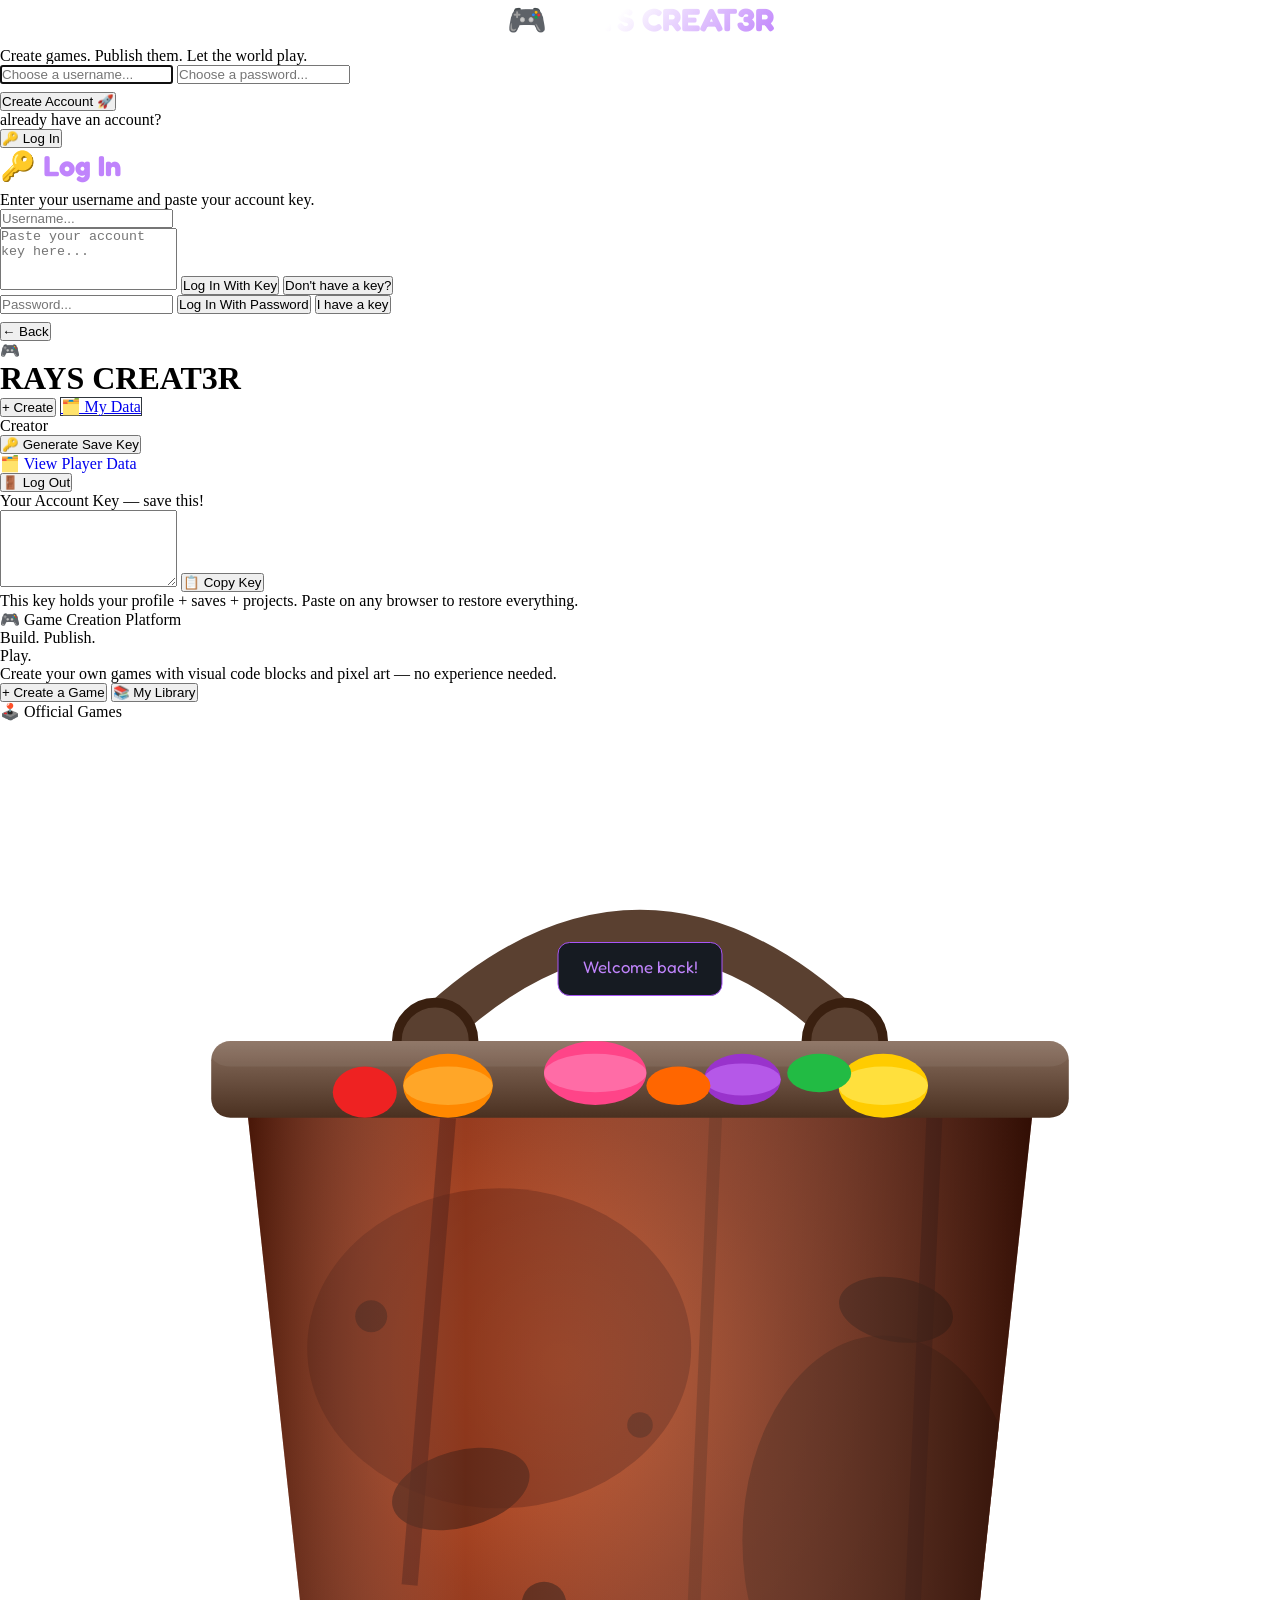
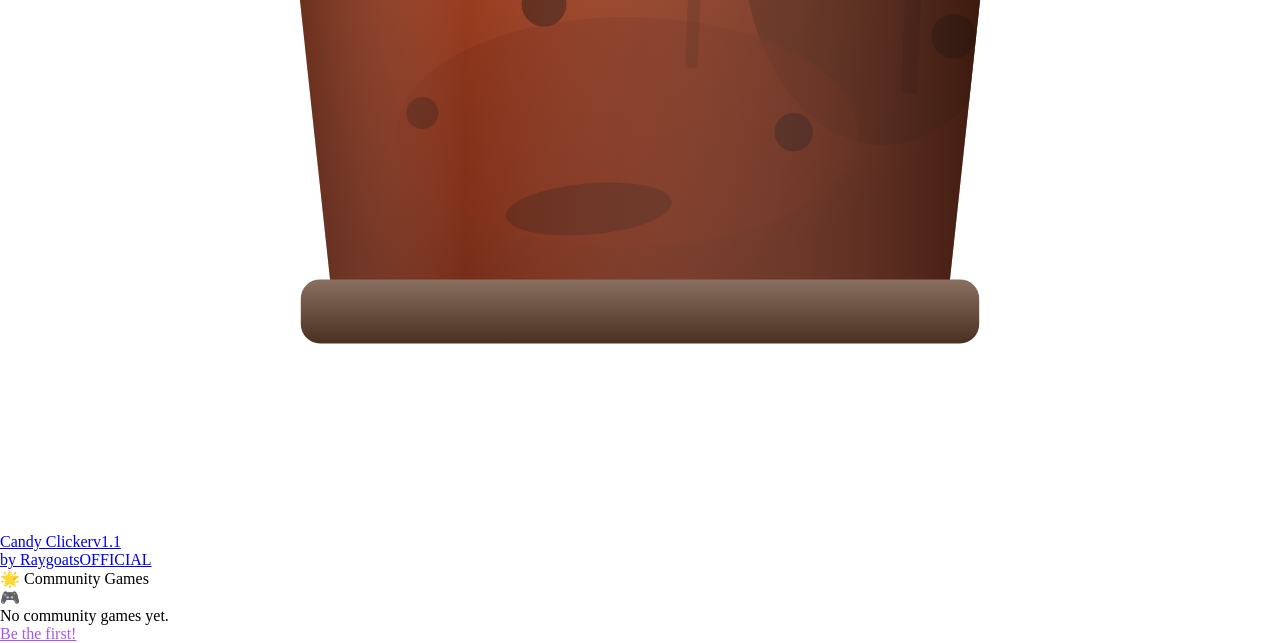
<file: index.html>
<!DOCTYPE html>
<html lang="en">
<head>
<meta charset="UTF-8"><meta name="viewport" content="width=device-width,initial-scale=1.0">
<title>RAYS CREAT3R</title>
<link rel="stylesheet" href="style.css">
<link rel="icon" type="image/svg+xml" href="CandyClicker/images/bucket_stage1.svg">
<script src="auth.js"></script>
</head>
<body>

<!-- ================= SETUP (CREATE ACCOUNT) ================= -->
<div id="setupScreen" class="screen hidden">
  <div class="setup-box">
    <div style="display:flex;align-items:center;justify-content:center;gap:10px;margin-bottom:8px;">
      <span style="font-size:2em">🎮</span>
      <h1 style="font-family:'Fredoka One',cursive;background:linear-gradient(135deg,#fff 30%,#c084fc);-webkit-background-clip:text;-webkit-text-fill-color:transparent;background-clip:text;font-size:2em;">RAYS CREAT3R</h1>
    </div>
    <p>Create games. Publish them. Let the world play.</p>
    <input type="text" id="setupName" placeholder="Choose a username..." maxlength="20" autocomplete="off">
    <input type="password" id="setupPwd" placeholder="Choose a password..." maxlength="40" autocomplete="new-password">
    <p id="setupError" class="error-msg hidden" style="margin-bottom:8px;"></p>
    <button id="setupBtn" class="btn-primary">Create Account 🚀</button>
    <div class="setup-divider">already have an account?</div>
    <button id="showLoginBtn" class="btn-secondary">🔑 Log In</button>
  </div>
</div>

<!-- ================= LOGIN ================= -->
<div id="loginScreen" class="screen hidden">
  <div class="setup-box">
    <h1 style="font-family:'Fredoka One',cursive;color:#c084fc;font-size:1.8em;margin-bottom:8px;">🔑 Log In</h1>
    <p id="loginSub">Enter your username and paste your account key.</p>
    <input type="text" id="loginName" placeholder="Username..." maxlength="20" autocomplete="username">

    <!-- KEY MODE -->
    <div id="loginKeyMode">
      <textarea id="loginKey" placeholder="Paste your account key here..." rows="4" style="resize:none;"></textarea>
      <button id="loginBtn" class="btn-primary">Log In With Key</button>
      <button id="switchToPwdBtn" class="btn-secondary">Don't have a key?</button>
    </div>

    <!-- PASSWORD MODE -->
    <div id="loginPwdMode" class="hidden">
      <input type="password" id="loginPwd" placeholder="Password..." maxlength="40" autocomplete="current-password">
      <button id="loginPwdBtn" class="btn-primary">Log In With Password</button>
      <button id="switchToKeyBtn" class="btn-secondary">I have a key</button>
    </div>

    <button id="backToSetupBtn" class="btn-secondary" style="margin-top:8px;">← Back</button>
    <p id="loginError" class="error-msg hidden"></p>
  </div>
</div>

<!-- ================= HOME ================= -->
<div id="homeScreen" class="screen hidden">
  <div id="topBar">
    <div class="logo-wrap">
      <span class="logo-icon">🎮</span>
      <h1 class="logo"><span>RAYS</span> <b>CREAT3R</b></h1>
    </div>
    <div id="topBarRight">
      <button id="createBtn" class="create-btn" type="button">+ Create</button>
      <a href="PlayerData/viewer.html" class="create-btn" style="background:rgba(255,255,255,.07);border:1px solid #30363d;">🗂️ My Data</a>
      <div id="profileBtn"><div id="profileAvatar"></div></div>
    </div>
  </div>

  <div id="profileDropdown" class="hidden">
    <div class="profile-header">
      <div id="dropdownAvatar" class="avatar-large"></div>
      <div class="profile-name-wrap">
        <h3 id="profileName"></h3>
        <p class="profile-label" id="visitLabel">Creator</p>
      </div>
    </div>
    <div class="profile-actions">
      <button id="genKeyBtn" class="btn-profile">🔑 Generate Save Key</button>
      <a href="PlayerData/viewer.html" class="btn-profile" style="display:block;text-decoration:none;">🗂️ View Player Data</a>
      <button id="logoutBtn" class="btn-profile btn-danger">🚪 Log Out</button>
    </div>
    <div id="keyDisplay" class="hidden">
      <p class="key-label">Your Account Key — save this!</p>
      <textarea id="keyText" readonly rows="5"></textarea>
      <button id="copyKeyBtn" class="btn-small">📋 Copy Key</button>
      <p class="key-hint">This key holds your profile + saves + projects. Paste on any browser to restore everything.</p>
    </div>
  </div>

  <div id="heroBanner">
    <div class="hero-orbs"><span></span><span></span><span></span></div>
    <div class="hero-content">
      <div class="hero-eyebrow">🎮 Game Creation Platform</div>
      <div class="hero-title" id="heroTitle">Build. Publish.<br>Play.</div>
      <div class="hero-sub" id="heroSub">Create your own games with visual code blocks and pixel art — no experience needed.</div>
      <div class="hero-actions">
        <button id="heroCreateBtn" class="hero-btn-primary" type="button">+ Create a Game</button>
        <button id="heroLibraryBtn" class="hero-btn-secondary" type="button">📚 My Library</button>
      </div>
    </div>
  </div>

  <div id="gameGrid">
    <div class="grid-label">🕹️ Official Games</div>
    <div class="game-grid">
      <a href="CandyClicker/game.html" class="game-tile">
        <div class="tile-thumb tile-thumb-candy"><img src="CandyClicker/images/bucket_stage1.svg" alt="" id="homeBucket"></div>
        <div class="tile-body">
          <div class="tile-name-row"><span class="tile-name">Candy Clicker</span><span class="tile-ver">v1.1</span></div>
          <div class="tile-meta"><span class="tile-author">by Raygoats</span><span class="tile-badge badge-official">OFFICIAL</span></div>
        </div>
      </a>
    </div>
    <div class="grid-label">🌟 Community Games</div>
    <div class="game-grid" id="communityGrid">
      <div class="empty-games" id="emptyGames">
        <div class="empty-icon">🎮</div>
        <p>No community games yet.<br><a href="#" id="emptyCreateLink" style="color:#a855f7;">Be the first!</a></p>
      </div>
    </div>
  </div>
</div>

<div id="welcomeToast" style="position:fixed;bottom:24px;left:50%;transform:translateX(-50%) translateY(120px);
  background:#161b22;border:1px solid #a855f7;border-radius:12px;padding:14px 24px;
  color:#c084fc;font-family:'Fredoka One',cursive;font-size:1.05em;z-index:300;
  transition:transform .4s cubic-bezier(.34,1.56,.64,1);text-align:center;max-width:360px;">
  <span id="welcomeMsg">Welcome back!</span>
  <p id="welcomeSub" style="font-family:'Nunito',sans-serif;font-size:.75em;color:#8b949e;margin-top:4px;font-weight:600;"></p>
</div>

<script>
function setAv(el,name){var l=(name||"?").charAt(0).toUpperCase();el.textContent=l;el.style.background=RC.avatarColor(name);}
function escH(s){return(s||"").replace(/&/g,"&amp;").replace(/</g,"&lt;").replace(/>/g,"&gt;");}

function hideAll(){["setupScreen","loginScreen","homeScreen"].forEach(function(id){document.getElementById(id).classList.add("hidden");});}
function showSetup(){hideAll();document.getElementById("setupScreen").classList.remove("hidden");document.getElementById("setupName").focus();}
function showLogin(prefilledName){
  hideAll();
  document.getElementById("loginScreen").classList.remove("hidden");
  if(prefilledName)document.getElementById("loginName").value=prefilledName;
  // Default to KEY mode unless local account exists (then PWD mode is more useful)
  if(RC.hasLocalAccount())switchToPwdMode();else switchToKeyMode();
  document.getElementById("loginError").classList.add("hidden");
}

function switchToPwdMode(){
  document.getElementById("loginKeyMode").classList.add("hidden");
  document.getElementById("loginPwdMode").classList.remove("hidden");
  document.getElementById("loginSub").textContent="Enter your username and password.";
  document.getElementById("loginPwd").focus();
}
function switchToKeyMode(){
  document.getElementById("loginPwdMode").classList.add("hidden");
  document.getElementById("loginKeyMode").classList.remove("hidden");
  document.getElementById("loginSub").textContent="Enter your username and paste your account key.";
}

function showHome(user,isReturn){
  hideAll();
  document.getElementById("homeScreen").classList.remove("hidden");
  setAv(document.getElementById("profileAvatar"),user.name);
  setAv(document.getElementById("dropdownAvatar"),user.name);
  document.getElementById("profileName").textContent=user.name;
  var sess=RC.getSession();
  if(sess){document.getElementById("visitLabel").textContent="Visit #"+(sess.visitCount||1);}
  if(isReturn){
    document.getElementById("heroTitle").textContent="Welcome back, "+user.name+"!";
    showWelcomeToast(user,sess);
  }
  updateHomeBucket();
  loadCommunityGames();
}

function updateHomeBucket(){
  var craw=localStorage.getItem("candyClickerSave");
  if(!craw)return;
  try{
    var CIPHER="CandyClickAntiHack2026!@#$";
    var raw=atob(craw);var out="";
    for(var i=0;i<raw.length;i++)out+=String.fromCharCode(raw.charCodeAt(i)^CIPHER.charCodeAt(i%CIPHER.length));
    var p=JSON.parse(out);var save=JSON.parse(p.d||"{}");
    var total=save.totalCandy||0;
    var stages=[{t:0,s:1},{t:500000,s:2},{t:500000000,s:3},{t:500000000000,s:4}];
    var stage=1;for(var i=stages.length-1;i>=0;i--){if(total>=stages[i].t){stage=stages[i].s;break;}}
    var img=document.getElementById("homeBucket");
    if(img)img.src="CandyClicker/images/bucket_stage"+stage+".svg?v="+Date.now();
  }catch(e){}
}

function showWelcomeToast(user,sess){
  var toast=document.getElementById("welcomeToast");
  var msg="👋 Welcome back, "+user.name+"!";
  var sub="";
  if(sess){
    if(sess.lastVisit){var diff=Date.now()-sess.lastVisit;var mins=Math.floor(diff/60000);
      if(mins<60)sub="Away for "+mins+" minutes";
      else if(mins<1440)sub="Away for "+Math.floor(mins/60)+" hours";
      else sub="Away for "+Math.floor(mins/1440)+" days";}
    if(sess.visitCount>1)sub+=" · Visit #"+sess.visitCount;
  }
  document.getElementById("welcomeMsg").textContent=msg;
  document.getElementById("welcomeSub").textContent=sub;
  toast.style.transform="translateX(-50%) translateY(0)";
  setTimeout(function(){toast.style.transform="translateX(-50%) translateY(120px)";},4000);
}

function loadCommunityGames(){
  var pubs=[];try{pubs=JSON.parse(localStorage.getItem("rc_published")||"[]");}catch(e){}
  var grid=document.getElementById("communityGrid");
  var empty=document.getElementById("emptyGames");
  Array.from(grid.querySelectorAll(".game-tile")).forEach(function(c){c.remove();});
  if(pubs.length===0){empty.style.display="block";return;}
  empty.style.display="none";
  pubs.forEach(function(g){
    var tile=document.createElement("a");
    tile.href="creator/index.html#play_"+g.id;
    tile.className="game-tile";
    tile.innerHTML='<div class="tile-thumb tile-thumb-user" style="background:#1a1030;font-size:4em;display:flex;align-items:center;justify-content:center;">'+escH(g.icon||"🎮")+'</div>'+
      '<div class="tile-body"><div class="tile-name-row"><span class="tile-name">'+escH(g.name)+'</span><span class="tile-badge badge-new">NEW</span></div>'+
      '<div class="tile-meta"><span class="tile-author">by '+escH(g.author||"Creator")+'</span></div></div>';
    grid.insertBefore(tile,empty);
  });
}

// ── Auto-login on every page load if isLoggedIn() ─────────────
function init(){
  if(RC.isLoggedIn()){
    var user=RC.getUser();
    RC.touchUser();
    RC.startSession();
    var sess=RC.getSession();
    var isReturn=(sess&&sess.visitCount>1);
    showHome(user,isReturn);
    if(sess&&sess.visitCount>=10)RC.unlockAchievement("visitor_10");
    if(sess&&sess.totalPlayTime>=3600)RC.unlockAchievement("playtime_1h");
  } else if(RC.hasLocalAccount()){
    // Account exists but logged out — go to login screen with name pre-filled
    var u=RC.getUser();
    showLogin(u.name);
  } else {
    showSetup();
  }
}

// ── SETUP ─────────────────────────────────────────────────────
function doSetup(){
  var n=document.getElementById("setupName").value.trim();
  var pw=document.getElementById("setupPwd").value;
  var err=document.getElementById("setupError");
  err.classList.add("hidden");
  if(!n){err.textContent="Pick a username first.";err.classList.remove("hidden");document.getElementById("setupName").focus();return;}
  if(!pw||pw.length<3){err.textContent="Password needs at least 3 characters.";err.classList.remove("hidden");document.getElementById("setupPwd").focus();return;}

  // Check username availability first
  if(RC.isUsernameTaken(n)){
    err.textContent="That username is already taken. Try a different one.";
    err.classList.remove("hidden");
    document.getElementById("setupName").focus();
    return;
  }

  var result=RC.setUser(n,pw);
  if(!result.ok){
    err.textContent=result.msg;
    err.classList.remove("hidden");
    return;
  }
  RC.startSession();
  showHome(result.user,false);
}
document.getElementById("setupBtn").addEventListener("click",doSetup);
document.getElementById("setupName").addEventListener("keydown",function(e){if(e.key==="Enter")document.getElementById("setupPwd").focus();});
document.getElementById("setupPwd").addEventListener("keydown",function(e){if(e.key==="Enter")doSetup();});
document.getElementById("showLoginBtn").addEventListener("click",function(){showLogin();});

// ── LOGIN: KEY MODE ───────────────────────────────────────────
document.getElementById("loginBtn").addEventListener("click",function(){
  var n=document.getElementById("loginName").value.trim();
  var k=document.getElementById("loginKey").value.trim();
  var err=document.getElementById("loginError");
  err.classList.add("hidden");
  if(!n){document.getElementById("loginName").focus();return;}
  if(!k){err.textContent="Paste your account key, or use 'Don't have a key?' instead.";err.classList.remove("hidden");return;}
  var r=RC.importKey(n,k);
  if(r.ok){RC.startSession();showHome(r.user,true);}
  else{err.textContent=r.msg;err.classList.remove("hidden");}
});

// ── LOGIN: PASSWORD MODE ──────────────────────────────────────
document.getElementById("loginPwdBtn").addEventListener("click",function(){
  var n=document.getElementById("loginName").value.trim();
  var pw=document.getElementById("loginPwd").value;
  var err=document.getElementById("loginError");
  err.classList.add("hidden");
  if(!n){document.getElementById("loginName").focus();return;}
  if(!pw){document.getElementById("loginPwd").focus();return;}
  var r=RC.loginWithPassword(n,pw);
  if(r.ok){RC.startSession();showHome(r.user,true);}
  else{err.textContent=r.msg;err.classList.remove("hidden");}
});
document.getElementById("loginPwd").addEventListener("keydown",function(e){if(e.key==="Enter")document.getElementById("loginPwdBtn").click();});
document.getElementById("loginName").addEventListener("keydown",function(e){
  if(e.key==="Enter"){
    var inPwdMode=!document.getElementById("loginPwdMode").classList.contains("hidden");
    if(inPwdMode)document.getElementById("loginPwd").focus();
    else document.getElementById("loginKey").focus();
  }
});

document.getElementById("switchToPwdBtn").addEventListener("click",switchToPwdMode);
document.getElementById("switchToKeyBtn").addEventListener("click",switchToKeyMode);
document.getElementById("backToSetupBtn").addEventListener("click",showSetup);

// ── PROFILE DROPDOWN ──────────────────────────────────────────
document.getElementById("profileBtn").addEventListener("click",function(e){
  e.stopPropagation();
  document.getElementById("profileDropdown").classList.toggle("hidden");
  document.getElementById("keyDisplay").classList.add("hidden");
});
document.addEventListener("click",function(e){
  var pd=document.getElementById("profileDropdown");
  if(!pd.contains(e.target)&&e.target!==document.getElementById("profileBtn"))pd.classList.add("hidden");
});
document.getElementById("genKeyBtn").addEventListener("click",function(){
  var key=RC.exportKey();
  if(!key){alert("Not logged in!");return;}
  document.getElementById("keyText").value=key;
  document.getElementById("keyDisplay").classList.remove("hidden");
});
document.getElementById("copyKeyBtn").addEventListener("click",function(){
  var kt=document.getElementById("keyText");kt.select();
  navigator.clipboard.writeText(kt.value).then(function(){
    document.getElementById("copyKeyBtn").textContent="✅ Copied!";
    setTimeout(function(){document.getElementById("copyKeyBtn").textContent="📋 Copy Key";},2500);
  }).catch(function(){try{kt.select();document.execCommand("copy");}catch(e){}});
});
document.getElementById("logoutBtn").addEventListener("click",function(){
  if(confirm("Log out? Your data stays — sign back in with your password anytime.")){
    RC.logout();
    var u=RC.getUser();
    if(u)showLogin(u.name);else showSetup();
  }
});

// ── + CREATE BUTTONS (all routes to creator) ──────────────────
function goToCreator(){window.location.href="creator/index.html";}
document.getElementById("createBtn").addEventListener("click",goToCreator);
document.getElementById("heroCreateBtn").addEventListener("click",goToCreator);
document.getElementById("heroLibraryBtn").addEventListener("click",goToCreator);
var emptyLink=document.getElementById("emptyCreateLink");
if(emptyLink)emptyLink.addEventListener("click",function(e){e.preventDefault();goToCreator();});

init();
</script>
</body>
</html>
</file>
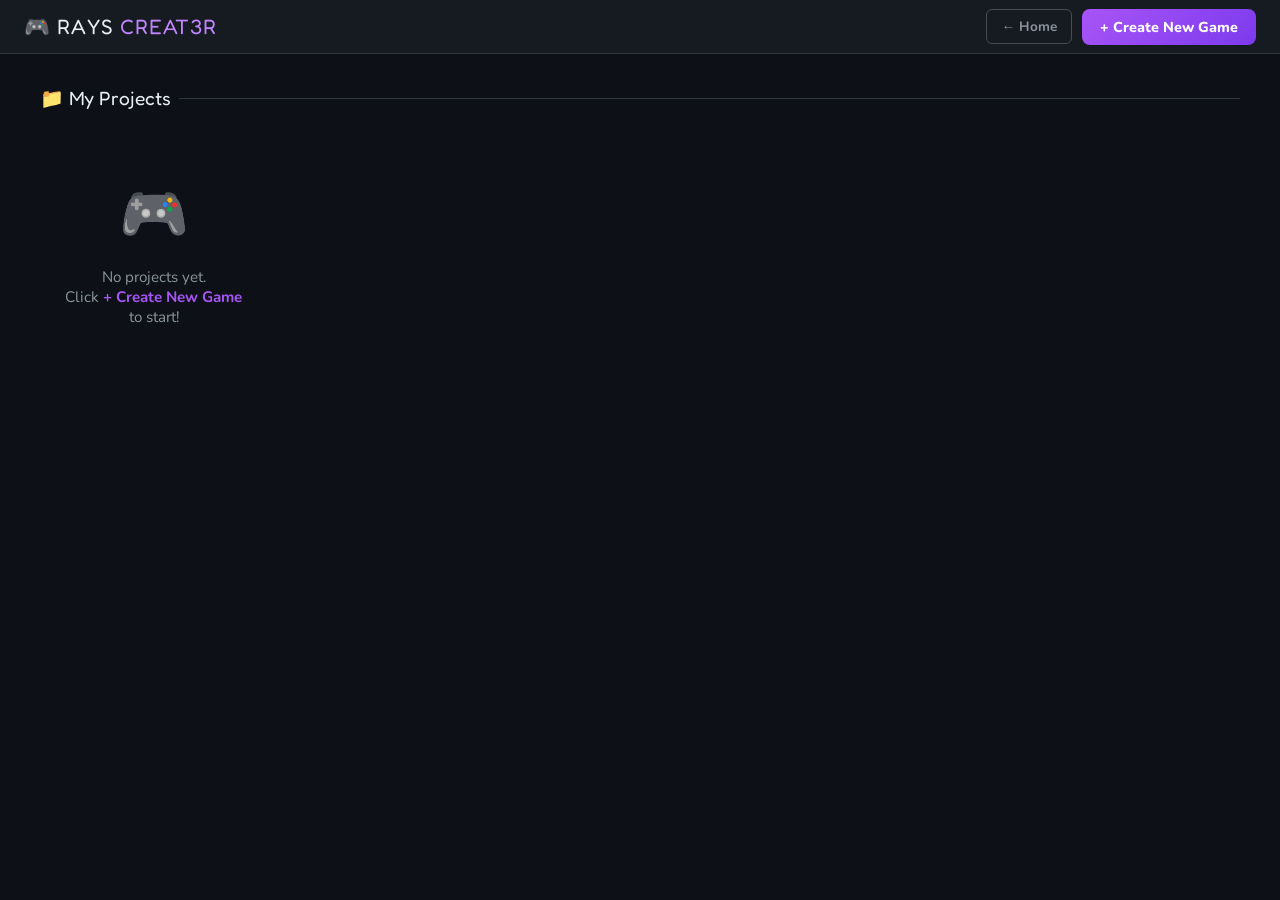
<file: Creator/index.html>
<!DOCTYPE html>
<html lang="en">
<head>
<meta charset="UTF-8"><meta name="viewport" content="width=device-width,initial-scale=1.0">
<title>RAYS CREAT3R — Creator</title>
<link rel="icon" href="../CandyClicker/images/bucket_stage1.svg" type="image/svg+xml">
<style>
@import url('https://fonts.googleapis.com/css2?family=Fredoka+One&family=Nunito:wght@400;600;700;800;900&family=JetBrains+Mono:wght@400;600&display=swap');
*,*::before,*::after{margin:0;padding:0;box-sizing:border-box;}
:root{
  --bg:#0d1117;--bg2:#161b22;--bg3:#21262d;--bg4:#30363d;
  --border:#30363d;--border2:#444c56;
  --text:#e6edf3;--muted:#8b949e;--dim:#484f58;
  --accent:#7c3aed;--accent2:#a855f7;--accent3:#c084fc;
  --blue:#58a6ff;--green:#3fb950;--orange:#ffa657;
  --red:#f85149;--gold:#ffd700;--yellow:#e3b341;
  --sidebar:#161b22;--editor:#0d1117;
}
html,body{background:var(--bg);color:var(--text);font-family:'Nunito',sans-serif;height:100vh;overflow:hidden;user-select:none;}
.hidden{display:none!important;}
button{font-family:'Nunito',sans-serif;cursor:pointer;}
input,textarea,select{font-family:'Nunito',sans-serif;}
::-webkit-scrollbar{width:6px;height:6px;}
::-webkit-scrollbar-track{background:transparent;}
::-webkit-scrollbar-thumb{background:#444c56;border-radius:3px;}

/* ===== LIBRARY SCREEN ===== */
#libraryScreen{height:100vh;display:flex;flex-direction:column;background:var(--bg);}
#libTopBar{display:flex;align-items:center;justify-content:space-between;padding:0 24px;
  height:54px;background:var(--bg2);border-bottom:1px solid var(--border);flex-shrink:0;}
.lib-logo{font-family:'Fredoka One',cursive;font-size:1.3em;color:var(--accent3);letter-spacing:1px;}
.lib-logo span{color:var(--text);}
#libTopBar .lib-actions{display:flex;align-items:center;gap:10px;}
.btn-home{padding:7px 14px;background:transparent;border:1px solid var(--border2);border-radius:6px;
  color:var(--muted);font-size:.85em;font-weight:700;text-decoration:none;transition:border-color .2s,color .2s;}
.btn-home:hover{border-color:var(--accent2);color:var(--accent3);}
.btn-create{display:flex;align-items:center;gap:6px;padding:8px 18px;
  background:linear-gradient(135deg,var(--accent2),var(--accent));border:none;border-radius:8px;
  color:#fff;font-weight:800;font-size:.9em;cursor:pointer;transition:transform .1s,box-shadow .2s;}
.btn-create:hover{transform:translateY(-1px);box-shadow:0 4px 16px rgba(124,58,237,.5);}

#libBody{flex:1;overflow-y:auto;padding:32px 40px 60px;}
.lib-section-title{font-family:'Fredoka One',cursive;font-size:1.2em;color:var(--text);margin-bottom:16px;
  display:flex;align-items:center;gap:8px;}
.lib-section-title::after{content:'';flex:1;height:1px;background:var(--border);}
.lib-grid{display:grid;grid-template-columns:repeat(auto-fill,minmax(220px,1fr));gap:16px;margin-bottom:36px;}

.lib-card{background:var(--bg2);border:1px solid var(--border);border-radius:12px;overflow:hidden;
  transition:border-color .15s,transform .15s,box-shadow .15s;cursor:pointer;}
.lib-card:hover{border-color:var(--accent2);transform:translateY(-3px);box-shadow:0 8px 24px rgba(0,0,0,.4);}
.lib-card-thumb{height:110px;display:flex;align-items:center;justify-content:center;font-size:3.5em;
  background:linear-gradient(135deg,#1a1030,#0d0820);}
.lib-card-body{padding:12px 14px;}
.lib-card-name{font-weight:800;font-size:.95em;color:var(--text);margin-bottom:4px;
  white-space:nowrap;overflow:hidden;text-overflow:ellipsis;}
.lib-card-meta{display:flex;align-items:center;justify-content:space-between;font-size:.75em;color:var(--muted);}
.lib-card-actions{display:flex;gap:6px;padding:10px 14px;border-top:1px solid var(--border);background:rgba(0,0,0,.2);}
.lib-card-btn{flex:1;padding:6px;border:1px solid var(--border2);border-radius:6px;background:transparent;
  color:var(--muted);font-size:.78em;font-weight:700;cursor:pointer;transition:border-color .15s,color .15s;}
.lib-card-btn:hover{border-color:var(--accent2);color:var(--accent3);}
.lib-card-btn.danger:hover{border-color:var(--red);color:var(--red);}
.lib-card-btn.publish{border-color:rgba(63,185,80,.4);color:var(--green);}
.lib-card-btn.publish:hover{border-color:var(--green);background:rgba(63,185,80,.1);}
.lib-card-btn.published{border-color:rgba(63,185,80,.6);color:var(--green);background:rgba(63,185,80,.08);}

.lib-empty{text-align:center;padding:50px 20px;color:var(--muted);}
.lib-empty-icon{font-size:3.5em;margin-bottom:14px;}

/* ===== EDITOR SCREEN ===== */
#editorScreen{height:100vh;display:flex;flex-direction:column;background:var(--bg);}
#editorTopBar{display:flex;align-items:center;justify-content:space-between;padding:0 14px;
  height:48px;background:var(--bg2);border-bottom:1px solid var(--border);flex-shrink:0;gap:10px;}
.editor-logo{font-family:'Fredoka One',cursive;font-size:1.1em;color:var(--accent3);}
.editor-project-name{background:transparent;border:1px solid transparent;border-radius:6px;
  color:var(--text);font-size:.95em;font-weight:700;padding:4px 10px;font-family:'Nunito',sans-serif;
  min-width:140px;text-align:center;outline:none;transition:border-color .2s;}
.editor-project-name:focus{border-color:var(--accent2);background:var(--bg3);}
.editor-actions{display:flex;align-items:center;gap:7px;}
.ed-btn{padding:6px 14px;border:1px solid var(--border2);border-radius:6px;background:transparent;
  color:var(--muted);font-size:.82em;font-weight:700;cursor:pointer;transition:all .15s;}
.ed-btn:hover{border-color:var(--accent2);color:var(--accent3);}
.ed-btn.run{background:var(--green);border-color:var(--green);color:#000;}
.ed-btn.run:hover{background:#2ea043;border-color:#2ea043;}
.ed-btn.publish{background:linear-gradient(135deg,var(--accent2),var(--accent));border-color:transparent;color:#fff;}
.ed-btn.publish:hover{box-shadow:0 2px 12px rgba(124,58,237,.4);}
.ed-btn.lib{color:var(--accent3);border-color:rgba(168,85,247,.3);}
.ed-btn.lib:hover{border-color:var(--accent2);}

#editorMain{display:flex;flex:1;overflow:hidden;}

/* SIDEBAR */
#edSidebar{width:200px;background:var(--sidebar);border-right:1px solid var(--border);
  display:flex;flex-direction:column;flex-shrink:0;}
#edSidebarTabs{display:flex;border-bottom:1px solid var(--border);}
.ed-stab{flex:1;padding:8px 4px;text-align:center;font-size:.7em;font-weight:700;text-transform:uppercase;
  letter-spacing:.5px;color:var(--muted);cursor:pointer;border-bottom:2px solid transparent;transition:all .15s;}
.ed-stab.active{color:var(--accent3);border-bottom-color:var(--accent2);}
#edSidebarBody{flex:1;overflow-y:auto;padding:8px 0;}

/* File tree */
.tree-section{margin-bottom:2px;}
.tree-folder{display:flex;align-items:center;gap:5px;padding:5px 8px;font-size:.82em;
  font-weight:700;color:var(--muted);cursor:pointer;text-transform:uppercase;letter-spacing:.5px;}
.tree-folder:hover{color:var(--text);}
.tree-item{display:flex;align-items:center;gap:6px;padding:5px 8px 5px 22px;font-size:.83em;
  color:var(--muted);cursor:pointer;border-radius:4px;margin:1px 4px;transition:background .1s,color .1s;}
.tree-item:hover{background:var(--bg3);color:var(--text);}
.tree-item.active{background:rgba(88,166,255,.1);color:var(--blue);}
.tree-item .tree-icon{font-size:.9em;width:16px;text-align:center;}
.tree-add{display:flex;align-items:center;gap:5px;padding:4px 8px 4px 22px;font-size:.75em;
  color:var(--dim);cursor:pointer;margin:1px 4px;border-radius:4px;transition:color .1s;}
.tree-add:hover{color:var(--accent3);}

/* Tabs row */
#edTabs{display:flex;background:var(--bg2);border-bottom:1px solid var(--border);overflow-x:auto;flex-shrink:0;}
.ed-tab{display:flex;align-items:center;gap:6px;padding:8px 14px;font-size:.82em;color:var(--muted);
  cursor:pointer;border-right:1px solid var(--border);border-bottom:2px solid transparent;
  white-space:nowrap;transition:color .1s;}
.ed-tab.active{color:var(--text);border-bottom-color:var(--accent2);background:var(--bg);}
.ed-tab:hover{color:var(--text);}
.ed-tab-close{opacity:0;font-size:.9em;margin-left:4px;border-radius:3px;width:16px;height:16px;
  display:flex;align-items:center;justify-content:center;transition:opacity .1s,background .1s;}
.ed-tab:hover .ed-tab-close{opacity:.6;}
.ed-tab-close:hover{opacity:1!important;background:var(--border2);}

/* Main editor area */
#edContent{flex:1;display:flex;overflow:hidden;}
#edCenter{flex:1;overflow-y:auto;background:var(--editor);position:relative;}

/* === BLOCK CODE EDITOR === */
#blockEditor{padding:20px;min-height:100%;}
.block-canvas{min-height:200px;}
.add-block-btn{display:inline-flex;align-items:center;gap:6px;margin:10px 0;padding:8px 16px;
  background:transparent;border:1px dashed var(--border2);border-radius:8px;
  color:var(--dim);font-size:.85em;cursor:pointer;transition:all .2s;}
.add-block-btn:hover{border-color:var(--accent2);color:var(--accent3);background:rgba(124,58,237,.05);}

.code-block{background:var(--bg2);border:1px solid var(--border);border-radius:10px;
  margin-bottom:10px;overflow:hidden;cursor:pointer;transition:border-color .15s,box-shadow .15s;
  position:relative;}
.code-block:hover{border-color:var(--border2);}
.code-block.selected{border-color:var(--accent2);box-shadow:0 0 0 2px rgba(168,85,247,.2);}
.code-block-header{display:flex;align-items:center;gap:8px;padding:10px 12px;border-bottom:1px solid var(--border);}
.code-block-dot{width:10px;height:10px;border-radius:50%;flex-shrink:0;}
.code-block-type{font-size:.7em;font-weight:900;text-transform:uppercase;letter-spacing:1px;color:var(--muted);}
.code-block-name{font-weight:800;font-size:.9em;color:var(--text);flex:1;}
.code-block-delete{width:22px;height:22px;display:flex;align-items:center;justify-content:center;
  border-radius:4px;color:var(--dim);font-size:.9em;border:none;background:transparent;cursor:pointer;transition:all .15s;}
.code-block-delete:hover{background:rgba(248,81,73,.15);color:var(--red);}
.code-block-body{padding:10px 12px;}
.block-prop{display:flex;align-items:center;gap:8px;margin-bottom:7px;font-size:.83em;}
.block-prop label{color:var(--muted);width:80px;flex-shrink:0;}
.block-prop input,.block-prop select,.block-prop textarea{
  flex:1;background:var(--bg3);border:1px solid var(--border);border-radius:5px;
  color:var(--text);padding:5px 8px;font-size:.9em;outline:none;font-family:'Nunito',sans-serif;transition:border-color .2s;}
.block-prop input:focus,.block-prop select:focus,.block-prop textarea:focus{border-color:var(--accent2);}
.block-prop textarea{resize:vertical;min-height:48px;}

/* Block type picker modal */
#blockPicker{position:fixed;inset:0;background:rgba(0,0,0,.7);z-index:500;display:flex;align-items:center;justify-content:center;}
#blockPickerInner{background:var(--bg2);border:1px solid var(--border2);border-radius:16px;
  width:680px;max-width:95vw;max-height:85vh;overflow:hidden;display:flex;flex-direction:column;}
.picker-header{display:flex;align-items:center;justify-content:space-between;padding:16px 20px;border-bottom:1px solid var(--border);}
.picker-header h3{font-family:'Fredoka One',cursive;font-size:1.2em;color:var(--text);}
.picker-close{width:28px;height:28px;border-radius:6px;border:none;background:var(--bg3);
  color:var(--muted);cursor:pointer;font-size:1.1em;display:flex;align-items:center;justify-content:center;}
.picker-close:hover{background:var(--border2);color:var(--text);}
.picker-cats{display:flex;gap:8px;padding:12px 20px;border-bottom:1px solid var(--border);overflow-x:auto;flex-shrink:0;}
.picker-cat{padding:5px 12px;border-radius:20px;border:1px solid var(--border);font-size:.8em;
  font-weight:700;cursor:pointer;color:var(--muted);transition:all .15s;white-space:nowrap;}
.picker-cat.active,.picker-cat:hover{border-color:var(--accent2);color:var(--accent3);background:rgba(124,58,237,.1);}
.picker-grid{display:grid;grid-template-columns:repeat(auto-fill,minmax(140px,1fr));gap:10px;padding:16px 20px;overflow-y:auto;}
.picker-item{background:var(--bg3);border:1px solid var(--border);border-radius:10px;padding:14px 10px;
  text-align:center;cursor:pointer;transition:all .15s;}
.picker-item:hover{border-color:var(--accent2);background:rgba(124,58,237,.1);transform:translateY(-2px);}
.picker-item-icon{font-size:2em;margin-bottom:6px;}
.picker-item-name{font-size:.8em;font-weight:800;color:var(--text);margin-bottom:3px;}
.picker-item-desc{font-size:.7em;color:var(--muted);}

/* === PIXEL EDITOR === */
#pixelEditor{display:flex;flex-direction:column;height:100%;background:var(--editor);}
.px-toolbar{display:flex;align-items:center;gap:10px;padding:10px 16px;background:var(--bg2);
  border-bottom:1px solid var(--border);flex-shrink:0;flex-wrap:wrap;}
.px-tool-btn{width:32px;height:32px;border-radius:6px;border:1px solid var(--border);background:var(--bg3);
  color:var(--text);font-size:1em;cursor:pointer;display:flex;align-items:center;justify-content:center;transition:all .15s;}
.px-tool-btn:hover,.px-tool-btn.active{border-color:var(--accent2);background:rgba(124,58,237,.2);color:var(--accent3);}
.px-sep{width:1px;height:24px;background:var(--border);margin:0 2px;}
.px-color-cur{width:32px;height:32px;border-radius:6px;border:2px solid #fff;cursor:pointer;flex-shrink:0;}
.px-zoom-label{font-size:.78em;color:var(--muted);white-space:nowrap;}

.px-main{display:flex;flex:1;overflow:hidden;}
.px-canvas-wrap{flex:1;overflow:auto;display:flex;align-items:flex-start;justify-content:flex-start;padding:20px;background:var(--editor);}
#pixelCanvas{image-rendering:pixelated;cursor:crosshair;border:1px solid var(--border2);}

.px-panel{width:180px;background:var(--bg2);border-left:1px solid var(--border);padding:12px;overflow-y:auto;flex-shrink:0;}
.px-panel h4{font-size:.75em;font-weight:800;text-transform:uppercase;letter-spacing:1px;color:var(--muted);margin-bottom:10px;}
.px-palette{display:grid;grid-template-columns:repeat(8,1fr);gap:3px;margin-bottom:14px;}
.px-swatch{width:100%;aspect-ratio:1;border-radius:3px;cursor:pointer;transition:transform .1s,box-shadow .1s;}
.px-swatch:hover{transform:scale(1.15);}
.px-swatch.active{box-shadow:0 0 0 2px #fff;}
.px-costumes{margin-top:10px;}
.px-costume-item{display:flex;align-items:center;gap:6px;padding:6px 8px;border-radius:6px;
  font-size:.82em;color:var(--muted);cursor:pointer;border:1px solid transparent;margin-bottom:4px;transition:all .15s;}
.px-costume-item:hover,.px-costume-item.active{background:var(--bg3);color:var(--text);border-color:var(--border);}
.px-costume-preview{width:28px;height:28px;border:1px solid var(--border2);border-radius:3px;image-rendering:pixelated;}
.px-add-costume{display:flex;align-items:center;gap:5px;padding:6px 8px;font-size:.78em;color:var(--dim);cursor:pointer;border-radius:6px;transition:color .15s;}
.px-add-costume:hover{color:var(--accent3);}

/* === GAME PREVIEW === */
#previewModal{position:fixed;inset:0;background:rgba(0,0,0,.85);z-index:600;display:flex;flex-direction:column;align-items:center;justify-content:center;}
#previewModal .preview-header{display:flex;align-items:center;justify-content:space-between;width:800px;max-width:95vw;margin-bottom:12px;}
#previewModal h3{font-family:'Fredoka One',cursive;color:var(--accent3);font-size:1.3em;}
.preview-close{padding:7px 16px;background:var(--bg2);border:1px solid var(--border2);border-radius:6px;color:var(--text);font-size:.85em;cursor:pointer;}
#previewFrame{width:800px;max-width:95vw;height:500px;background:#1a1a2e;border:1px solid var(--border2);border-radius:12px;overflow:hidden;position:relative;}

/* === PUBLISH MODAL === */
#publishModal{position:fixed;inset:0;background:rgba(0,0,0,.8);z-index:700;display:flex;align-items:center;justify-content:center;}
.pub-box{background:var(--bg2);border:1px solid var(--border2);border-radius:16px;padding:30px;width:440px;max-width:94vw;}
.pub-box h3{font-family:'Fredoka One',cursive;font-size:1.4em;color:var(--accent3);margin-bottom:6px;}
.pub-box p{color:var(--muted);font-size:.88em;margin-bottom:20px;}
.pub-input{width:100%;padding:11px 14px;background:var(--bg3);border:1px solid var(--border2);border-radius:8px;
  color:var(--text);font-size:.95em;outline:none;font-family:'Nunito',sans-serif;margin-bottom:12px;transition:border-color .2s;}
.pub-input:focus{border-color:var(--accent2);}
.pub-actions{display:flex;gap:10px;}
.pub-btn{flex:1;padding:12px;border:none;border-radius:8px;font-weight:800;font-size:.95em;cursor:pointer;transition:all .15s;}
.pub-btn.confirm{background:linear-gradient(135deg,var(--accent2),var(--accent));color:#fff;}
.pub-btn.confirm:hover{box-shadow:0 4px 16px rgba(124,58,237,.5);}
.pub-btn.cancel{background:var(--bg3);border:1px solid var(--border2);color:var(--muted);}
.pub-btn.cancel:hover{border-color:var(--border2);color:var(--text);}

/* right panel */
#edRight{width:0;background:var(--bg2);border-left:1px solid var(--border);overflow:hidden;transition:width .2s;}
#edRight.open{width:240px;}
.info-panel{padding:14px;font-size:.83em;}
.info-panel h4{font-family:'Fredoka One',cursive;font-size:1em;color:var(--accent3);margin-bottom:12px;}
.info-stat{display:flex;justify-content:space-between;padding:6px 0;border-bottom:1px solid var(--border);color:var(--muted);}
.info-stat span{color:var(--text);font-weight:700;}
</style>
</head>
<body>

<!-- ===== LIBRARY SCREEN ===== -->
<div id="libraryScreen">
  <div id="libTopBar">
    <div class="lib-logo">🎮 <span>RAYS</span> CREAT3R</div>
    <div class="lib-actions">
      <a href="../index.html" class="btn-home">← Home</a>
      <button class="btn-create" id="btnNewProject">+ Create New Game</button>
    </div>
  </div>
  <div id="libBody">
    <div class="lib-section-title">📁 My Projects</div>
    <div class="lib-grid" id="projectGrid">
      <div class="lib-empty" id="libEmpty">
        <div class="lib-empty-icon">🎮</div>
        <p style="color:#8b949e;font-size:.95em;">No projects yet.<br>Click <b style="color:#a855f7">+ Create New Game</b> to start!</p>
      </div>
    </div>
  </div>
</div>

<!-- ===== EDITOR SCREEN ===== -->
<div id="editorScreen" class="hidden">
  <div id="editorTopBar">
    <div class="editor-logo">CREAT3R</div>
    <input class="editor-project-name" id="projectNameInput" value="My Game" maxlength="40">
    <div class="editor-actions">
      <button class="ed-btn lib" id="btnBackToLib">📚 Library</button>
      <button class="ed-btn" id="btnInfo">ℹ️ Info</button>
      <button class="ed-btn run" id="btnRun">▶ Run</button>
      <button class="ed-btn publish" id="btnPublish">🚀 Publish</button>
    </div>
  </div>

  <div id="editorMain">
    <!-- Sidebar -->
    <div id="edSidebar">
      <div id="edSidebarTabs">
        <div class="ed-stab active" data-tab="files">Files</div>
        <div class="ed-stab" data-tab="chars">Chars</div>
      </div>
      <div id="edSidebarBody">
        <!-- Files tab -->
        <div id="stab-files">
          <div class="tree-section">
            <div class="tree-folder">📁 Scenes</div>
            <div id="scenesList"></div>
            <div class="tree-add" id="addSceneBtn">+ Add Scene</div>
          </div>
          <div class="tree-section" style="margin-top:8px;">
            <div class="tree-folder">📁 Characters</div>
            <div id="charsList"></div>
            <div class="tree-add" id="addCharBtn">+ Add Character</div>
          </div>
        </div>
        <!-- Characters tab -->
        <div id="stab-chars" class="hidden">
          <div id="charTabList"></div>
          <div class="tree-add" id="addCharBtn2">+ Add Character</div>
        </div>
      </div>
    </div>

    <!-- Center -->
    <div id="edCenter-wrap" style="display:flex;flex-direction:column;flex:1;overflow:hidden;">
      <div id="edTabs"></div>
      <div id="edContent">
        <div id="edCenter">
          <!-- Block editor shown here -->
          <div id="blockEditor">
            <div style="color:var(--muted);text-align:center;padding:60px 20px;font-size:.9em;">
              <div style="font-size:3em;margin-bottom:12px;">🎮</div>
              Select a scene from the sidebar to start coding!
            </div>
          </div>
          <!-- Pixel editor shown here when a costume is selected -->
          <div id="pixelEditor" class="hidden">
            <div class="px-toolbar">
              <button class="px-tool-btn active" id="toolPencil" title="Pencil">✏️</button>
              <button class="px-tool-btn" id="toolEraser" title="Eraser">🧹</button>
              <button class="px-tool-btn" id="toolFill" title="Fill">🪣</button>
              <button class="px-tool-btn" id="toolEyedrop" title="Eyedropper">💉</button>
              <div class="px-sep"></div>
              <button class="px-tool-btn" id="toolClear" title="Clear All">🗑️</button>
              <div class="px-sep"></div>
              <div class="px-color-cur" id="curColor" style="background:#ffffff;"></div>
              <div class="px-sep"></div>
              <button class="px-tool-btn" id="pxZoomIn">+</button>
              <span class="px-zoom-label" id="pxZoomLabel">4x</span>
              <button class="px-tool-btn" id="pxZoomOut">−</button>
              <div class="px-sep"></div>
              <span style="font-size:.8em;color:var(--muted);" id="pxSizeLabel">32×32</span>
            </div>
            <div class="px-main">
              <div class="px-canvas-wrap" id="pxCanvasWrap">
                <canvas id="pixelCanvas"></canvas>
              </div>
              <div class="px-panel">
                <h4>Colors</h4>
                <div class="px-palette" id="pxPalette"></div>
                <h4>Costumes</h4>
                <div class="px-costumes" id="pxCostumeList"></div>
                <div class="px-add-costume" id="pxAddCostume">+ Add Costume</div>
              </div>
            </div>
          </div>
        </div>
        <!-- Right info panel -->
        <div id="edRight">
          <div class="info-panel">
            <h4>Game Info</h4>
            <div class="info-stat">Scenes <span id="infoScenes">0</span></div>
            <div class="info-stat">Characters <span id="infoChars">0</span></div>
            <div class="info-stat">Code Blocks <span id="infoBlocks">0</span></div>
            <div class="info-stat">Costumes <span id="infoCostumes">0</span></div>
            <br>
            <h4>Block Types</h4>
            <div style="font-size:.75em;color:var(--muted);line-height:1.8;">
              📺 Scene BG<br>✏️ Text<br>🔢 Counter<br>🖱️ Button<br>🧍 Sprite<br>📥 Input<br>📊 Progress Bar<br>⏱️ Timer<br>🔢 Variable<br>🏆 Score<br>👆 On Click<br>🔁 On Timer<br>⌨️ On Key<br>📡 On Value Change<br>❓ If Condition<br>🔄 Loop<br>➕ Change Value<br>🎭 Next Costume<br>👁️ Show/Hide<br>🔊 Play Sound
            </div>
          </div>
        </div>
      </div>
    </div>
  </div>
</div>

<!-- Block Picker Modal -->
<div id="blockPicker" class="hidden">
  <div id="blockPickerInner">
    <div class="picker-header">
      <h3>Add Code Block</h3>
      <button class="picker-close" id="closePickerBtn">✕</button>
    </div>
    <div class="picker-cats" id="pickerCats"></div>
    <div class="picker-grid" id="pickerGrid"></div>
  </div>
</div>

<!-- Preview Modal -->
<div id="previewModal" class="hidden">
  <div class="preview-header">
    <h3>▶ Game Preview</h3>
    <button class="preview-close" id="closePreviewBtn">✕ Stop</button>
  </div>
  <div id="previewFrame"></div>
</div>

<!-- Publish Modal -->
<div id="publishModal" class="hidden">
  <div class="pub-box">
    <h3>🚀 Publish Game</h3>
    <p>Your game will appear on the RAYS CREAT3R homepage for everyone to play!</p>
    <input class="pub-input" id="pubGameName" placeholder="Game name..." maxlength="40">
    <input class="pub-input" id="pubGameDesc" placeholder="Short description..." maxlength="100">
    <input class="pub-input" id="pubGameIcon" placeholder="Game icon (emoji, e.g. 🎮)" maxlength="4">
    <div class="pub-actions">
      <button class="pub-btn cancel" id="cancelPublishBtn">Cancel</button>
      <button class="pub-btn confirm" id="confirmPublishBtn">🚀 Publish!</button>
    </div>
  </div>
</div>

<!-- New Character Modal -->
<div id="newCharModal" class="hidden" style="position:fixed;inset:0;background:rgba(0,0,0,.8);z-index:800;display:flex;align-items:center;justify-content:center;">
  <div style="background:var(--bg2);border:1px solid var(--border2);border-radius:16px;padding:28px;width:380px;max-width:94vw;">
    <h3 style="font-family:'Fredoka One',cursive;color:var(--accent3);margin-bottom:16px;">New Character</h3>
    <div style="margin-bottom:12px;">
      <label style="font-size:.85em;color:var(--muted);display:block;margin-bottom:5px;">Character Name</label>
      <input id="newCharName" style="width:100%;padding:10px 12px;background:var(--bg3);border:1px solid var(--border2);border-radius:7px;color:var(--text);outline:none;font-family:'Nunito',sans-serif;" placeholder="e.g. Hero, Enemy...">
    </div>
    <div style="margin-bottom:12px;">
      <label style="font-size:.85em;color:var(--muted);display:block;margin-bottom:5px;">Canvas Size (1–128 pixels)</label>
      <div style="display:flex;gap:8px;align-items:center;">
        <input id="newCharW" type="number" min="1" max="128" value="32" style="flex:1;padding:8px;background:var(--bg3);border:1px solid var(--border2);border-radius:7px;color:var(--text);outline:none;font-family:'Nunito',sans-serif;">
        <span style="color:var(--muted);">×</span>
        <input id="newCharH" type="number" min="1" max="128" value="32" style="flex:1;padding:8px;background:var(--bg3);border:1px solid var(--border2);border-radius:7px;color:var(--text);outline:none;font-family:'Nunito',sans-serif;">
      </div>
      <div style="font-size:.75em;color:var(--dim);margin-top:5px;">Presets: 8×8 · 16×16 · 32×32 · 64×64 · 128×128</div>
      <div style="display:flex;gap:6px;margin-top:6px;">
        <button onclick="document.getElementById('newCharW').value=8;document.getElementById('newCharH').value=8" style="padding:4px 8px;background:var(--bg3);border:1px solid var(--border);border-radius:4px;color:var(--muted);font-size:.75em;cursor:pointer;">8</button>
        <button onclick="document.getElementById('newCharW').value=16;document.getElementById('newCharH').value=16" style="padding:4px 8px;background:var(--bg3);border:1px solid var(--border);border-radius:4px;color:var(--muted);font-size:.75em;cursor:pointer;">16</button>
        <button onclick="document.getElementById('newCharW').value=32;document.getElementById('newCharH').value=32" style="padding:4px 8px;background:var(--bg3);border:1px solid var(--border);border-radius:4px;color:var(--muted);font-size:.75em;cursor:pointer;">32</button>
        <button onclick="document.getElementById('newCharW').value=64;document.getElementById('newCharH').value=64" style="padding:4px 8px;background:var(--bg3);border:1px solid var(--border);border-radius:4px;color:var(--muted);font-size:.75em;cursor:pointer;">64</button>
        <button onclick="document.getElementById('newCharW').value=128;document.getElementById('newCharH').value=128" style="padding:4px 8px;background:var(--bg3);border:1px solid var(--border);border-radius:4px;color:var(--muted);font-size:.75em;cursor:pointer;">128</button>
      </div>
    </div>
    <div style="display:flex;gap:10px;margin-top:18px;">
      <button onclick="document.getElementById('newCharModal').classList.add('hidden')" style="flex:1;padding:11px;background:var(--bg3);border:1px solid var(--border2);border-radius:8px;color:var(--muted);font-size:.9em;cursor:pointer;">Cancel</button>
      <button id="confirmNewChar" style="flex:1;padding:11px;background:linear-gradient(135deg,var(--accent2),var(--accent));border:none;border-radius:8px;color:#fff;font-weight:800;font-size:.9em;cursor:pointer;">Create Character</button>
    </div>
  </div>
</div>

<script>
// ============================================================
//  RAYS CREAT3R — GAME CREATOR ENGINE
// ============================================================

var PROJECTS_KEY = "rc_projects";
var PUBLISHED_KEY = "rc_published";

// ====== STATE ======
var projects = [];
var currentProject = null;
var activeSceneId = null;
var activeTab = null;  // {type:'scene'|'costume', id, charId?}
var selectedBlockId = null;
var currentTool = 'pencil';
var currentColor = '#ffffff';
var pxZoom = 4;
var activeCostumeIdx = 0;
var activeCharId = null;
var isPainting = false;

// ====== 20 BLOCK TYPES ======
var BLOCK_TYPES = [
  // DISPLAY
  {id:'scene_bg',    cat:'Display',  name:'Scene Background', icon:'📺', color:'#1e3a5f',
    dot:'#58a6ff', desc:'Sets the scene background color',
    props:[{k:'color',l:'Color',t:'color',def:'#1a1a2e'},{k:'label',l:'Label',t:'text',def:'Scene'}]},
  {id:'text',        cat:'Display',  name:'Text',             icon:'✏️', color:'#1e3a5f',
    dot:'#58a6ff', desc:'Show static text on screen',
    props:[{k:'content',l:'Text',t:'text',def:'Hello!'},{k:'size',l:'Size',t:'num',def:'24'},{k:'color',l:'Color',t:'color',def:'#ffffff'},{k:'x',l:'X',t:'num',def:'50'},{k:'y',l:'Y',t:'num',def:'50'}]},
  {id:'counter',     cat:'Display',  name:'Counter',          icon:'🔢', color:'#1e3a5f',
    dot:'#58a6ff', desc:'Displays a number with a label',
    props:[{k:'id',l:'ID',t:'text',def:'counter1'},{k:'label',l:'Label',t:'text',def:'Score'},{k:'value',l:'Start',t:'num',def:'0'},{k:'color',l:'Color',t:'color',def:'#ffd700'}]},
  {id:'button',      cat:'Display',  name:'Button',           icon:'🖱️', color:'#2d3a1e',
    dot:'#3fb950', desc:'A clickable button element',
    props:[{k:'id',l:'ID',t:'text',def:'btn1'},{k:'label',l:'Label',t:'text',def:'Click Me!'},{k:'color',l:'BG',t:'color',def:'#7c3aed'},{k:'x',l:'X',t:'num',def:'50'},{k:'y',l:'Y',t:'num',def:'50'}]},
  {id:'sprite',      cat:'Display',  name:'Sprite',           icon:'🧍', color:'#2d1e3a',
    dot:'#c084fc', desc:'Display a character on screen',
    props:[{k:'id',l:'ID',t:'text',def:'sprite1'},{k:'charId',l:'Character',t:'text',def:''},{k:'scale',l:'Scale',t:'num',def:'3'},{k:'x',l:'X',t:'num',def:'50'},{k:'y',l:'Y',t:'num',def:'50'}]},
  {id:'input_box',   cat:'Display',  name:'Input Box',        icon:'📥', color:'#1e3a5f',
    dot:'#58a6ff', desc:'Player can type into this',
    props:[{k:'id',l:'ID',t:'text',def:'input1'},{k:'placeholder',l:'Hint',t:'text',def:'Type here...'},{k:'x',l:'X',t:'num',def:'50'},{k:'y',l:'Y',t:'num',def:'50'}]},
  {id:'progress',    cat:'Display',  name:'Progress Bar',     icon:'📊', color:'#1e3a5f',
    dot:'#58a6ff', desc:'Health/progress bar',
    props:[{k:'id',l:'ID',t:'text',def:'hp1'},{k:'max',l:'Max',t:'num',def:'100'},{k:'value',l:'Value',t:'num',def:'100'},{k:'color',l:'Color',t:'color',def:'#3fb950'}]},
  {id:'timer_display',cat:'Display', name:'Timer Display',    icon:'⏱️', color:'#1e3a5f',
    dot:'#58a6ff', desc:'Shows a countdown timer',
    props:[{k:'id',l:'ID',t:'text',def:'timer1'},{k:'seconds',l:'Seconds',t:'num',def:'30'},{k:'color',l:'Color',t:'color',def:'#ff8c00'}]},
  // DATA
  {id:'variable',    cat:'Data',     name:'Variable',         icon:'📦', color:'#3a2d1e',
    dot:'#ffa657', desc:'Store a number or text value',
    props:[{k:'id',l:'ID',t:'text',def:'var1'},{k:'value',l:'Value',t:'text',def:'0'},{k:'type',l:'Type',t:'sel',opts:['number','text'],def:'number'}]},
  {id:'score',       cat:'Data',     name:'Score Tracker',    icon:'🏆', color:'#3a2d1e',
    dot:'#ffa657', desc:'Tracks a score with best/worst',
    props:[{k:'id',l:'ID',t:'text',def:'score1'},{k:'label',l:'Label',t:'text',def:'Score'},{k:'value',l:'Start',t:'num',def:'0'}]},
  // EVENTS
  {id:'on_click',    cat:'Events',   name:'On Click',         icon:'👆', color:'#1e3a28',
    dot:'#3fb950', desc:'Trigger actions when an element is clicked',
    props:[{k:'target',l:'Target ID',t:'text',def:'btn1'},{k:'actions',l:'Actions',t:'actions',def:''}]},
  {id:'on_timer',    cat:'Events',   name:'On Timer',         icon:'🔁', color:'#1e3a28',
    dot:'#3fb950', desc:'Trigger actions every N seconds',
    props:[{k:'interval',l:'Seconds',t:'num',def:'1'},{k:'actions',l:'Actions',t:'actions',def:''}]},
  {id:'on_key',      cat:'Events',   name:'On Key Press',     icon:'⌨️', color:'#1e3a28',
    dot:'#3fb950', desc:'Trigger actions when a key is pressed',
    props:[{k:'key',l:'Key',t:'text',def:'Space'},{k:'actions',l:'Actions',t:'actions',def:''}]},
  {id:'on_value',    cat:'Events',   name:'On Value Change',  icon:'📡', color:'#1e3a28',
    dot:'#3fb950', desc:'Trigger when a variable reaches a value',
    props:[{k:'target',l:'Variable ID',t:'text',def:'var1'},{k:'value',l:'Value',t:'text',def:'0'},{k:'actions',l:'Actions',t:'actions',def:''}]},
  // LOGIC
  {id:'if_cond',     cat:'Logic',    name:'If Condition',     icon:'❓', color:'#3a1e1e',
    dot:'#f85149', desc:'Check condition and run actions',
    props:[{k:'varId',l:'Variable',t:'text',def:'var1'},{k:'op',l:'Operator',t:'sel',opts:['==','!=','>','<','>=','<='],def:'=='},{k:'value',l:'Value',t:'text',def:'0'},{k:'actions',l:'Then Do',t:'actions',def:''}]},
  {id:'loop',        cat:'Logic',    name:'Loop',             icon:'🔄', color:'#3a1e1e',
    dot:'#f85149', desc:'Repeat actions a number of times',
    props:[{k:'times',l:'Times',t:'num',def:'10'},{k:'actions',l:'Actions',t:'actions',def:''}]},
  // ACTIONS
  {id:'change_val',  cat:'Actions',  name:'Change Value',     icon:'➕', color:'#1e2a3a',
    dot:'#e3b341', desc:'Add or subtract from a variable or counter',
    props:[{k:'target',l:'Target ID',t:'text',def:'counter1'},{k:'amount',l:'Amount',t:'num',def:'1'},{k:'op',l:'Operation',t:'sel',opts:['+','-','*','/','='],def:'+'}]},
  {id:'next_costume',cat:'Actions',  name:'Next Costume',     icon:'🎭', color:'#1e2a3a',
    dot:'#e3b341', desc:'Switch sprite to its next costume (loops)',
    props:[{k:'target',l:'Sprite ID',t:'text',def:'sprite1'}]},
  {id:'show_hide',   cat:'Actions',  name:'Show / Hide',      icon:'👁️', color:'#1e2a3a',
    dot:'#e3b341', desc:'Toggle an element visible or hidden',
    props:[{k:'target',l:'Target ID',t:'text',def:'btn1'},{k:'state',l:'Action',t:'sel',opts:['show','hide','toggle'],def:'toggle'}]},
  {id:'play_sound',  cat:'Actions',  name:'Play Sound',       icon:'🔊', color:'#1e2a3a',
    dot:'#e3b341', desc:'Play a beep or tone sound',
    props:[{k:'freq',l:'Frequency',t:'num',def:'440'},{k:'duration',l:'Duration(ms)',t:'num',def:'200'},{k:'type',l:'Wave',t:'sel',opts:['sine','square','sawtooth','triangle'],def:'sine'}]},
];

var CATS = ['Display','Data','Events','Logic','Actions'];
var activeCat = 'Display';

// ====== 64-COLOR PALETTE ======
var PALETTE = [
  '#000000','#1a1a1a','#333333','#4d4d4d','#666666','#808080','#999999','#b3b3b3',
  '#cccccc','#e6e6e6','#ffffff','#ff0000','#ff4444','#ff8888','#ffbbbb','#ffdddd',
  '#ff8800','#ffaa33','#ffcc66','#ffe599','#ffcc00','#ffee44','#eeff00','#ccff44',
  '#88ff00','#44ff44','#00ff88','#00ffcc','#00ffff','#00ccff','#0088ff','#0044ff',
  '#0000ff','#4400ff','#8800ff','#aa44ff','#cc88ff','#ff00ff','#ff44cc','#ff8899',
  '#ff4400','#cc3300','#882200','#441100','#663300','#996633','#cc9966','#ffcc99',
  '#003366','#004488','#0055aa','#2266cc','#4488ee','#66aaff','#88ccff','#aaddff',
  '#003300','#005500','#007700','#119911','#33bb33','#55dd55','#88ee88','#bbffbb',
];

// ====== PROJECT HELPERS ======
function uid(){return Math.random().toString(36).slice(2,10);}
function saveProjects(){localStorage.setItem(PROJECTS_KEY,JSON.stringify(projects));}
function loadProjects(){try{projects=JSON.parse(localStorage.getItem(PROJECTS_KEY)||'[]');}catch(e){projects=[];}}

function createProject(name){
  var id=uid();
  var sceneId=uid();
  var p={id:id,name:name||'My Game',created:Date.now(),modified:Date.now(),published:false,
    scenes:[{id:sceneId,name:'Scene 1',blocks:[]}],
    characters:[],icon:'🎮',bg:'#1a0838'};
  projects.push(p);saveProjects();return p;
}

function getProject(id){return projects.find(function(p){return p.id===id;});}

// ====== LIBRARY UI ======
function renderLibrary(){
  var grid=document.getElementById('projectGrid');
  var empty=document.getElementById('libEmpty');
  // Remove all cards but keep empty
  Array.from(grid.querySelectorAll('.lib-card')).forEach(function(c){c.remove();});
  if(projects.length===0){empty.style.display='block';return;}
  empty.style.display='none';
  projects.forEach(function(p){
    var card=document.createElement('div');
    card.className='lib-card';
    card.innerHTML=
      '<div class="lib-card-thumb" style="font-size:3.5em;">'+escH(p.icon||'🎮')+'</div>'+
      '<div class="lib-card-body">'+
        '<div class="lib-card-name">'+escH(p.name)+'</div>'+
        '<div class="lib-card-meta">'+
          '<span>'+(p.scenes?p.scenes.length:0)+' scenes</span>'+
          '<span>'+(p.published?'<span style="color:#3fb950">● Published</span>':'Draft')+'</span>'+
        '</div>'+
      '</div>'+
      '<div class="lib-card-actions">'+
        '<button class="lib-card-btn" data-action="edit" data-id="'+p.id+'">✏️ Edit</button>'+
        '<button class="lib-card-btn publish'+(p.published?' published':'')+'" data-action="pub" data-id="'+p.id+'">🚀 '+(p.published?'Update':'Publish')+'</button>'+
        '<button class="lib-card-btn danger" data-action="del" data-id="'+p.id+'">🗑️</button>'+
      '</div>';
    card.querySelector('[data-action="edit"]').addEventListener('click',function(e){e.stopPropagation();openProject(p.id);});
    card.querySelector('[data-action="pub"]').addEventListener('click',function(e){e.stopPropagation();openPublishModal(p.id);});
    card.querySelector('[data-action="del"]').addEventListener('click',function(e){
      e.stopPropagation();
      if(confirm('Delete "'+p.name+'"? This cannot be undone.'))
      {projects=projects.filter(function(x){return x.id!==p.id;});saveProjects();renderLibrary();}
    });
    card.addEventListener('click',function(){openProject(p.id);});
    grid.insertBefore(card,empty);
  });
}

document.getElementById('btnNewProject').addEventListener('click',function(){
  var count = (projects && projects.length ? projects.length + 1 : 1);
  var name = 'My Game ' + count;
  var p = createProject(name);
  renderLibrary();
  openProject(p.id);
});

function escH(s){return (s||'').replace(/&/g,'&amp;').replace(/</g,'&lt;').replace(/>/g,'&gt;');}

// ====== OPEN PROJECT / EDITOR ======
function openProject(id){
  currentProject=getProject(id);
  if(!currentProject)return;
  document.getElementById('libraryScreen').classList.add('hidden');
  document.getElementById('editorScreen').classList.remove('hidden');
  document.getElementById('projectNameInput').value=currentProject.name;
  activeSceneId=currentProject.scenes.length>0?currentProject.scenes[0].id:null;
  renderSidebar();
  if(activeSceneId)openSceneTab(activeSceneId);
  updateInfo();
}

document.getElementById('btnBackToLib').addEventListener('click',function(){
  if(currentProject){
    currentProject.modified=Date.now();
    saveProjects();
  }
  document.getElementById('editorScreen').classList.add('hidden');
  document.getElementById('libraryScreen').classList.remove('hidden');
  renderLibrary();
});

document.getElementById('projectNameInput').addEventListener('input',function(){
  if(currentProject)currentProject.name=this.value;
});

// ====== SIDEBAR TABS ======
document.querySelectorAll('.ed-stab').forEach(function(t){
  t.addEventListener('click',function(){
    document.querySelectorAll('.ed-stab').forEach(function(x){x.classList.remove('active');});
    t.classList.add('active');
    var tab=t.dataset.tab;
    document.getElementById('stab-files').classList.toggle('hidden',tab!=='files');
    document.getElementById('stab-chars').classList.toggle('hidden',tab!=='chars');
  });
});

// ====== RENDER SIDEBAR ======
function renderSidebar(){
  if(!currentProject)return;
  // Scenes
  var sl=document.getElementById('scenesList');
  sl.innerHTML='';
  currentProject.scenes.forEach(function(s){
    var item=document.createElement('div');
    item.className='tree-item'+(s.id===activeSceneId?' active':'');
    item.innerHTML='<span class="tree-icon">📋</span><span>'+escH(s.name)+'</span>';
    item.addEventListener('click',function(){activeSceneId=s.id;renderSidebar();openSceneTab(s.id);});
    sl.appendChild(item);
  });
  // Characters (file tree)
  var cl=document.getElementById('charsList');
  cl.innerHTML='';
  (currentProject.characters||[]).forEach(function(ch){
    var item=document.createElement('div');
    item.className='tree-item';
    item.innerHTML='<span class="tree-icon">🧍</span><span>'+escH(ch.name)+'</span>';
    item.addEventListener('click',function(){openCharTab(ch.id);});
    cl.appendChild(item);
    (ch.costumes||[]).forEach(function(co,ci){
      var citem=document.createElement('div');
      citem.className='tree-item';
      citem.style.paddingLeft='36px';
      citem.innerHTML='<span class="tree-icon">🖼️</span><span>'+escH(co.name)+'</span>';
      citem.addEventListener('click',function(){openCostumeTab(ch.id,ci);});
      cl.appendChild(citem);
    });
  });
  // Chars tab list
  var ctl=document.getElementById('charTabList');
  ctl.innerHTML='';
  (currentProject.characters||[]).forEach(function(ch){
    var item=document.createElement('div');
    item.className='tree-item';
    item.innerHTML='<span class="tree-icon">🧍</span><span>'+escH(ch.name)+'</span>';
    item.addEventListener('click',function(){openCharTab(ch.id);});
    ctl.appendChild(item);
  });
}

// Add scene
document.getElementById('addSceneBtn').addEventListener('click',function(){
  if(!currentProject)return;
  var name=prompt('Scene name:','Scene '+(currentProject.scenes.length+1));
  if(!name)return;
  var s={id:uid(),name:name,blocks:[]};
  currentProject.scenes.push(s);
  saveProjects();renderSidebar();openSceneTab(s.id);
});

// Add character
function addChar(){
  if(!currentProject)return;
  document.getElementById('newCharModal').classList.remove('hidden');
  document.getElementById('newCharName').focus();
}
document.getElementById('addCharBtn').addEventListener('click',addChar);
document.getElementById('addCharBtn2').addEventListener('click',addChar);

document.getElementById('confirmNewChar').addEventListener('click',function(){
  var name=document.getElementById('newCharName').value.trim();
  var w=Math.min(128,Math.max(1,parseInt(document.getElementById('newCharW').value)||32));
  var h=Math.min(128,Math.max(1,parseInt(document.getElementById('newCharH').value)||32));
  if(!name)return;
  if(!currentProject.characters)currentProject.characters=[];
  var ch={id:uid(),name:name,width:w,height:h,costumes:[{name:'costume1',pixels:new Array(w*h).fill(0)}]};
  currentProject.characters.push(ch);
  saveProjects();renderSidebar();
  document.getElementById('newCharModal').classList.add('hidden');
  document.getElementById('newCharName').value='';
  openCostumeTab(ch.id,0);
  updateInfo();
});

// ====== TABS ======
var openTabs=[];
function renderTabs(){
  var tc=document.getElementById('edTabs');
  tc.innerHTML='';
  openTabs.forEach(function(t,i){
    var tab=document.createElement('div');
    tab.className='ed-tab'+(t.id===activeTab?.id&&t.type===activeTab?.type?' active':'');
    tab.innerHTML='<span>'+(t.type==='scene'?'📋':'🖼️')+' '+escH(t.name)+'</span><span class="ed-tab-close">×</span>';
    tab.addEventListener('click',function(){switchTab(t);});
    tab.querySelector('.ed-tab-close').addEventListener('click',function(e){e.stopPropagation();closeTab(i);});
    tc.appendChild(tab);
  });
}
function switchTab(t){
  activeTab=t;
  if(t.type==='scene'){showBlockEditor();loadSceneBlocks(t.id);}
  else if(t.type==='costume'){showPixelEditor(t.charId,t.costumeIdx);}
  renderTabs();
}
function closeTab(i){
  openTabs.splice(i,1);
  if(openTabs.length>0)switchTab(openTabs[Math.min(i,openTabs.length-1)]);
  else{activeTab=null;showBlockEditor();document.getElementById('blockEditor').innerHTML='<div style="color:var(--muted);text-align:center;padding:60px 20px;font-size:.9em;"><div style="font-size:3em;margin-bottom:12px;">🎮</div>Select a scene from the sidebar to start coding!</div>';}
  renderTabs();
}
function openSceneTab(sceneId){
  var s=currentProject.scenes.find(function(x){return x.id===sceneId;});
  if(!s)return;
  var existing=openTabs.findIndex(function(t){return t.type==='scene'&&t.id===sceneId;});
  if(existing<0){openTabs.push({type:'scene',id:sceneId,name:s.name});existing=openTabs.length-1;}
  switchTab(openTabs[existing]);
}
function openCharTab(charId){
  var ch=(currentProject.characters||[]).find(function(x){return x.id===charId;});
  if(!ch)return;
  if(ch.costumes&&ch.costumes.length>0)openCostumeTab(charId,0);
}
function openCostumeTab(charId,costumeIdx){
  var ch=(currentProject.characters||[]).find(function(x){return x.id===charId;});
  if(!ch)return;
  var co=ch.costumes[costumeIdx];
  if(!co)return;
  var tabId='c_'+charId+'_'+costumeIdx;
  var existing=openTabs.findIndex(function(t){return t.id===tabId;});
  if(existing<0){openTabs.push({type:'costume',id:tabId,name:ch.name+'/'+co.name,charId:charId,costumeIdx:costumeIdx});existing=openTabs.length-1;}
  switchTab(openTabs[existing]);
}

// ====== BLOCK EDITOR ======
function showBlockEditor(){
  document.getElementById('blockEditor').classList.remove('hidden');
  document.getElementById('pixelEditor').classList.add('hidden');
}
function showPixelEditor(charId,costumeIdx){
  document.getElementById('blockEditor').classList.add('hidden');
  document.getElementById('pixelEditor').classList.remove('hidden');
  activeCharId=charId;activeCostumeIdx=costumeIdx;
  initPixelEditor(charId,costumeIdx);
}

function loadSceneBlocks(sceneId){
  var s=currentProject.scenes.find(function(x){return x.id===sceneId;});
  if(!s)return;
  var be=document.getElementById('blockEditor');
  be.innerHTML='';
  var canvas=document.createElement('div');
  canvas.className='block-canvas';
  canvas.id='blockCanvas_'+sceneId;
  (s.blocks||[]).forEach(function(b){
    canvas.appendChild(makeBlockEl(b,sceneId));
  });
  var addBtn=document.createElement('button');
  addBtn.className='add-block-btn';
  addBtn.innerHTML='+ Add Code Block';
  addBtn.addEventListener('click',function(){openBlockPicker(sceneId);});
  canvas.appendChild(addBtn);
  be.appendChild(canvas);
  updateInfo();
}

function makeBlockEl(block,sceneId){
  var bt=BLOCK_TYPES.find(function(x){return x.id===block.type;});
  if(!bt)return document.createTextNode('');
  var el=document.createElement('div');
  el.className='code-block';
  el.dataset.blockId=block.id;
  var header='<div class="code-block-header">'+
    '<div class="code-block-dot" style="background:'+bt.dot+';"></div>'+
    '<div class="code-block-type">'+bt.cat+'</div>'+
    '<div class="code-block-name">'+bt.icon+' '+bt.name+'</div>'+
    '<button class="code-block-delete" data-del="'+block.id+'">✕</button>'+
    '</div>';
  var body='<div class="code-block-body">';
  bt.props.forEach(function(prop){
    body+='<div class="block-prop"><label>'+escH(prop.l)+'</label>';
    var val=block.props&&block.props[prop.k]!==undefined?block.props[prop.k]:prop.def;
    if(prop.t==='color'){
      body+='<input type="color" value="'+escH(val)+'" data-prop="'+prop.k+'">';
    } else if(prop.t==='num'){
      body+='<input type="number" value="'+escH(val)+'" data-prop="'+prop.k+'">';
    } else if(prop.t==='sel'){
      body+='<select data-prop="'+prop.k+'">';
      (prop.opts||[]).forEach(function(o){body+='<option value="'+escH(o)+'"'+(o===val?' selected':'')+'>'+escH(o)+'</option>';});
      body+='</select>';
    } else if(prop.t==='actions'){
      body+='<input type="text" value="'+escH(val)+'" placeholder="change_val:counter1:+:1" data-prop="'+prop.k+'">';
    } else {
      body+='<input type="text" value="'+escH(val)+'" data-prop="'+prop.k+'">';
    }
    body+='</div>';
  });
  body+='</div>';
  el.innerHTML=header+body;
  // Events
  el.querySelector('.code-block-delete').addEventListener('click',function(e){
    e.stopPropagation();deleteBlock(sceneId,block.id);
  });
  el.querySelectorAll('[data-prop]').forEach(function(inp){
    inp.addEventListener('change',function(){
      if(!block.props)block.props={};
      block.props[inp.dataset.prop]=inp.value;
      saveScene(sceneId);updateInfo();
    });
    inp.addEventListener('input',function(){
      if(!block.props)block.props={};
      block.props[inp.dataset.prop]=inp.value;
    });
  });
  return el;
}

function saveScene(sceneId){
  saveProjects();
}

function deleteBlock(sceneId,blockId){
  var s=currentProject.scenes.find(function(x){return x.id===sceneId;});
  if(!s)return;
  s.blocks=s.blocks.filter(function(b){return b.id!==blockId;});
  saveProjects();loadSceneBlocks(sceneId);
}

// ====== BLOCK PICKER ======
var pendingSceneId=null;
function openBlockPicker(sceneId){
  pendingSceneId=sceneId;
  document.getElementById('blockPicker').classList.remove('hidden');
  renderPickerCats();renderPickerGrid();
}
document.getElementById('closePickerBtn').addEventListener('click',function(){document.getElementById('blockPicker').classList.add('hidden');});

function renderPickerCats(){
  var c=document.getElementById('pickerCats');c.innerHTML='';
  CATS.forEach(function(cat){
    var btn=document.createElement('button');
    btn.className='picker-cat'+(cat===activeCat?' active':'');
    btn.textContent=cat;
    btn.addEventListener('click',function(){activeCat=cat;renderPickerCats();renderPickerGrid();});
    c.appendChild(btn);
  });
}
function renderPickerGrid(){
  var g=document.getElementById('pickerGrid');g.innerHTML='';
  BLOCK_TYPES.filter(function(b){return b.cat===activeCat;}).forEach(function(bt){
    var item=document.createElement('div');
    item.className='picker-item';
    item.innerHTML='<div class="picker-item-icon">'+bt.icon+'</div><div class="picker-item-name">'+bt.name+'</div><div class="picker-item-desc">'+bt.desc+'</div>';
    item.addEventListener('click',function(){addBlock(pendingSceneId,bt);document.getElementById('blockPicker').classList.add('hidden');});
    g.appendChild(item);
  });
}

function addBlock(sceneId,bt){
  var s=currentProject.scenes.find(function(x){return x.id===sceneId;});
  if(!s)return;
  var block={id:uid(),type:bt.id,props:{}};
  bt.props.forEach(function(p){block.props[p.k]=p.def;});
  s.blocks.push(block);
  saveProjects();loadSceneBlocks(sceneId);
}

// ====== INFO PANEL ======
document.getElementById('btnInfo').addEventListener('click',function(){
  var r=document.getElementById('edRight');
  r.classList.toggle('open');
  updateInfo();
});
function updateInfo(){
  if(!currentProject)return;
  document.getElementById('infoScenes').textContent=currentProject.scenes.length;
  document.getElementById('infoChars').textContent=(currentProject.characters||[]).length;
  var total=0;currentProject.scenes.forEach(function(s){total+=(s.blocks||[]).length;});
  document.getElementById('infoBlocks').textContent=total;
  var costTotal=0;(currentProject.characters||[]).forEach(function(c){costTotal+=(c.costumes||[]).length;});
  document.getElementById('infoCostumes').textContent=costTotal;
}

// ====== PIXEL EDITOR ======
var pxCanvas,pxCtx,pxW,pxH,pxPixels;
function initPixelEditor(charId,costumeIdx){
  var ch=(currentProject.characters||[]).find(function(x){return x.id===charId;});
  if(!ch)return;
  var co=ch.costumes[costumeIdx];
  if(!co)return;
  pxCanvas=document.getElementById('pixelCanvas');
  pxCtx=pxCanvas.getContext('2d');
  pxW=ch.width;pxH=ch.height;
  pxPixels=co.pixels?co.pixels.slice():new Array(pxW*pxH).fill(0);
  document.getElementById('pxSizeLabel').textContent=pxW+'×'+pxH;
  renderPalette();renderPxCostumes(charId);
  drawPixelCanvas();
}
function drawPixelCanvas(){
  var size=pxZoom;
  pxCanvas.width=pxW*size;pxCanvas.height=pxH*size;
  document.getElementById('pxZoomLabel').textContent=pxZoom+'x';
  // Checkerboard bg
  for(var y=0;y<pxH;y++)for(var x=0;x<pxW;x++){
    var col=pxPixels[y*pxW+x];
    if(!col){pxCtx.fillStyle=(x+y)%2===0?'#333':'#444';}
    else{pxCtx.fillStyle=PALETTE[col-1]||'#fff';}
    pxCtx.fillRect(x*size,y*size,size,size);
  }
  // Grid lines at zoom >= 4
  if(pxZoom>=4){
    pxCtx.strokeStyle='rgba(0,0,0,0.15)';pxCtx.lineWidth=0.5;
    for(var i=0;i<=pxW;i++){pxCtx.beginPath();pxCtx.moveTo(i*size,0);pxCtx.lineTo(i*size,pxH*size);pxCtx.stroke();}
    for(var j=0;j<=pxH;j++){pxCtx.beginPath();pxCtx.moveTo(0,j*size);pxCtx.lineTo(pxW*size,j*size);pxCtx.stroke();}
  }
}
function getPixelFromEvent(e){
  var rect=pxCanvas.getBoundingClientRect();
  var x=Math.floor((e.clientX-rect.left)/pxZoom);
  var y=Math.floor((e.clientY-rect.top)/pxZoom);
  return{x:x,y:y};
}
function paintAt(x,y){
  if(x<0||x>=pxW||y<0||y>=pxH)return;
  var palIdx=PALETTE.indexOf(currentColor);
  var colorIdx=palIdx<0?0:palIdx+1;
  if(currentTool==='pencil'){pxPixels[y*pxW+x]=colorIdx;}
  else if(currentTool==='eraser'){pxPixels[y*pxW+x]=0;}
  else if(currentTool==='eyedrop'){
    var ci=pxPixels[y*pxW+x];
    if(ci>0){currentColor=PALETTE[ci-1];document.getElementById('curColor').style.background=currentColor;
      document.querySelectorAll('.px-swatch').forEach(function(s,i){s.classList.toggle('active',PALETTE[i]===currentColor);});}
    return;
  }
  else if(currentTool==='fill'){floodFill(x,y,colorIdx);}
  saveCurrentCostume();drawPixelCanvas();renderPxCostumes(activeCharId);
}
function floodFill(sx,sy,newColor){
  var old=pxPixels[sy*pxW+sx];if(old===newColor)return;
  var q=[[sx,sy]];
  while(q.length){var p=q.pop(),px2=p[0],py=p[1];
    if(px2<0||px2>=pxW||py<0||py>=pxH)continue;
    if(pxPixels[py*pxW+px2]!==old)continue;
    pxPixels[py*pxW+px2]=newColor;
    q.push([px2+1,py],[px2-1,py],[px2,py+1],[px2,py-1]);}
}
pxCanvas.addEventListener('mousedown',function(e){isPainting=true;var p=getPixelFromEvent(e);paintAt(p.x,p.y);});
pxCanvas.addEventListener('mousemove',function(e){if(!isPainting)return;var p=getPixelFromEvent(e);paintAt(p.x,p.y);});
document.addEventListener('mouseup',function(){isPainting=false;});
pxCanvas.addEventListener('touchstart',function(e){e.preventDefault();isPainting=true;var t=e.touches[0];var p=getPixelFromEvent(t);paintAt(p.x,p.y);},{passive:false});
pxCanvas.addEventListener('touchmove',function(e){e.preventDefault();if(!isPainting)return;var t=e.touches[0];var p=getPixelFromEvent(t);paintAt(p.x,p.y);},{passive:false});

function saveCurrentCostume(){
  var ch=(currentProject.characters||[]).find(function(x){return x.id===activeCharId;});
  if(!ch)return;
  if(!ch.costumes[activeCostumeIdx])return;
  ch.costumes[activeCostumeIdx].pixels=pxPixels.slice();
  saveProjects();
}

['toolPencil','toolEraser','toolFill','toolEyedrop'].forEach(function(id){
  document.getElementById(id).addEventListener('click',function(){
    currentTool=id.replace('tool','').toLowerCase();
    document.querySelectorAll('.px-tool-btn').forEach(function(b){b.classList.remove('active');});
    this.classList.add('active');
  });
});
document.getElementById('toolClear').addEventListener('click',function(){
  if(confirm('Clear all pixels?')){pxPixels=new Array(pxW*pxH).fill(0);saveCurrentCostume();drawPixelCanvas();}
});
document.getElementById('pxZoomIn').addEventListener('click',function(){pxZoom=Math.min(32,pxZoom*2);drawPixelCanvas();});
document.getElementById('pxZoomOut').addEventListener('click',function(){pxZoom=Math.max(1,Math.floor(pxZoom/2));drawPixelCanvas();});

function renderPalette(){
  var pal=document.getElementById('pxPalette');pal.innerHTML='';
  PALETTE.forEach(function(col){
    var sw=document.createElement('div');sw.className='px-swatch'+(col===currentColor?' active':'');
    sw.style.background=col;sw.title=col;
    sw.addEventListener('click',function(){
      currentColor=col;document.getElementById('curColor').style.background=col;
      document.querySelectorAll('.px-swatch').forEach(function(s){s.classList.remove('active');});
      sw.classList.add('active');
    });
    pal.appendChild(sw);
  });
}

function renderPxCostumes(charId){
  var ch=(currentProject.characters||[]).find(function(x){return x.id===charId;});
  if(!ch)return;
  var list=document.getElementById('pxCostumeList');list.innerHTML='';
  ch.costumes.forEach(function(co,ci){
    var item=document.createElement('div');
    item.className='px-costume-item'+(ci===activeCostumeIdx?' active':'');
    // Mini preview canvas
    var cv=document.createElement('canvas');cv.className='px-costume-preview';
    cv.width=ch.width;cv.height=ch.height;
    var ctx=cv.getContext('2d');
    (co.pixels||[]).forEach(function(p,i){
      if(!p)return;
      ctx.fillStyle=PALETTE[p-1]||'#fff';
      ctx.fillRect(i%ch.width,Math.floor(i/ch.width),1,1);
    });
    item.appendChild(cv);
    var nameSpan=document.createElement('span');nameSpan.textContent=co.name;
    item.appendChild(nameSpan);
    item.addEventListener('click',function(){activeCostumeIdx=ci;openCostumeTab(charId,ci);});
    list.appendChild(item);
  });
}

document.getElementById('pxAddCostume').addEventListener('click',function(){
  var ch=(currentProject.characters||[]).find(function(x){return x.id===activeCharId;});
  if(!ch)return;
  var name='costume'+(ch.costumes.length+1);
  ch.costumes.push({name:name,pixels:new Array(ch.width*ch.height).fill(0)});
  saveProjects();renderPxCostumes(activeCharId);
  openCostumeTab(activeCharId,ch.costumes.length-1);
});

// ====== GAME RUNNER ======
document.getElementById('btnRun').addEventListener('click',function(){runGame();});
document.getElementById('closePreviewBtn').addEventListener('click',function(){document.getElementById('previewModal').classList.add('hidden');});

function runGame(){
  if(!currentProject)return;
  document.getElementById('previewModal').classList.remove('hidden');
  var frame=document.getElementById('previewFrame');
  frame.innerHTML='';
  // Build game HTML
  var s=currentProject.scenes.find(function(x){return x.id===activeSceneId;});
  if(!s){frame.innerHTML='<div style="color:#8b949e;text-align:center;padding:80px;font-family:Nunito,sans-serif;">No scene selected.</div>';return;}
  var gameHtml=buildGameHTML(s);
  var iframe=document.createElement('iframe');
  iframe.style.cssText='width:100%;height:100%;border:none;';
  iframe.sandbox='allow-scripts';
  frame.appendChild(iframe);
  iframe.contentDocument.open();
  iframe.contentDocument.write(gameHtml);
  iframe.contentDocument.close();
}

function buildGameHTML(scene){
  var blocks=scene.blocks||[];
  var bgBlock=blocks.find(function(b){return b.type==='scene_bg';});
  var bg=(bgBlock&&bgBlock.props&&bgBlock.props.color)||'#1a1a2e';
  var html='<!DOCTYPE html><html><head><meta charset="UTF-8">'+
    '<style>*{margin:0;padding:0;box-sizing:border-box;}body{background:'+bg+';font-family:Nunito,sans-serif;width:100%;height:100vh;overflow:hidden;position:relative;color:#fff;}'+
    '.game-elem{position:absolute;cursor:default;}.game-btn{cursor:pointer;padding:12px 24px;border:none;border-radius:8px;font-size:1em;font-weight:700;font-family:inherit;}.game-counter{text-align:center;font-size:1.5em;font-weight:800;}.game-input{padding:8px 12px;border:2px solid rgba(255,255,255,.3);border-radius:6px;background:rgba(255,255,255,.1);color:#fff;font-size:1em;}.progress-wrap{height:20px;background:rgba(255,255,255,.1);border-radius:10px;overflow:hidden;}.progress-fill{height:100%;border-radius:10px;transition:width .3s;}</style>'+
    '<link href="https://fonts.googleapis.com/css2?family=Nunito:wght@700;800;900&display=swap" rel="stylesheet">'+
    '</head><body>';
  // Variables
  var vars={};
  blocks.filter(function(b){return b.type==='variable'||b.type==='score';}).forEach(function(b){
    vars[b.props.id]=b.type==='score'?parseFloat(b.props.value||0):b.props.value;
  });
  blocks.filter(function(b){return b.type==='counter';}).forEach(function(b){vars[b.props.id]=parseFloat(b.props.value||0);});
  blocks.filter(function(b){return b.type==='progress';}).forEach(function(b){vars[b.props.id+'_val']=parseFloat(b.props.value||100);vars[b.props.id+'_max']=parseFloat(b.props.max||100);});
  // Render elements
  blocks.forEach(function(b){
    var p=b.props||{};
    var x=(p.x||50)+'%',y=(p.y||50)+'%';
    if(b.type==='text'){
      html+='<div class="game-elem" style="left:'+x+';top:'+y+';font-size:'+(p.size||24)+'px;color:'+(p.color||'#fff')+';transform:translate(-50%,-50%);">'+escH(p.content||'Text')+'</div>';
    } else if(b.type==='counter'){
      html+='<div class="game-elem game-counter" id="el_'+escH(p.id||'')+'" style="left:'+x+';top:'+y+';color:'+(p.color||'#ffd700')+';transform:translate(-50%,-50%);">'+escH(p.label||'Score')+': <span id="val_'+escH(p.id||'')+'">'+(p.value||0)+'</span></div>';
    } else if(b.type==='button'){
      html+='<button class="game-elem game-btn" id="el_'+escH(p.id||'')+'" style="left:'+x+';top:'+y+';background:'+(p.color||'#7c3aed')+';transform:translate(-50%,-50%);">'+escH(p.label||'Button')+'</button>';
    } else if(b.type==='score'){
      html+='<div class="game-elem game-counter" id="el_'+escH(p.id||'')+'" style="left:'+x+';top:'+y+';color:#ffd700;transform:translate(-50%,-50%);font-size:2em;">🏆 '+escH(p.label||'Score')+': <span id="val_'+escH(p.id||'')+'">'+(p.value||0)+'</span></div>';
    } else if(b.type==='input_box'){
      html+='<input class="game-elem game-input" id="el_'+escH(p.id||'')+'" style="left:'+x+';top:'+y+';transform:translate(-50%,-50%);" placeholder="'+escH(p.placeholder||'')+'">';
    } else if(b.type==='timer_display'){
      html+='<div class="game-elem game-counter" id="el_'+escH(p.id||'')+'" style="left:50%;top:20px;color:'+(p.color||'#ff8c00')+';transform:translateX(-50%);font-size:1.8em;">⏱️ <span id="val_'+escH(p.id||'')+'">'+(p.seconds||30)+'</span>s</div>';
    } else if(b.type==='progress'){
      html+='<div class="game-elem progress-wrap" id="el_'+escH(p.id||'')+'" style="left:'+x+';top:'+y+';width:200px;transform:translate(-50%,-50%);"><div class="progress-fill" id="pf_'+escH(p.id||'')+'" style="width:100%;background:'+(p.color||'#3fb950')+';"></div></div>';
    }
  });
  // JS runtime
  html+='<script>
var V='+JSON.stringify(vars)+';
';
  html+='function setVal(id,v){V[id]=v;var el=document.getElementById("val_"+id);if(el)el.textContent=Math.round(v*100)/100;var pf=document.getElementById("pf_"+id+"_val");if(pf){var maxV=V[id+"_max"]||100;pf.style.width=Math.max(0,Math.min(100,(V[id+"_val"]||0)/maxV*100))+"%";}}
';
  html+='function dispatchAction(act){try{var parts=act.trim().split(":");var t=parts[0],id=parts[1];if(t==="change_val"){var op=parts[2],amount=parseFloat(parts[3])||1;if(op==="+")setVal(id,(V[id]||0)+amount);else if(op==="-")setVal(id,(V[id]||0)-amount);else if(op==="*")setVal(id,(V[id]||0)*amount);else if(op==="/")setVal(id,(V[id]||0)/(amount||1));else if(op==="=")setVal(id,amount);}else if(t==="show"){var e=document.getElementById("el_"+id);if(e)e.style.display="";}else if(t==="hide"){var e=document.getElementById("el_"+id);if(e)e.style.display="none";}else if(t==="toggle"){var e=document.getElementById("el_"+id);if(e)e.style.display=e.style.display==="none"?"":"none";}}catch(e){}}
';
  // Events
  blocks.forEach(function(b){
    var p=b.props||{};var acts=(p.actions||'').split(',').map(function(x){return x.trim();}).filter(Boolean);
    if(b.type==='on_click'){html+='var _bt=document.getElementById("el_'+escH(p.target||'')+'");if(_bt)_bt.addEventListener("click",function(){'+acts.map(function(a){return 'dispatchAction('+JSON.stringify(a)+');';}).join('')+'});
';}
    else if(b.type==='on_timer'){html+='setInterval(function(){'+acts.map(function(a){return 'dispatchAction('+JSON.stringify(a)+');';}).join('')+'},'+((parseFloat(p.interval)||1)*1000)+');
';}
    else if(b.type==='timer_display'){
      html+='var _td='+JSON.stringify(parseFloat(p.seconds||30))+';setInterval(function(){if(_td>0){_td--;setVal('+JSON.stringify(p.id||'timer1')+',_td);}},1000);
';
    }
    else if(b.type==='play_sound'){
      html+='/* play sound on load */ ';
    }
  });
  html+='<\/script></body></html>';
  return html;
}

// ====== PUBLISH ======
document.getElementById('btnPublish').addEventListener('click',function(){openPublishModal(currentProject?currentProject.id:null);});
function openPublishModal(projectId){
  var p=getProject(projectId);if(!p)return;
  document.getElementById('pubGameName').value=p.name;
  document.getElementById('pubGameIcon').value=p.icon||'🎮';
  document.getElementById('publishModal').classList.remove('hidden');
  document.getElementById('confirmPublishBtn').dataset.projectId=projectId;
}
document.getElementById('cancelPublishBtn').addEventListener('click',function(){document.getElementById('publishModal').classList.add('hidden');});
document.getElementById('confirmPublishBtn').addEventListener('click',function(){
  var pid=this.dataset.projectId;
  var p=getProject(pid);if(!p)return;
  var name=document.getElementById('pubGameName').value.trim();
  var desc=document.getElementById('pubGameDesc').value.trim();
  var icon=document.getElementById('pubGameIcon').value.trim()||'🎮';
  if(!name){alert('Game needs a name!');return;}
  p.name=name;p.icon=icon;p.published=true;p.modified=Date.now();
  saveProjects();
  // Save to published list
  var published=[];
  try{published=JSON.parse(localStorage.getItem('rc_published')||'[]');}catch(e){}
  var existing=published.findIndex(function(g){return g.id===p.id;});
  var user='';try{user=JSON.parse(localStorage.getItem('rc_user')||'{}').name||'Creator';}catch(e){}
  var pubEntry={id:p.id,name:name,desc:desc,icon:icon,author:user,
    bg:'linear-gradient(135deg,#1a0838,#0d0420)',
    scenes:p.scenes,characters:p.characters||[],published:Date.now()};
  if(existing>=0)published[existing]=pubEntry;else published.push(pubEntry);
  localStorage.setItem('rc_published',JSON.stringify(published));
  document.getElementById('publishModal').classList.add('hidden');
  if(document.getElementById('libraryScreen').classList.contains('hidden')){
    document.getElementById('projectNameInput').value=name;
  }
  renderLibrary();
  alert('🚀 "'+name+'" published! It's now on the RAYS CREAT3R homepage.');
});

// ====== INIT ======
loadProjects();
renderLibrary();
// Handle hash for library link
if(window.location.hash==='#library'){
  document.getElementById('libraryScreen').classList.remove('hidden');
}
</script>
</body>
</html>
</file>
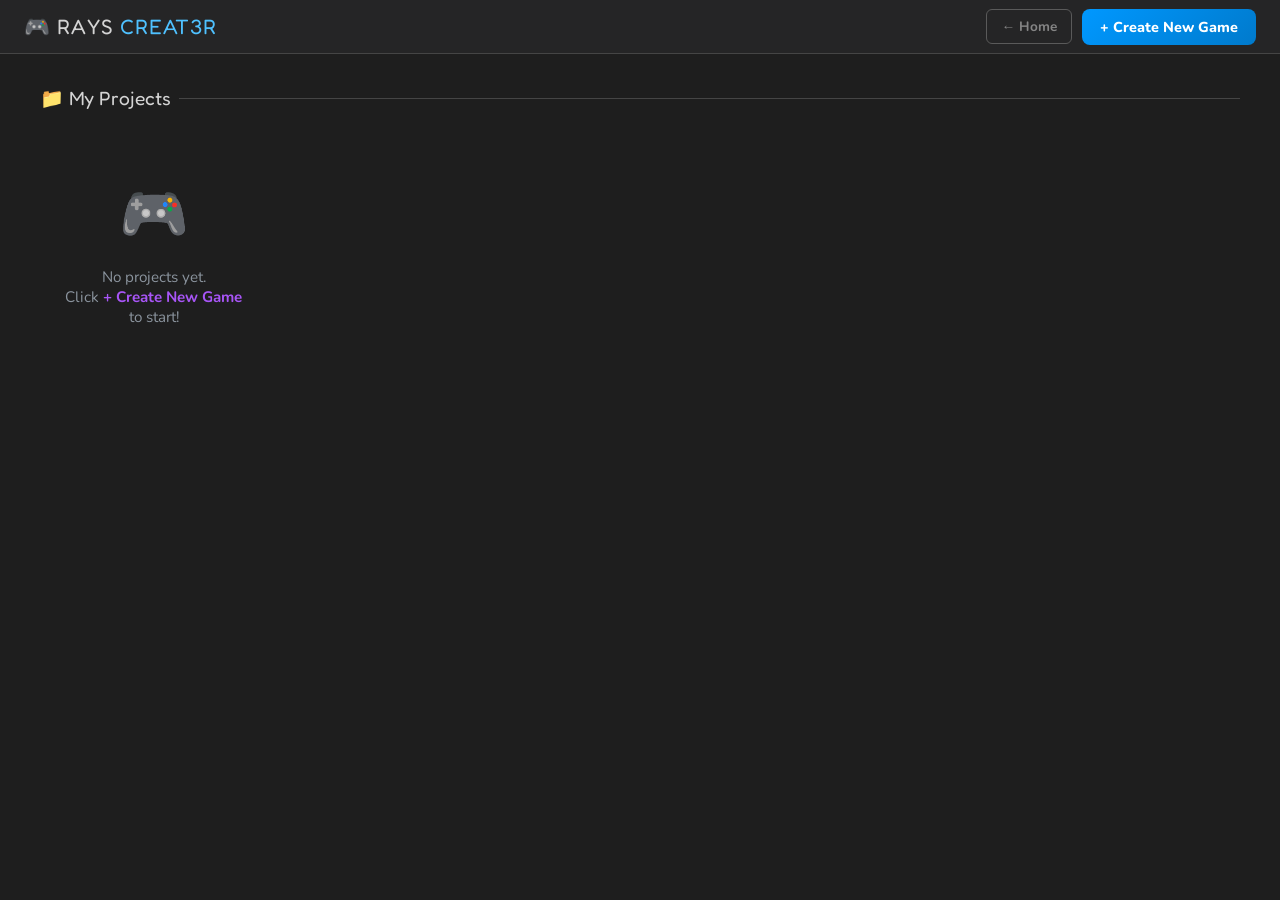
<file: creator/index.html>
<!DOCTYPE html>
<html lang="en">
<head>
<meta charset="UTF-8"><meta name="viewport" content="width=device-width,initial-scale=1.0">
<title>RAYS CREAT3R — Creator</title>
<link rel="icon" href="../CandyClicker/images/bucket_stage1.svg" type="image/svg+xml">
<style>
@import url('https://fonts.googleapis.com/css2?family=Fredoka+One&family=Nunito:wght@400;600;700;800;900&family=JetBrains+Mono:wght@400;600&display=swap');
*,*::before,*::after{margin:0;padding:0;box-sizing:border-box;}
:root{
  /* VS Code Dark+ Theme Colors */
  --bg:#1e1e1e;--bg2:#252526;--bg3:#2d2d30;--bg4:#3e3e42;
  --border:#454545;--border2:#5a5a5a;
  --text:#d4d4d4;--muted:#858585;--dim:#6e6e6e;
  --accent:#007acc;--accent2:#0098ff;--accent3:#4fc1ff;
  --blue:#569cd6;--green:#6a9955;--orange:#ce9178;
  --red:#f44747;--gold:#dcdcaa;--yellow:#ffd700;
  --sidebar:#252526;--editor:#1e1e1e;--activity:#333333;
  --status:#007acc;--status-bg:#007acc;--tab-active:#1e1e1e;
  --tab-inactive:#2d2d30;--title:#3c3c3c;--panel:#252526;
}
html,body{background:var(--bg);color:var(--text);font-family:'Nunito',sans-serif;height:100vh;overflow:hidden;user-select:none;}
.hidden{display:none!important;}
button{font-family:'Nunito',sans-serif;cursor:pointer;}
input,textarea,select{font-family:'Nunito',sans-serif;}
::-webkit-scrollbar{width:6px;height:6px;}
::-webkit-scrollbar-track{background:transparent;}
::-webkit-scrollbar-thumb{background:#444c56;border-radius:3px;}

/* ===== LIBRARY SCREEN ===== */
#libraryScreen{height:100vh;display:flex;flex-direction:column;background:var(--bg);}
#libTopBar{display:flex;align-items:center;justify-content:space-between;padding:0 24px;
  height:54px;background:var(--bg2);border-bottom:1px solid var(--border);flex-shrink:0;}
.lib-logo{font-family:'Fredoka One',cursive;font-size:1.3em;color:var(--accent3);letter-spacing:1px;}
.lib-logo span{color:var(--text);}
#libTopBar .lib-actions{display:flex;align-items:center;gap:10px;}
.btn-home{padding:7px 14px;background:transparent;border:1px solid var(--border2);border-radius:6px;
  color:var(--muted);font-size:.85em;font-weight:700;text-decoration:none;transition:border-color .2s,color .2s;}
.btn-home:hover{border-color:var(--accent2);color:var(--accent3);}
.btn-create{display:flex;align-items:center;gap:6px;padding:8px 18px;
  background:linear-gradient(135deg,var(--accent2),var(--accent));border:none;border-radius:8px;
  color:#fff;font-weight:800;font-size:.9em;cursor:pointer;transition:transform .1s,box-shadow .2s;}
.btn-create:hover{transform:translateY(-1px);box-shadow:0 4px 16px rgba(124,58,237,.5);}

#libBody{flex:1;overflow-y:auto;padding:32px 40px 60px;}
.lib-section-title{font-family:'Fredoka One',cursive;font-size:1.2em;color:var(--text);margin-bottom:16px;
  display:flex;align-items:center;gap:8px;}
.lib-section-title::after{content:'';flex:1;height:1px;background:var(--border);}
.lib-grid{display:grid;grid-template-columns:repeat(auto-fill,minmax(220px,1fr));gap:16px;margin-bottom:36px;}

.lib-card{background:var(--bg2);border:1px solid var(--border);border-radius:12px;overflow:hidden;
  transition:border-color .15s,transform .15s,box-shadow .15s;cursor:pointer;}
.lib-card:hover{border-color:var(--accent2);transform:translateY(-3px);box-shadow:0 8px 24px rgba(0,0,0,.4);}
.lib-card-thumb{height:110px;display:flex;align-items:center;justify-content:center;font-size:3.5em;
  background:linear-gradient(135deg,#1a1030,#0d0820);}
.lib-card-body{padding:12px 14px;}
.lib-card-name{font-weight:800;font-size:.95em;color:var(--text);margin-bottom:4px;
  white-space:nowrap;overflow:hidden;text-overflow:ellipsis;}
.lib-card-meta{display:flex;align-items:center;justify-content:space-between;font-size:.75em;color:var(--muted);}
.lib-card-actions{display:flex;gap:6px;padding:10px 14px;border-top:1px solid var(--border);background:rgba(0,0,0,.2);}
.lib-card-btn{flex:1;padding:6px;border:1px solid var(--border2);border-radius:6px;background:transparent;
  color:var(--muted);font-size:.78em;font-weight:700;cursor:pointer;transition:border-color .15s,color .15s;}
.lib-card-btn:hover{border-color:var(--accent2);color:var(--accent3);}
.lib-card-btn.danger:hover{border-color:var(--red);color:var(--red);}
.lib-card-btn.publish{border-color:rgba(63,185,80,.4);color:var(--green);}
.lib-card-btn.publish:hover{border-color:var(--green);background:rgba(63,185,80,.1);}
.lib-card-btn.published{border-color:rgba(63,185,80,.6);color:var(--green);background:rgba(63,185,80,.08);}

.lib-empty{text-align:center;padding:50px 20px;color:var(--muted);}
.lib-empty-icon{font-size:3.5em;margin-bottom:14px;}

/* ===== EDITOR SCREEN - VS CODE STYLE ===== */
#editorScreen{height:100vh;display:flex;flex-direction:column;background:var(--bg);}

/* Activity Bar - VS Code style left sidebar */
#activityBar{width:48px;background:var(--activity);border-right:1px solid var(--border);
  display:flex;flex-direction:column;align-items:center;padding:8px 0;flex-shrink:0;}
.act-item{width:36px;height:36px;display:flex;align-items:center;justify-content:center;
  font-size:1.3em;margin-bottom:4px;cursor:pointer;border-radius:4px;transition:all .15s;
  color:var(--muted);}
.act-item:hover{background:var(--bg3);color:var(--text);}
.act-item.active{color:var(--text);border-left:2px solid var(--accent);padding-left:2px;}
.act-spacer{flex:1;}
.act-bottom{margin-top:auto;}

/* Title Bar - VS Code style */
#editorTopBar{display:flex;align-items:center;justify-content:space-between;padding:0 10px;
  height:35px;background:var(--title);border-bottom:1px solid var(--border);flex-shrink:0;gap:10px;
  -webkit-app-region:drag;}
.editor-logo{font-family:'Fredoka One',cursive;font-size:1em;color:var(--accent3);display:none;}
.editor-project-name{background:transparent;border:1px solid transparent;border-radius:3px;
  color:var(--text);font-size:.9em;font-weight:400;padding:2px 8px;font-family:'Nunito',sans-serif;
  min-width:120px;text-align:left;outline:none;transition:border-color .2s;-webkit-app-region:no-drag;}
.editor-project-name:focus{border-color:var(--accent);background:var(--bg3);}
.editor-actions{display:flex;align-items:center;gap:4px;-webkit-app-region:no-drag;}
.ed-btn{padding:4px 12px;border:1px solid transparent;border-radius:3px;background:transparent;
  color:var(--muted);font-size:.75em;font-weight:600;cursor:pointer;transition:all .15s;}
.ed-btn:hover{background:var(--bg3);color:var(--text);}
.ed-btn.run{background:var(--green);border-color:var(--green);color:#fff;}
.ed-btn.run:hover{background:#5a8a3a;}
.ed-btn.publish{background:var(--accent);border-color:var(--accent);color:#fff;}
.ed-btn.publish:hover{background:#005a9e;}
.ed-btn.lib{color:var(--text);background:var(--bg3);}
.ed-btn.lib:hover{background:var(--bg4);}

/* Status Bar - VS Code style bottom bar */
#statusBar{height:22px;background:var(--status-bg);color:#fff;display:flex;align-items:center;
  justify-content:space-between;padding:0 12px;font-size:.75em;flex-shrink:0;}
.status-left,.status-right{display:flex;align-items:center;gap:16px;}
.status-item{display:flex;align-items:center;gap:4px;cursor:pointer;padding:2px 6px;border-radius:3px;}
.status-item:hover{background:rgba(255,255,255,.1);}
.status-error{color:#f48771;}
.status-warning{color:#cca700;}

#editorMain{display:flex;flex:1;overflow:hidden;}

/* SIDEBAR - VS Code Explorer style */
#edSidebar{width:250px;background:var(--sidebar);border-right:1px solid var(--border);
  display:flex;flex-direction:column;flex-shrink:0;}
#edSidebarHeader{padding:8px 12px;background:var(--bg2);border-bottom:1px solid var(--border);
  font-size:.85em;font-weight:600;color:var(--muted);display:flex;align-items:center;justify-content:space-between;}
#edSidebarTabs{display:flex;border-bottom:1px solid var(--border);background:var(--bg2);}
.ed-stab{flex:1;padding:6px 4px;text-align:center;font-size:.7em;font-weight:600;text-transform:uppercase;
  letter-spacing:.5px;color:var(--muted);cursor:pointer;border-bottom:2px solid transparent;transition:all .15s;}
.ed-stab.active{color:var(--text);border-bottom-color:var(--accent);background:var(--sidebar);}
.ed-stab:hover{color:var(--text);}
#edSidebarBody{flex:1;overflow-y:auto;padding:4px 0;}

/* File tree */
.tree-section{margin-bottom:2px;}
.tree-folder{display:flex;align-items:center;gap:5px;padding:5px 8px;font-size:.82em;
  font-weight:700;color:var(--muted);cursor:pointer;text-transform:uppercase;letter-spacing:.5px;}
.tree-folder:hover{color:var(--text);}
.tree-item{display:flex;align-items:center;gap:6px;padding:5px 8px 5px 22px;font-size:.83em;
  color:var(--muted);cursor:pointer;border-radius:4px;margin:1px 4px;transition:background .1s,color .1s;}
.tree-item:hover{background:var(--bg3);color:var(--text);}
.tree-item.active{background:rgba(88,166,255,.1);color:var(--blue);}
.tree-item .tree-icon{font-size:.9em;width:16px;text-align:center;}
.tree-add{display:flex;align-items:center;gap:5px;padding:4px 8px 4px 22px;font-size:.75em;
  color:var(--dim);cursor:pointer;margin:1px 4px;border-radius:4px;transition:color .1s;}
.tree-add:hover{color:var(--accent3);}
.tree-item.folder{font-weight:700;}
.tree-item .file-ext{color:var(--dim);font-size:.78em;margin-left:auto;}

/* Code workspace */
#codeWorkspace{display:flex;flex-direction:column;height:100%;background:var(--editor);}
.code-head{display:flex;align-items:center;justify-content:space-between;gap:8px;padding:10px 14px;background:var(--bg2);border-bottom:1px solid var(--border);}
.code-file-title{font-size:.83em;color:var(--muted);}
.code-file-title b{color:var(--accent3);}
#codeEditor{width:100%;height:100%;border:none;outline:none;resize:none;background:var(--editor);color:var(--text);
  font-family:'JetBrains Mono',monospace;font-size:.86em;line-height:1.55;padding:14px;white-space:pre;tab-size:2;}
#codeEmpty{color:var(--muted);text-align:center;padding:60px 20px;font-size:.9em;}

/* Custom context menu */
#fileContextMenu{position:fixed;min-width:170px;background:var(--bg2);border:1px solid var(--border2);border-radius:8px;
  box-shadow:0 10px 24px rgba(0,0,0,.45);z-index:950;overflow:hidden;}
.ctx-item{padding:8px 10px;font-size:.82em;color:var(--text);cursor:pointer;border-bottom:1px solid rgba(255,255,255,.05);}
.ctx-item:last-child{border-bottom:none;}
.ctx-item:hover{background:rgba(124,58,237,.16);color:var(--accent3);}
.ctx-item.danger:hover{background:rgba(248,81,73,.12);color:var(--red);}

/* Tabs row - VS Code style */
#edTabs{display:flex;background:var(--tab-inactive);border-bottom:1px solid var(--border);overflow-x:auto;flex-shrink:0;min-height:35px;}
.ed-tab{display:flex;align-items:center;gap:6px;padding:8px 12px;font-size:.82em;color:var(--muted);
  cursor:pointer;border-right:1px solid var(--border);background:var(--tab-inactive);
  white-space:nowrap;transition:all .1s;}
.ed-tab.active{color:var(--text);background:var(--tab-active);border-top:1px solid var(--accent);}
.ed-tab:hover{background:var(--bg3);color:var(--text);}
.ed-tab-close{opacity:0;font-size:.9em;margin-left:4px;border-radius:3px;width:16px;height:16px;
  display:flex;align-items:center;justify-content:center;transition:opacity .1s,background .1s;}
.ed-tab:hover .ed-tab-close{opacity:.6;}
.ed-tab-close:hover{opacity:1!important;background:var(--red);color:#fff;}

/* Breadcrumbs - VS Code style */
#breadcrumbs{height:22px;background:var(--bg);border-bottom:1px solid var(--border);display:flex;
  align-items:center;padding:0 12px;font-size:.75em;color:var(--muted);gap:4px;}
.bc-item{cursor:pointer;padding:2px 6px;border-radius:3px;}
.bc-item:hover{background:var(--bg3);color:var(--text);}
.bc-sep{color:var(--dim);}

/* Main editor area */
#edContent{flex:1;display:flex;overflow:hidden;}
#edCenter{flex:1;overflow-y:auto;background:var(--editor);position:relative;}

/* === BLOCK CODE EDITOR === */
#blockEditor{padding:20px;min-height:100%;}
.block-canvas{min-height:200px;}
.add-block-btn{display:inline-flex;align-items:center;gap:6px;margin:10px 0;padding:8px 16px;
  background:transparent;border:1px dashed var(--border2);border-radius:8px;
  color:var(--dim);font-size:.85em;cursor:pointer;transition:all .2s;}
.add-block-btn:hover{border-color:var(--accent2);color:var(--accent3);background:rgba(124,58,237,.05);}

.code-block{background:var(--bg2);border:1px solid var(--border);border-radius:10px;
  margin-bottom:10px;overflow:hidden;cursor:pointer;transition:border-color .15s,box-shadow .15s;
  position:relative;}
.code-block:hover{border-color:var(--border2);}
.code-block.selected{border-color:var(--accent2);box-shadow:0 0 0 2px rgba(168,85,247,.2);}
.code-block-header{display:flex;align-items:center;gap:8px;padding:10px 12px;border-bottom:1px solid var(--border);}
.code-block-dot{width:10px;height:10px;border-radius:50%;flex-shrink:0;}
.code-block-type{font-size:.7em;font-weight:900;text-transform:uppercase;letter-spacing:1px;color:var(--muted);}
.code-block-name{font-weight:800;font-size:.9em;color:var(--text);flex:1;}
.code-block-delete{width:22px;height:22px;display:flex;align-items:center;justify-content:center;
  border-radius:4px;color:var(--dim);font-size:.9em;border:none;background:transparent;cursor:pointer;transition:all .15s;}
.code-block-delete:hover{background:rgba(248,81,73,.15);color:var(--red);}
.code-block-body{padding:10px 12px;}
.block-prop{display:flex;align-items:center;gap:8px;margin-bottom:7px;font-size:.83em;}
.block-prop label{color:var(--muted);width:80px;flex-shrink:0;}
.block-prop input,.block-prop select,.block-prop textarea{
  flex:1;background:var(--bg3);border:1px solid var(--border);border-radius:5px;
  color:var(--text);padding:5px 8px;font-size:.9em;outline:none;font-family:'Nunito',sans-serif;transition:border-color .2s;}
.block-prop input:focus,.block-prop select:focus,.block-prop textarea:focus{border-color:var(--accent2);}
.block-prop textarea{resize:vertical;min-height:48px;}

/* Block type picker modal */
#blockPicker{position:fixed;inset:0;background:rgba(0,0,0,.7);z-index:500;display:flex;align-items:center;justify-content:center;}
#blockPickerInner{background:var(--bg2);border:1px solid var(--border2);border-radius:16px;
  width:680px;max-width:95vw;max-height:85vh;overflow:hidden;display:flex;flex-direction:column;}
.picker-header{display:flex;align-items:center;justify-content:space-between;padding:16px 20px;border-bottom:1px solid var(--border);}
.picker-header h3{font-family:'Fredoka One',cursive;font-size:1.2em;color:var(--text);}
.picker-close{width:28px;height:28px;border-radius:6px;border:none;background:var(--bg3);
  color:var(--muted);cursor:pointer;font-size:1.1em;display:flex;align-items:center;justify-content:center;}
.picker-close:hover{background:var(--border2);color:var(--text);}
.picker-cats{display:flex;gap:8px;padding:12px 20px;border-bottom:1px solid var(--border);overflow-x:auto;flex-shrink:0;}
.picker-cat{padding:5px 12px;border-radius:20px;border:1px solid var(--border);font-size:.8em;
  font-weight:700;cursor:pointer;color:var(--muted);transition:all .15s;white-space:nowrap;}
.picker-cat.active,.picker-cat:hover{border-color:var(--accent2);color:var(--accent3);background:rgba(124,58,237,.1);}
.picker-grid{display:grid;grid-template-columns:repeat(auto-fill,minmax(140px,1fr));gap:10px;padding:16px 20px;overflow-y:auto;}
.picker-item{background:var(--bg3);border:1px solid var(--border);border-radius:10px;padding:14px 10px;
  text-align:center;cursor:pointer;transition:all .15s;}
.picker-item:hover{border-color:var(--accent2);background:rgba(124,58,237,.1);transform:translateY(-2px);}
.picker-item-icon{font-size:2em;margin-bottom:6px;}
.picker-item-name{font-size:.8em;font-weight:800;color:var(--text);margin-bottom:3px;}
.picker-item-desc{font-size:.7em;color:var(--muted);}

/* === PIXEL EDITOR === */
#pixelEditor{display:flex;flex-direction:column;height:100%;background:var(--editor);}
.px-toolbar{display:flex;align-items:center;gap:10px;padding:10px 16px;background:var(--bg2);
  border-bottom:1px solid var(--border);flex-shrink:0;flex-wrap:wrap;}
.px-tool-btn{width:32px;height:32px;border-radius:6px;border:1px solid var(--border);background:var(--bg3);
  color:var(--text);font-size:1em;cursor:pointer;display:flex;align-items:center;justify-content:center;transition:all .15s;}
.px-tool-btn:hover,.px-tool-btn.active{border-color:var(--accent2);background:rgba(124,58,237,.2);color:var(--accent3);}
.px-sep{width:1px;height:24px;background:var(--border);margin:0 2px;}
.px-color-cur{width:32px;height:32px;border-radius:6px;border:2px solid #fff;cursor:pointer;flex-shrink:0;}
.px-zoom-label{font-size:.78em;color:var(--muted);white-space:nowrap;}

.px-main{display:flex;flex:1;overflow:hidden;}
.px-canvas-wrap{flex:1;overflow:auto;display:flex;align-items:flex-start;justify-content:flex-start;padding:20px;background:var(--editor);}
#pixelCanvas{image-rendering:pixelated;cursor:crosshair;border:1px solid var(--border2);}

.px-panel{width:180px;background:var(--bg2);border-left:1px solid var(--border);padding:12px;overflow-y:auto;flex-shrink:0;}
.px-panel h4{font-size:.75em;font-weight:800;text-transform:uppercase;letter-spacing:1px;color:var(--muted);margin-bottom:10px;}
.px-palette{display:grid;grid-template-columns:repeat(8,1fr);gap:3px;margin-bottom:14px;}
.px-swatch{width:100%;aspect-ratio:1;border-radius:3px;cursor:pointer;transition:transform .1s,box-shadow .1s;}
.px-swatch:hover{transform:scale(1.15);}
.px-swatch.active{box-shadow:0 0 0 2px #fff;}
.px-costumes{margin-top:10px;}
.px-costume-item{display:flex;align-items:center;gap:6px;padding:6px 8px;border-radius:6px;
  font-size:.82em;color:var(--muted);cursor:pointer;border:1px solid transparent;margin-bottom:4px;transition:all .15s;}
.px-costume-item:hover,.px-costume-item.active{background:var(--bg3);color:var(--text);border-color:var(--border);}
.px-costume-preview{width:28px;height:28px;border:1px solid var(--border2);border-radius:3px;image-rendering:pixelated;}
.px-add-costume{display:flex;align-items:center;gap:5px;padding:6px 8px;font-size:.78em;color:var(--dim);cursor:pointer;border-radius:6px;transition:color .15s;}
.px-add-costume:hover{color:var(--accent3);}

/* === GAME PREVIEW === */
#previewModal{position:fixed;inset:0;background:rgba(0,0,0,.95);z-index:600;display:flex;flex-direction:column;}
#previewModal .preview-header{display:flex;align-items:center;justify-content:space-between;padding:12px 20px;background:var(--bg2);border-bottom:1px solid var(--border);flex-shrink:0;}
#previewModal h3{font-family:'Fredoka One',cursive;color:var(--accent3);font-size:1.3em;}
.preview-close{padding:10px 24px;background:var(--red);border:none;border-radius:8px;color:#fff;font-size:.95em;font-weight:700;cursor:pointer;transition:all .2s;}
.preview-close:hover{background:#ff6b6b;transform:translateY(-2px);}
#previewFrame{flex:1;width:100%;height:100%;background:#1a1a2e;overflow:hidden;position:relative;}
#previewFrame iframe{width:100%;height:100%;border:none;}

.ai-credit{font-size:.78em;color:var(--yellow);font-weight:800;}
#aiModal{position:fixed;inset:0;background:rgba(0,0,0,.75);z-index:980;display:flex;align-items:center;justify-content:center;}
.ai-box{width:560px;max-width:96vw;height:70vh;max-height:700px;background:var(--bg2);border:1px solid var(--border2);border-radius:14px;display:flex;flex-direction:column;overflow:hidden;}
.ai-head{display:flex;justify-content:space-between;align-items:center;padding:12px 14px;border-bottom:1px solid var(--border);}
/* AI Character - Pixelated Block with Hammer */
.ai-char{width:48px;height:48px;image-rendering:pixelated;animation:aiHop 0.6s ease-in-out infinite;margin-right:10px;flex-shrink:0;}
@keyframes aiHop{0%,100%{transform:translateY(0)}50%{transform:translateY(-8px)}}
.ai-char-inner{width:48px;height:48px;position:relative;}
/* Pixelated block body */
.ai-body{position:absolute;width:32px;height:32px;left:8px;top:8px;background:linear-gradient(135deg,#7c3aed,#a855f7);border-radius:4px;box-shadow:inset -4px -4px 0 rgba(0,0,0,.2),inset 4px 4px 0 rgba(255,255,255,.1);}
/* Smile */
.ai-smile{position:absolute;width:16px;height:8px;left:16px;top:24px;border-bottom:3px solid #fff;border-left:3px solid transparent;border-right:3px solid transparent;border-radius:0 0 8px 8px;}
/* Eyes */
.ai-eyes{position:absolute;left:14px;top:16px;display:flex;gap:8px;}
.ai-eye{width:4px;height:4px;background:#fff;border-radius:50%;}
/* Hammer */
.ai-hammer{position:absolute;right:2px;top:4px;width:12px;height:20px;transform:rotate(30deg);animation:hammerSwing 1s ease-in-out infinite;}
@keyframes hammerSwing{0%,100%{transform:rotate(30deg)}50%{transform:rotate(10deg)}}
.ai-hammer-head{width:12px;height:8px;background:#4a5568;border-radius:2px;}
.ai-hammer-handle{width:4px;height:14px;background:#a0522d;margin-left:4px;margin-top:-2px;border-radius:0 0 2px 2px;}
.ai-title-wrap{display:flex;align-items:center;}
.ai-log{flex:1;overflow-y:auto;padding:12px;display:flex;flex-direction:column;gap:8px;background:var(--bg);}
.ai-msg{padding:8px 10px;border-radius:8px;font-size:.84em;line-height:1.45;max-width:90%;}
.ai-msg.user{align-self:flex-end;background:rgba(88,166,255,.18);border:1px solid rgba(88,166,255,.35);}
.ai-msg.bot{align-self:flex-start;background:var(--bg3);border:1px solid var(--border);}
.ai-msg .ai-file-token{color:#58a6ff;font-weight:800;}
.ai-msg-meta{margin-top:5px;font-size:.7em;color:var(--dim);text-transform:lowercase;}
.ai-input-wrap{display:flex;gap:8px;padding:10px;border-top:1px solid var(--border);background:var(--bg2);}
#aiInput{flex:1;padding:10px;background:var(--bg3);border:1px solid var(--border2);border-radius:7px;color:var(--text);outline:none;}
.ai-status{display:flex;align-items:center;gap:8px;padding:8px 12px;font-size:.78em;color:var(--muted);border-top:1px solid rgba(255,255,255,.06);}
.ai-spinner{width:11px;height:11px;border-radius:50%;border:2px solid rgba(168,85,247,.25);border-top-color:var(--accent2);animation:spin .7s linear infinite;}
@keyframes spin{to{transform:rotate(360deg);}}

/* === PUBLISH MODAL === */
#publishModal{position:fixed;inset:0;background:rgba(0,0,0,.8);z-index:700;display:flex;align-items:center;justify-content:center;}
.pub-box{background:var(--bg2);border:1px solid var(--border2);border-radius:16px;padding:30px;width:440px;max-width:94vw;}
.pub-box h3{font-family:'Fredoka One',cursive;font-size:1.4em;color:var(--accent3);margin-bottom:6px;}
.pub-box p{color:var(--muted);font-size:.88em;margin-bottom:20px;}
.pub-input{width:100%;padding:11px 14px;background:var(--bg3);border:1px solid var(--border2);border-radius:8px;
  color:var(--text);font-size:.95em;outline:none;font-family:'Nunito',sans-serif;margin-bottom:12px;transition:border-color .2s;}
.pub-input:focus{border-color:var(--accent2);}
.pub-actions{display:flex;gap:10px;}
.pub-btn{flex:1;padding:12px;border:none;border-radius:8px;font-weight:800;font-size:.95em;cursor:pointer;transition:all .15s;}
.pub-btn.confirm{background:linear-gradient(135deg,var(--accent2),var(--accent));color:#fff;}
.pub-btn.confirm:hover{box-shadow:0 4px 16px rgba(124,58,237,.5);}
.pub-btn.cancel{background:var(--bg3);border:1px solid var(--border2);color:var(--muted);}
.pub-btn.cancel:hover{border-color:var(--border2);color:var(--text);}

/* right panel - VS Code style secondary sidebar */
#edRight{width:0;background:var(--panel);border-left:1px solid var(--border);overflow:hidden;transition:width .25s;flex-shrink:0;display:flex;flex-direction:column;}
#edRight.open{width:300px;}
#edRightHeader{padding:8px 12px;background:var(--bg2);border-bottom:1px solid var(--border);font-size:.85em;font-weight:600;color:var(--muted);display:flex;align-items:center;justify-content:space-between;}
.right-panel-content{flex:1;overflow-y:auto;padding:8px;}
.info-panel{padding:14px;font-size:.83em;}
.info-panel h4{font-family:'Fredoka One',cursive;font-size:1em;color:var(--accent3);margin-bottom:12px;}
.info-stat{display:flex;justify-content:space-between;padding:6px 0;border-bottom:1px solid var(--border);color:var(--muted);}
.info-stat span{color:var(--text);font-weight:700;}

/* File preview in right panel */
.file-preview-item{padding:6px 8px;margin:2px 0;border-radius:4px;cursor:pointer;font-size:.8em;display:flex;align-items:center;gap:6px;transition:all .15s;}
.file-preview-item:hover{background:var(--bg3);}
.file-preview-item.active{background:var(--accent);color:#fff;}
.file-preview-icon{font-size:1.1em;}
.file-preview-name{flex:1;white-space:nowrap;overflow:hidden;text-overflow:ellipsis;}
.file-preview-del{opacity:0;font-size:.8em;padding:2px 4px;border-radius:3px;}
.file-preview-item:hover .file-preview-del{opacity:1;}
.file-preview-del:hover{background:var(--red);color:#fff;}
.quick-file-btn{width:100%;padding:8px;margin:4px 0;background:var(--bg3);border:1px solid var(--border);border-radius:4px;color:var(--text);font-size:.75em;cursor:pointer;transition:all .15s;}
.quick-file-btn:hover{background:var(--accent);color:#fff;border-color:var(--accent);}
</style>
<script>
window.onerror = function(msg, url, line, col, err) {
  console.error('Error:', msg, 'at', line, ':', col);
  return false;
};
document.addEventListener('DOMContentLoaded', function() {
  console.log('Creator app loaded - checking initialization...');
  setTimeout(function() {
    if(typeof loadProjects !== 'undefined') {
      console.log('loadProjects exists, initializing...');
      loadProjects();
      renderLibrary();
    } else {
      console.log('ERROR: loadProjects not defined!');
    }
  }, 100);
});
</script></head>
<body>

<!-- ===== LIBRARY SCREEN ===== -->
<div id="libraryScreen">
  <div id="libTopBar">
    <div class="lib-logo">🎮 <span>RAYS</span> CREAT3R</div>
    <div class="lib-actions">
      <a href="../index.html" class="btn-home">← Home</a>
      <button class="btn-create" id="btnNewProject" type="button">+ Create New Game</button>
    </div>
  </div>
  <div id="libBody">
    <div class="lib-section-title">📁 My Projects</div>
    <div class="lib-grid" id="projectGrid">
      <div class="lib-empty" id="libEmpty">
        <div class="lib-empty-icon">🎮</div>
        <p style="color:#8b949e;font-size:.95em;">No projects yet.<br>Click <b style="color:#a855f7">+ Create New Game</b> to start!</p>
      </div>
    </div>
  </div>
</div>

<!-- ===== EDITOR SCREEN - VS CODE STYLE ===== -->
<div id="editorScreen" class="hidden">
  <!-- Title Bar -->
  <div id="editorTopBar">
    <div class="editor-logo">CREAT3R</div>
    <input class="editor-project-name" id="projectNameInput" value="My Game" maxlength="40">
    <div class="editor-actions">
      <button class="ed-btn lib" id="btnBackToLib">📚 Library</button>
      <button class="ed-btn" id="btnInfo">ℹ️ Info</button>
      <button class="ed-btn" id="btnAI">🤖 AI</button>
      <button class="ed-btn run" id="btnRun">▶ Run</button>
      <button class="ed-btn publish" id="btnPublish">🚀 Publish</button>
    </div>
  </div>

  <div id="editorMain">
    <!-- Activity Bar - VS Code Style -->
    <div id="activityBar">
      <div class="act-item active" title="Explorer" id="actExplorer">📁</div>
      <div class="act-item" title="Search" id="actSearch">🔍</div>
      <div class="act-item" title="Source Control" id="actGit">📦</div>
      <div class="act-item" title="Debug" id="actDebug">🐛</div>
      <div class="act-item" title="Extensions" id="actExtensions">🧩</div>
      <div class="act-spacer"></div>
      <div class="act-item act-bottom" title="AI Assistant" id="actAI">🤖</div>
      <div class="act-item act-bottom" title="Settings" id="actSettings">⚙️</div>
    </div>

    <!-- Sidebar -->
    <div id="edSidebar">
      <div id="edSidebarHeader">
        <span>EXPLORER</span>
        <span style="cursor:pointer;">⋯</span>
      </div>
      <div id="edSidebarTabs">
        <div class="ed-stab active" data-tab="files">Explorer</div>
        <div class="ed-stab" data-tab="chars">Characters</div>
      </div>
      <div id="edSidebarBody">
        <!-- Files tab -->
        <div id="stab-files">
          <div class="tree-section">
            <div class="tree-folder">📁 Project Files</div>
            <div id="projectFilesTree"></div>
          </div>
          <div class="tree-section">
            <div class="tree-folder">📁 Scenes</div>
            <div id="scenesList"></div>
            <div class="tree-add" id="addSceneBtn">+ Add Scene</div>
          </div>
          <div class="tree-section" style="margin-top:8px;">
            <div class="tree-folder">📁 Characters</div>
            <div id="charsList"></div>
            <div class="tree-add" id="addCharBtn">+ Add Character</div>
          </div>
        </div>
        <!-- Characters tab -->
        <div id="stab-chars" class="hidden">
          <div id="charTabList"></div>
          <div class="tree-add" id="addCharBtn2">+ Add Character</div>
        </div>
      </div>
    </div>

    <!-- Center -->
    <div id="edCenter-wrap" style="display:flex;flex-direction:column;flex:1;overflow:hidden;">
      <div id="edTabs"></div>
      <div id="edContent">
        <div id="edCenter">
          <div id="codeWorkspace">
            <div class="code-head">
              <div class="code-file-title">Editing: <b id="codeFileName">No file selected</b></div>
            </div>
            <textarea id="codeEditor" spellcheck="false"></textarea>
            <div id="codeEmpty" class="hidden">
              <div style="font-size:2.7em;margin-bottom:12px;">📄</div>
              Select a file from Project Files to start coding.
            </div>
          </div>
          <!-- Block editor shown here -->
          <div id="blockEditor">
            <div style="color:var(--muted);text-align:center;padding:60px 20px;font-size:.9em;">
              <div style="font-size:3em;margin-bottom:12px;">🎮</div>
              Select a scene from the sidebar to start coding!
            </div>
          </div>
          <!-- Pixel editor shown here when a costume is selected -->
          <div id="pixelEditor" class="hidden">
            <div class="px-toolbar">
              <button class="px-tool-btn active" id="toolPencil" title="Pencil">✏️</button>
              <button class="px-tool-btn" id="toolEraser" title="Eraser">🧹</button>
              <button class="px-tool-btn" id="toolFill" title="Fill">🪣</button>
              <button class="px-tool-btn" id="toolEyedrop" title="Eyedropper">💉</button>
              <div class="px-sep"></div>
              <button class="px-tool-btn" id="toolClear" title="Clear All">🗑️</button>
              <div class="px-sep"></div>
              <div class="px-color-cur" id="curColor" style="background:#ffffff;"></div>
              <div class="px-sep"></div>
              <button class="px-tool-btn" id="pxZoomIn">+</button>
              <span class="px-zoom-label" id="pxZoomLabel">4x</span>
              <button class="px-tool-btn" id="pxZoomOut">−</button>
              <div class="px-sep"></div>
              <span style="font-size:.8em;color:var(--muted);" id="pxSizeLabel">32×32</span>
            </div>
            <div class="px-main">
              <div class="px-canvas-wrap" id="pxCanvasWrap">
                <canvas id="pixelCanvas"></canvas>
              </div>
              <div class="px-panel">
                <h4>Colors</h4>
                <div class="px-palette" id="pxPalette"></div>
                <h4>Costumes</h4>
                <div class="px-costumes" id="pxCostumeList"></div>
                <div class="px-add-costume" id="pxAddCostume">+ Add Costume</div>
              </div>
            </div>
          </div>
        </div>
        <!-- Right panel - File explorer & quick actions -->
        <div id="edRight" class="open">
          <div id="edRightHeader">
            <span>FILES & QUICK CODE</span>
            <span style="cursor:pointer;" id="toggleRightPanel">✕</span>
          </div>
          <div class="right-panel-content">
            <!-- Quick Code Shortcuts -->
            <div style="padding:8px;border-bottom:1px solid var(--border);">
              <div style="font-size:.7em;font-weight:600;color:var(--muted);margin-bottom:6px;text-transform:uppercase;letter-spacing:.5px;">Quick Code</div>
              <button class="quick-file-btn" onclick="quickCode('text-red Hello!')">text-red Hello!</button>
              <button class="quick-file-btn" onclick="quickCode('button-blue Click me!')">button-blue Click me!</button>
              <button class="quick-file-btn" onclick="quickCode('div-green Box')">div-green Box</button>
              <button class="quick-file-btn" onclick="quickCode('h1-yellow Title')">h1-yellow Title</button>
            </div>

            <!-- File List -->
            <div style="padding:8px;">
              <div style="font-size:.7em;font-weight:600;color:var(--muted);margin-bottom:6px;text-transform:uppercase;letter-spacing:.5px;">Project Files</div>
              <div id="rightPanelFiles"></div>
            </div>

            <!-- Game Info -->
            <div class="info-panel" style="border-top:1px solid var(--border);margin-top:10px;padding-top:10px;">
              <h4 style="font-size:.9em;margin-bottom:8px;">📊 Project Stats</h4>
              <div class="info-stat">Scenes <span id="infoScenes">0</span></div>
              <div class="info-stat">Characters <span id="infoChars">0</span></div>
              <div class="info-stat">Code Blocks <span id="infoBlocks">0</span></div>
              <div class="info-stat">Costumes <span id="infoCostumes">0</span></div>
              <div class="info-stat">Files <span id="infoFiles">0</span></div>
            </div>

            <!-- AI Suggestions -->
            <div style="padding:8px;border-top:1px solid var(--border);margin-top:10px;">
              <div style="font-size:.7em;font-weight:600;color:var(--muted);margin-bottom:6px;text-transform:uppercase;letter-spacing:.5px;">💡 AI Suggestions</div>
              <div id="aiSuggestions" style="font-size:.75em;color:var(--dim);line-height:1.6;">
                Try: "make snake game"<br>
                Try: "add red button"<br>
                Try: "text-blue Welcome!"
              </div>
            </div>
          </div>
        </div>
      </div>
    </div>
  </div>

  <!-- Status Bar - VS Code Style -->
  <div id="statusBar">
    <div class="status-left">
      <span class="status-item" id="statusBranch">🌿 main</span>
      <span class="status-item" id="statusErrors">✖ 0</span>
      <span class="status-item" id="statusWarnings">⚠ 0</span>
    </div>
    <div class="status-right">
      <span class="status-item" id="statusCursor">Ln 1, Col 1</span>
      <span class="status-item" id="statusSpaces">Spaces: 2</span>
      <span class="status-item" id="statusEncoding">UTF-8</span>
      <span class="status-item" id="statusLang">JavaScript</span>
      <span class="status-item" id="statusAICredits">🤖 AI: <span id="statusCredits">9999</span></span>
    </div>
  </div>
</div>

<!-- Block Picker Modal -->
<div id="blockPicker" class="hidden">
  <div id="blockPickerInner">
    <div class="picker-header">
      <h3>Add Code Block</h3>
      <button class="picker-close" id="closePickerBtn">✕</button>
    </div>
    <div class="picker-cats" id="pickerCats"></div>
    <div class="picker-grid" id="pickerGrid"></div>
  </div>
</div>

<!-- Preview Modal -->
<div id="previewModal" class="hidden">
  <div class="preview-header">
    <h3>🎮 Testing Game</h3>
    <button class="preview-close" id="closePreviewBtn">Exit Test</button>
  </div>
  <div id="previewFrame"></div>
</div>

<!-- Publish Modal -->
<div id="publishModal" class="hidden">
  <div class="pub-box">
    <h3>🚀 Publish Game</h3>
    <p>Your game will appear on the RAYS CREAT3R homepage for everyone to play!</p>
    <input class="pub-input" id="pubGameName" placeholder="Game name..." maxlength="40">
    <input class="pub-input" id="pubGameDesc" placeholder="Short description..." maxlength="100">
    <input class="pub-input" id="pubGameIcon" placeholder="Game icon (emoji, e.g. 🎮)" maxlength="4">
    <div class="pub-actions">
      <button class="pub-btn cancel" id="cancelPublishBtn">Cancel</button>
      <button class="pub-btn confirm" id="confirmPublishBtn">🚀 Publish!</button>
    </div>
  </div>
</div>

<!-- New Project Modal -->
<div id="newProjectModal" class="hidden" style="position:fixed;inset:0;background:rgba(0,0,0,.8);z-index:800;display:flex;align-items:center;justify-content:center;">
  <div style="background:var(--bg2);border:1px solid var(--border2);border-radius:16px;padding:28px;width:400px;max-width:94vw;">
    <h3 style="font-family:'Fredoka One',cursive;color:var(--accent3);margin-bottom:6px;font-size:1.4em;">🎮 New Game Project</h3>
    <p style="color:var(--muted);font-size:.88em;margin-bottom:18px;">Give your new game a name and pick an icon.</p>
    <div style="margin-bottom:12px;">
      <label style="font-size:.85em;color:var(--muted);display:block;margin-bottom:5px;">Game Name</label>
      <input id="newProjectName" type="text" maxlength="40" style="width:100%;padding:11px 14px;background:var(--bg3);border:1px solid var(--border2);border-radius:8px;color:var(--text);outline:none;font-family:'Nunito',sans-serif;font-size:.95em;">
    </div>
    <div style="margin-bottom:12px;">
      <label style="font-size:.85em;color:var(--muted);display:block;margin-bottom:5px;">Icon (emoji)</label>
      <input id="newProjectIcon" type="text" maxlength="4" style="width:100%;padding:11px 14px;background:var(--bg3);border:1px solid var(--border2);border-radius:8px;color:var(--text);outline:none;font-family:'Nunito',sans-serif;font-size:1.2em;text-align:center;">
    </div>
    <div style="display:flex;gap:10px;margin-top:18px;">
      <button onclick="closeNewProjectModal()" style="flex:1;padding:11px;background:var(--bg3);border:1px solid var(--border2);border-radius:8px;color:var(--muted);font-size:.9em;cursor:pointer;font-family:'Nunito',sans-serif;font-weight:700;">Cancel</button>
      <button onclick="confirmNewProject()" style="flex:1;padding:11px;background:linear-gradient(135deg,var(--accent2),var(--accent));border:none;border-radius:8px;color:#fff;font-weight:800;font-size:.9em;cursor:pointer;font-family:'Nunito',sans-serif;">🚀 Create Game</button>
    </div>
  </div>
</div>

<!-- New Character Modal -->
<div id="newCharModal" class="hidden" style="position:fixed;inset:0;background:rgba(0,0,0,.8);z-index:800;display:flex;align-items:center;justify-content:center;">
  <div style="background:var(--bg2);border:1px solid var(--border2);border-radius:16px;padding:28px;width:380px;max-width:94vw;">
    <h3 style="font-family:'Fredoka One',cursive;color:var(--accent3);margin-bottom:16px;">New Character</h3>
    <div style="margin-bottom:12px;">
      <label style="font-size:.85em;color:var(--muted);display:block;margin-bottom:5px;">Character Name</label>
      <input id="newCharName" style="width:100%;padding:10px 12px;background:var(--bg3);border:1px solid var(--border2);border-radius:7px;color:var(--text);outline:none;font-family:'Nunito',sans-serif;" placeholder="e.g. Hero, Enemy...">
    </div>
    <div style="margin-bottom:12px;">
      <label style="font-size:.85em;color:var(--muted);display:block;margin-bottom:5px;">Canvas Size (1–128 pixels)</label>
      <div style="display:flex;gap:8px;align-items:center;">
        <input id="newCharW" type="number" min="1" max="128" value="32" style="flex:1;padding:8px;background:var(--bg3);border:1px solid var(--border2);border-radius:7px;color:var(--text);outline:none;font-family:'Nunito',sans-serif;">
        <span style="color:var(--muted);">×</span>
        <input id="newCharH" type="number" min="1" max="128" value="32" style="flex:1;padding:8px;background:var(--bg3);border:1px solid var(--border2);border-radius:7px;color:var(--text);outline:none;font-family:'Nunito',sans-serif;">
      </div>
      <div style="font-size:.75em;color:var(--dim);margin-top:5px;">Presets: 8×8 · 16×16 · 32×32 · 64×64 · 128×128</div>
      <div style="display:flex;gap:6px;margin-top:6px;">
        <button onclick="document.getElementById('newCharW').value=8;document.getElementById('newCharH').value=8" style="padding:4px 8px;background:var(--bg3);border:1px solid var(--border);border-radius:4px;color:var(--muted);font-size:.75em;cursor:pointer;">8</button>
        <button onclick="document.getElementById('newCharW').value=16;document.getElementById('newCharH').value=16" style="padding:4px 8px;background:var(--bg3);border:1px solid var(--border);border-radius:4px;color:var(--muted);font-size:.75em;cursor:pointer;">16</button>
        <button onclick="document.getElementById('newCharW').value=32;document.getElementById('newCharH').value=32" style="padding:4px 8px;background:var(--bg3);border:1px solid var(--border);border-radius:4px;color:var(--muted);font-size:.75em;cursor:pointer;">32</button>
        <button onclick="document.getElementById('newCharW').value=64;document.getElementById('newCharH').value=64" style="padding:4px 8px;background:var(--bg3);border:1px solid var(--border);border-radius:4px;color:var(--muted);font-size:.75em;cursor:pointer;">64</button>
        <button onclick="document.getElementById('newCharW').value=128;document.getElementById('newCharH').value=128" style="padding:4px 8px;background:var(--bg3);border:1px solid var(--border);border-radius:4px;color:var(--muted);font-size:.75em;cursor:pointer;">128</button>
      </div>
    </div>
    <div style="display:flex;gap:10px;margin-top:18px;">
      <button onclick="document.getElementById('newCharModal').classList.add('hidden')" style="flex:1;padding:11px;background:var(--bg3);border:1px solid var(--border2);border-radius:8px;color:var(--muted);font-size:.9em;cursor:pointer;">Cancel</button>
      <button id="confirmNewChar" style="flex:1;padding:11px;background:linear-gradient(135deg,var(--accent2),var(--accent));border:none;border-radius:8px;color:#fff;font-weight:800;font-size:.9em;cursor:pointer;">Create Character</button>
    </div>
  </div>
</div>

<div id="fileContextMenu" class="hidden"></div>
<div id="aiModal" class="hidden">
  <div class="ai-box">
    <div class="ai-head">
      <div class="ai-title-wrap">
        <div class="ai-char">
          <div class="ai-char-inner">
            <div class="ai-body"></div>
            <div class="ai-eyes"><div class="ai-eye"></div><div class="ai-eye"></div></div>
            <div class="ai-smile"></div>
            <div class="ai-hammer">
              <div class="ai-hammer-head"></div>
              <div class="ai-hammer-handle"></div>
            </div>
          </div>
        </div>
        <div style="font-weight:800;">Creator AI <span id="aiCredits" class="ai-credit">50 credits</span> <button id="refreshAiCreditsBtn" style="margin-left:6px;padding:2px 8px;border:1px solid var(--border2);background:var(--bg3);color:var(--muted);border-radius:6px;font-size:.72em;cursor:pointer;">refresh</button></div>
      </div>
      <button class="preview-close" id="closeAiBtn">Close</button>
    </div>
    <div id="aiLog" class="ai-log"></div>
    <div id="aiStatus" class="ai-status hidden"><span class="ai-spinner"></span><span id="aiStatusText">Working...</span></div>
    <div class="ai-input-wrap">
      <input id="aiInput" placeholder="Ask for code help or type: create file main.js" />
      <button class="ed-btn publish" id="sendAiBtn">Send</button>
    </div>
  </div>
</div>

<script>
// ============================================================
//  RAYS CREAT3R — GAME CREATOR ENGINE
// ============================================================

var PROJECTS_KEY = "rc_projects";
var PUBLISHED_KEY = "rc_published";

// ====== STATE ======
var projects = [];
var currentProject = null;
var activeSceneId = null;
var activeTab = null;  // {type:'scene'|'costume', id, charId?}
var selectedBlockId = null;
var currentTool = 'pencil';
var currentColor = '#ffffff';
var pxZoom = 4;
var activeCostumeIdx = 0;
var activeCharId = null;
var isPainting = false;
var activeCodeFileId = null;
var ctxTargetNodeId = null;
var ctxTargetParentId = null;
var ctxTargetType = null;
var ctxMode = 'file';
var ctxEntity = null;
var FILE_TYPES = ['.html','.admin','.read','.readme','.css','.js','.ray'];
var aiCredits = 50;
var pixelBound = false;
var aiMemory = [];
var aiFallbackIndex = 0;
var aiWorking = false;
var aiTurboMode = true;
var aiLastAction = '';
var aiContextFile = 'main.admin';

// ====== 20 BLOCK TYPES ======
var BLOCK_TYPES = [
  // DISPLAY
  {id:'scene_bg',    cat:'Display',  name:'Scene Background', icon:'📺', color:'#1e3a5f',
    dot:'#58a6ff', desc:'Sets the scene background color',
    props:[{k:'color',l:'Color',t:'color',def:'#1a1a2e'},{k:'label',l:'Label',t:'text',def:'Scene'}]},
  {id:'text',        cat:'Display',  name:'Text',             icon:'✏️', color:'#1e3a5f',
    dot:'#58a6ff', desc:'Show static text on screen',
    props:[{k:'content',l:'Text',t:'text',def:'Hello!'},{k:'size',l:'Size',t:'num',def:'24'},{k:'color',l:'Color',t:'color',def:'#ffffff'},{k:'x',l:'X',t:'num',def:'50'},{k:'y',l:'Y',t:'num',def:'50'}]},
  {id:'counter',     cat:'Display',  name:'Counter',          icon:'🔢', color:'#1e3a5f',
    dot:'#58a6ff', desc:'Displays a number with a label',
    props:[{k:'id',l:'ID',t:'text',def:'counter1'},{k:'label',l:'Label',t:'text',def:'Score'},{k:'value',l:'Start',t:'num',def:'0'},{k:'color',l:'Color',t:'color',def:'#ffd700'}]},
  {id:'button',      cat:'Display',  name:'Button',           icon:'🖱️', color:'#2d3a1e',
    dot:'#3fb950', desc:'A clickable button element',
    props:[{k:'id',l:'ID',t:'text',def:'btn1'},{k:'label',l:'Label',t:'text',def:'Click Me!'},{k:'color',l:'BG',t:'color',def:'#7c3aed'},{k:'x',l:'X',t:'num',def:'50'},{k:'y',l:'Y',t:'num',def:'50'}]},
  {id:'sprite',      cat:'Display',  name:'Sprite',           icon:'🧍', color:'#2d1e3a',
    dot:'#c084fc', desc:'Display a character on screen',
    props:[{k:'id',l:'ID',t:'text',def:'sprite1'},{k:'charId',l:'Character',t:'text',def:''},{k:'scale',l:'Scale',t:'num',def:'3'},{k:'x',l:'X',t:'num',def:'50'},{k:'y',l:'Y',t:'num',def:'50'}]},
  {id:'input_box',   cat:'Display',  name:'Input Box',        icon:'📥', color:'#1e3a5f',
    dot:'#58a6ff', desc:'Player can type into this',
    props:[{k:'id',l:'ID',t:'text',def:'input1'},{k:'placeholder',l:'Hint',t:'text',def:'Type here...'},{k:'x',l:'X',t:'num',def:'50'},{k:'y',l:'Y',t:'num',def:'50'}]},
  {id:'progress',    cat:'Display',  name:'Progress Bar',     icon:'📊', color:'#1e3a5f',
    dot:'#58a6ff', desc:'Health/progress bar',
    props:[{k:'id',l:'ID',t:'text',def:'hp1'},{k:'max',l:'Max',t:'num',def:'100'},{k:'value',l:'Value',t:'num',def:'100'},{k:'color',l:'Color',t:'color',def:'#3fb950'}]},
  {id:'timer_display',cat:'Display', name:'Timer Display',    icon:'⏱️', color:'#1e3a5f',
    dot:'#58a6ff', desc:'Shows a countdown timer',
    props:[{k:'id',l:'ID',t:'text',def:'timer1'},{k:'seconds',l:'Seconds',t:'num',def:'30'},{k:'color',l:'Color',t:'color',def:'#ff8c00'}]},
  // DATA
  {id:'variable',    cat:'Data',     name:'Variable',         icon:'📦', color:'#3a2d1e',
    dot:'#ffa657', desc:'Store a number or text value',
    props:[{k:'id',l:'ID',t:'text',def:'var1'},{k:'value',l:'Value',t:'text',def:'0'},{k:'type',l:'Type',t:'sel',opts:['number','text'],def:'number'}]},
  {id:'score',       cat:'Data',     name:'Score Tracker',    icon:'🏆', color:'#3a2d1e',
    dot:'#ffa657', desc:'Tracks a score with best/worst',
    props:[{k:'id',l:'ID',t:'text',def:'score1'},{k:'label',l:'Label',t:'text',def:'Score'},{k:'value',l:'Start',t:'num',def:'0'}]},
  // EVENTS
  {id:'on_click',    cat:'Events',   name:'On Click',         icon:'👆', color:'#1e3a28',
    dot:'#3fb950', desc:'Trigger actions when an element is clicked',
    props:[{k:'target',l:'Target ID',t:'text',def:'btn1'},{k:'actions',l:'Actions',t:'actions',def:''}]},
  {id:'on_timer',    cat:'Events',   name:'On Timer',         icon:'🔁', color:'#1e3a28',
    dot:'#3fb950', desc:'Trigger actions every N seconds',
    props:[{k:'interval',l:'Seconds',t:'num',def:'1'},{k:'actions',l:'Actions',t:'actions',def:''}]},
  {id:'on_key',      cat:'Events',   name:'On Key Press',     icon:'⌨️', color:'#1e3a28',
    dot:'#3fb950', desc:'Trigger actions when a key is pressed',
    props:[{k:'key',l:'Key',t:'text',def:'Space'},{k:'actions',l:'Actions',t:'actions',def:''}]},
  {id:'on_value',    cat:'Events',   name:'On Value Change',  icon:'📡', color:'#1e3a28',
    dot:'#3fb950', desc:'Trigger when a variable reaches a value',
    props:[{k:'target',l:'Variable ID',t:'text',def:'var1'},{k:'value',l:'Value',t:'text',def:'0'},{k:'actions',l:'Actions',t:'actions',def:''}]},
  // LOGIC
  {id:'if_cond',     cat:'Logic',    name:'If Condition',     icon:'❓', color:'#3a1e1e',
    dot:'#f85149', desc:'Check condition and run actions',
    props:[{k:'varId',l:'Variable',t:'text',def:'var1'},{k:'op',l:'Operator',t:'sel',opts:['==','!=','>','<','>=','<='],def:'=='},{k:'value',l:'Value',t:'text',def:'0'},{k:'actions',l:'Then Do',t:'actions',def:''}]},
  {id:'loop',        cat:'Logic',    name:'Loop',             icon:'🔄', color:'#3a1e1e',
    dot:'#f85149', desc:'Repeat actions a number of times',
    props:[{k:'times',l:'Times',t:'num',def:'10'},{k:'actions',l:'Actions',t:'actions',def:''}]},
  // ACTIONS
  {id:'change_val',  cat:'Actions',  name:'Change Value',     icon:'➕', color:'#1e2a3a',
    dot:'#e3b341', desc:'Add or subtract from a variable or counter',
    props:[{k:'target',l:'Target ID',t:'text',def:'counter1'},{k:'amount',l:'Amount',t:'num',def:'1'},{k:'op',l:'Operation',t:'sel',opts:['+','-','*','/','='],def:'+'}]},
  {id:'next_costume',cat:'Actions',  name:'Next Costume',     icon:'🎭', color:'#1e2a3a',
    dot:'#e3b341', desc:'Switch sprite to its next costume (loops)',
    props:[{k:'target',l:'Sprite ID',t:'text',def:'sprite1'}]},
  {id:'show_hide',   cat:'Actions',  name:'Show / Hide',      icon:'👁️', color:'#1e2a3a',
    dot:'#e3b341', desc:'Toggle an element visible or hidden',
    props:[{k:'target',l:'Target ID',t:'text',def:'btn1'},{k:'state',l:'Action',t:'sel',opts:['show','hide','toggle'],def:'toggle'}]},
  {id:'play_sound',  cat:'Actions',  name:'Play Sound',       icon:'🔊', color:'#1e2a3a',
    dot:'#e3b341', desc:'Play a beep or tone sound',
    props:[{k:'freq',l:'Frequency',t:'num',def:'440'},{k:'duration',l:'Duration(ms)',t:'num',def:'200'},{k:'type',l:'Wave',t:'sel',opts:['sine','square','sawtooth','triangle'],def:'sine'}]},
];

var CATS = ['Display','Data','Events','Logic','Actions'];
var activeCat = 'Display';

// ====== 64-COLOR PALETTE ======
var PALETTE = [
  '#000000','#1a1a1a','#333333','#4d4d4d','#666666','#808080','#999999','#b3b3b3',
  '#cccccc','#e6e6e6','#ffffff','#ff0000','#ff4444','#ff8888','#ffbbbb','#ffdddd',
  '#ff8800','#ffaa33','#ffcc66','#ffe599','#ffcc00','#ffee44','#eeff00','#ccff44',
  '#88ff00','#44ff44','#00ff88','#00ffcc','#00ffff','#00ccff','#0088ff','#0044ff',
  '#0000ff','#4400ff','#8800ff','#aa44ff','#cc88ff','#ff00ff','#ff44cc','#ff8899',
  '#ff4400','#cc3300','#882200','#441100','#663300','#996633','#cc9966','#ffcc99',
  '#003366','#004488','#0055aa','#2266cc','#4488ee','#66aaff','#88ccff','#aaddff',
  '#003300','#005500','#007700','#119911','#33bb33','#55dd55','#88ee88','#bbffbb',
];

// ====== PROJECT HELPERS ======
function uid(){return Math.random().toString(36).slice(2,10);}
function saveProjects(){localStorage.setItem(PROJECTS_KEY,JSON.stringify(projects));}
function loadProjects(){try{projects=JSON.parse(localStorage.getItem(PROJECTS_KEY)||'[]');}catch(e){projects=[];}}

function createProject(name){
  var id=uid();
  var sceneId=uid();
  var rootFolderId = uid();
  var mainFileId = uid();
  var p={id:id,name:name||'My Game',created:Date.now(),modified:Date.now(),published:false,
    scenes:[{id:sceneId,name:'Scene 1',blocks:[]}],
    characters:[],icon:'🎮',bg:'#1a0838',
    fileRoot:{id:rootFolderId,type:'folder',name:'root',children:[
      {id:mainFileId,type:'file',name:'main.admin',content:'// main file\n// start coding your game here\n'}
    ]}};
  projects.push(p);saveProjects();return p;
}

function getProject(id){return projects.find(function(p){return p.id===id;});}

// ====== LIBRARY UI ======
function renderLibrary(){
  var grid=document.getElementById('projectGrid');
  var empty=document.getElementById('libEmpty');
  // Remove all cards but keep empty
  Array.from(grid.querySelectorAll('.lib-card')).forEach(function(c){c.remove();});
  if(projects.length===0){empty.style.display='block';return;}
  empty.style.display='none';
  projects.forEach(function(p){
    var card=document.createElement('div');
    card.className='lib-card';
    card.innerHTML=
      '<div class="lib-card-thumb" style="font-size:3.5em;">'+escH(p.icon||'🎮')+'</div>'+
      '<div class="lib-card-body">'+
        '<div class="lib-card-name">'+escH(p.name)+'</div>'+
        '<div class="lib-card-meta">'+
          '<span>'+(p.scenes?p.scenes.length:0)+' scenes</span>'+
          '<span>'+(p.published?'<span style="color:#3fb950">● Published</span>':'Draft')+'</span>'+
        '</div>'+
      '</div>'+
      '<div class="lib-card-actions">'+
        '<button class="lib-card-btn" data-action="edit" data-id="'+p.id+'">✏️ Edit</button>'+
        '<button class="lib-card-btn publish'+(p.published?' published':'')+'" data-action="pub" data-id="'+p.id+'">🚀 '+(p.published?'Update':'Publish')+'</button>'+
        '<button class="lib-card-btn danger" data-action="del" data-id="'+p.id+'">🗑️</button>'+
      '</div>';
    card.querySelector('[data-action="edit"]').addEventListener('click',function(e){e.stopPropagation();openProject(p.id);});
    card.querySelector('[data-action="pub"]').addEventListener('click',function(e){e.stopPropagation();openPublishModal(p.id);});
    card.querySelector('[data-action="del"]').addEventListener('click',function(e){
      e.stopPropagation();
      if(confirm('Delete "'+p.name+'"? This cannot be undone.'))
      {projects=projects.filter(function(x){return x.id!==p.id;});saveProjects();renderLibrary();}
    });
    card.addEventListener('click',function(){openProject(p.id);});
    grid.insertBefore(card,empty);
  });
}

document.getElementById('btnNewProject').addEventListener('click',function(){
  openNewProjectModal();
});

function openNewProjectModal(){
  document.getElementById('newProjectName').value='My Game';
  document.getElementById('newProjectIcon').value='🎮';
  document.getElementById('newProjectModal').classList.remove('hidden');
  setTimeout(function(){var inp=document.getElementById('newProjectName');inp.focus();inp.select();},50);
}
function closeNewProjectModal(){document.getElementById('newProjectModal').classList.add('hidden');}
function confirmNewProject(){
  var name=document.getElementById('newProjectName').value.trim();
  var icon=document.getElementById('newProjectIcon').value.trim()||'🎮';
  if(!name){document.getElementById('newProjectName').focus();return;}
  var p=createProject(name);
  p.icon=icon;
  saveProjects();
  closeNewProjectModal();
  openProject(p.id);
}

function escH(s){return (s||'').replace(/&/g,'&amp;').replace(/</g,'&lt;').replace(/>/g,'&gt;');}

// ====== OPEN PROJECT / EDITOR ======
function openProject(id){
  currentProject=getProject(id);
  if(!currentProject)return;
  ensureProjectFiles(currentProject);
  document.getElementById('libraryScreen').classList.add('hidden');
  document.getElementById('editorScreen').classList.remove('hidden');
  document.getElementById('projectNameInput').value=currentProject.name;
  aiCredits = typeof currentProject.aiCredits==='number' ? currentProject.aiCredits : 50;
  updateAiCreditsUI();
  activeSceneId=currentProject.scenes.length>0?currentProject.scenes[0].id:null;
  renderSidebar();
  var firstCodeFile=findFirstFile(currentProject.fileRoot);
  if(firstCodeFile){openCodeFile(firstCodeFile.id);}
  else if(activeSceneId){openSceneTab(activeSceneId);}
  updateInfo();
}

document.getElementById('btnBackToLib').addEventListener('click',function(){
  if(currentProject){
    currentProject.modified=Date.now();
    saveProjects();
  }
  document.getElementById('editorScreen').classList.add('hidden');
  document.getElementById('libraryScreen').classList.remove('hidden');
  renderLibrary();
});

document.getElementById('projectNameInput').addEventListener('input',function(){
  if(currentProject)currentProject.name=this.value;
});

// ====== SIDEBAR TABS ======
document.querySelectorAll('.ed-stab').forEach(function(t){
  t.addEventListener('click',function(){
    document.querySelectorAll('.ed-stab').forEach(function(x){x.classList.remove('active');});
    t.classList.add('active');
    var tab=t.dataset.tab;
    document.getElementById('stab-files').classList.toggle('hidden',tab!=='files');
    document.getElementById('stab-chars').classList.toggle('hidden',tab!=='chars');
  });
});

// ====== RENDER SIDEBAR ======
function renderSidebar(){
  if(!currentProject)return;
  renderProjectFilesTree();
  // Scenes
  var sl=document.getElementById('scenesList');
  sl.innerHTML='';
  currentProject.scenes.forEach(function(s){
    var item=document.createElement('div');
    item.className='tree-item'+(s.id===activeSceneId?' active':'');
    item.innerHTML='<span class="tree-icon">📋</span><span>'+escH(s.name)+'</span>';
    item.addEventListener('click',function(){activeSceneId=s.id;renderSidebar();openSceneTab(s.id);});
    item.addEventListener('contextmenu',function(e){
      e.preventDefault();
      showEntityContextMenu(e.clientX,e.clientY,{kind:'scene',id:s.id});
    });
    sl.appendChild(item);
  });
  // Characters (file tree)
  var cl=document.getElementById('charsList');
  cl.innerHTML='';
  (currentProject.characters||[]).forEach(function(ch){
    var item=document.createElement('div');
    item.className='tree-item';
    item.innerHTML='<span class="tree-icon">🧍</span><span>'+escH(ch.name)+'</span>';
    item.addEventListener('click',function(){openCharTab(ch.id);});
    item.addEventListener('contextmenu',function(e){
      e.preventDefault();
      showEntityContextMenu(e.clientX,e.clientY,{kind:'character',id:ch.id});
    });
    cl.appendChild(item);
    (ch.costumes||[]).forEach(function(co,ci){
      var citem=document.createElement('div');
      citem.className='tree-item';
      citem.style.paddingLeft='36px';
      citem.innerHTML='<span class="tree-icon">🖼️</span><span>'+escH(co.name)+'</span>';
      citem.addEventListener('click',function(){openCostumeTab(ch.id,ci);});
      citem.addEventListener('contextmenu',function(e){
        e.preventDefault();
        showEntityContextMenu(e.clientX,e.clientY,{kind:'costume',charId:ch.id,costumeIdx:ci});
      });
      cl.appendChild(citem);
    });
  });
  // Chars tab list
  var ctl=document.getElementById('charTabList');
  ctl.innerHTML='';
  (currentProject.characters||[]).forEach(function(ch){
    var item=document.createElement('div');
    item.className='tree-item';
    item.innerHTML='<span class="tree-icon">🧍</span><span>'+escH(ch.name)+'</span>';
    item.addEventListener('click',function(){openCharTab(ch.id);});
    ctl.appendChild(item);
  });
}

function ensureProjectFiles(project){
  if(project.fileRoot && project.fileRoot.type==='folder')return;
  var rootFolderId = uid();
  var mainFileId = uid();
  project.fileRoot={id:rootFolderId,type:'folder',name:'root',children:[
    {id:mainFileId,type:'file',name:'main.admin',content:'// main file\n// start coding your game here\n'}
  ]};
  saveProjects();
}

function normalizeFileName(name){
  return (name||'').trim().replace(/[\\/:*?"<>|]/g,'');
}

function isAllowedFileType(name){
  var n=name.toLowerCase();
  return FILE_TYPES.some(function(ext){return n.endsWith(ext);});
}

function getFileExt(name){
  var idx=name.lastIndexOf('.');
  return idx>=0?name.slice(idx).toLowerCase():'';
}

function getNodeById(node,id,parent){
  if(!node)return null;
  if(node.id===id)return {node:node,parent:parent||null};
  if(node.type==='folder'&&Array.isArray(node.children)){
    for(var i=0;i<node.children.length;i++){
      var found=getNodeById(node.children[i],id,node);
      if(found)return found;
    }
  }
  return null;
}

function findFirstFile(node){
  if(!node)return null;
  if(node.type==='file')return node;
  if(node.type==='folder'&&Array.isArray(node.children)){
    for(var i=0;i<node.children.length;i++){
      var f=findFirstFile(node.children[i]);
      if(f)return f;
    }
  }
  return null;
}

function renderProjectFilesTree(){
  var tree=document.getElementById('projectFilesTree');
  tree.innerHTML='';
  var root=currentProject.fileRoot;
  if(!root || !Array.isArray(root.children))return;
  root.children.forEach(function(child){
    tree.appendChild(makeFileTreeItem(child,0));
  });
}

document.getElementById('projectFilesTree').addEventListener('contextmenu',function(e){
  if(!currentProject)return;
  if(e.target!==this)return;
  e.preventDefault();
  showFileContextMenu(e.clientX,e.clientY,currentProject.fileRoot);
});

function makeFileTreeItem(node,depth){
  var wrap=document.createElement('div');
  var row=document.createElement('div');
  row.className='tree-item'+(node.type==='folder'?' folder':'')+(node.id===activeCodeFileId?' active':'');
  row.style.paddingLeft=(22+depth*14)+'px';
  var ext=getFileExt(node.name);
  var icon=node.type==='folder'?'📁':(ext==='.css'?'🎨':ext==='.js'?'🟨':(ext==='.read'||ext==='.readme')?'📝':'📄');
  row.innerHTML='<span class="tree-icon">'+icon+'</span><span>'+escH(node.name)+'</span>'+(node.type==='file'?'<span class="file-ext">'+escH(ext||'file')+'</span>':'');
  row.addEventListener('click',function(e){
    e.stopPropagation();
    if(node.type==='folder'){toggleFolder(node);}
    else{openCodeFile(node.id);}
  });
  row.addEventListener('contextmenu',function(e){
    e.preventDefault();
    e.stopPropagation();
    showFileContextMenu(e.clientX,e.clientY,node);
  });
  wrap.appendChild(row);

  if(node.type==='folder'){
    if(node.open===undefined)node.open=true;
    if(node.open && Array.isArray(node.children)){
      node.children.forEach(function(child){
        wrap.appendChild(makeFileTreeItem(child,depth+1));
      });
    }
  }
  return wrap;
}

function toggleFolder(folder){
  folder.open=folder.open===undefined?false:!folder.open;
  renderProjectFilesTree();
}

function openCodeFile(fileId){
  var hit=getNodeById(currentProject.fileRoot,fileId,null);
  if(!hit || hit.node.type!=='file')return;
  activeCodeFileId=fileId;
  showCodeEditor();
  document.getElementById('codeFileName').textContent=hit.node.name;
  document.getElementById('codeEditor').value=hit.node.content||'';
  renderProjectFilesTree();
}

function showCodeEditor(){
  document.getElementById('codeWorkspace').classList.remove('hidden');
  document.getElementById('blockEditor').classList.add('hidden');
  document.getElementById('pixelEditor').classList.add('hidden');
  var hasFile=!!activeCodeFileId;
  document.getElementById('codeEditor').classList.toggle('hidden',!hasFile);
  document.getElementById('codeEmpty').classList.toggle('hidden',hasFile);
}

// Add scene
document.getElementById('addSceneBtn').addEventListener('click',function(){
  if(!currentProject)return;
  var name='Scene '+(currentProject.scenes.length+1);
  var s={id:uid(),name:name,blocks:[]};
  currentProject.scenes.push(s);
  saveProjects();renderSidebar();openSceneTab(s.id);
});

// Add character
function addChar(){
  if(!currentProject)return;
  document.getElementById('newCharModal').classList.remove('hidden');
  document.getElementById('newCharName').focus();
}
document.getElementById('addCharBtn').addEventListener('click',addChar);
document.getElementById('addCharBtn2').addEventListener('click',addChar);

document.getElementById('confirmNewChar').addEventListener('click',function(){
  var name=document.getElementById('newCharName').value.trim();
  var w=Math.min(128,Math.max(1,parseInt(document.getElementById('newCharW').value)||32));
  var h=Math.min(128,Math.max(1,parseInt(document.getElementById('newCharH').value)||32));
  if(!name)return;
  if(!currentProject.characters)currentProject.characters=[];
  var ch={id:uid(),name:name,width:w,height:h,costumes:[{name:'costume1',pixels:new Array(w*h).fill(0)}]};
  currentProject.characters.push(ch);
  saveProjects();renderSidebar();
  document.getElementById('newCharModal').classList.add('hidden');
  document.getElementById('newCharName').value='';
  openCostumeTab(ch.id,0);
  updateInfo();
});

// ====== TABS ======
var openTabs=[];
function renderTabs(){
  var tc=document.getElementById('edTabs');
  tc.innerHTML='';
  openTabs.forEach(function(t,i){
    var tab=document.createElement('div');
    tab.className='ed-tab'+(t.id===activeTab?.id&&t.type===activeTab?.type?' active':'');
    tab.innerHTML='<span>'+(t.type==='scene'?'📋':'🖼️')+' '+escH(t.name)+'</span><span class="ed-tab-close">×</span>';
    tab.addEventListener('click',function(){switchTab(t);});
    tab.querySelector('.ed-tab-close').addEventListener('click',function(e){e.stopPropagation();closeTab(i);});
    tc.appendChild(tab);
  });
}
function switchTab(t){
  activeTab=t;
  if(t.type==='scene'){showBlockEditor();loadSceneBlocks(t.id);}
  else if(t.type==='costume'){showPixelEditor(t.charId,t.costumeIdx);}
  renderTabs();
}
function closeTab(i){
  openTabs.splice(i,1);
  if(openTabs.length>0)switchTab(openTabs[Math.min(i,openTabs.length-1)]);
  else{activeTab=null;showBlockEditor();document.getElementById('blockEditor').innerHTML='<div style="color:var(--muted);text-align:center;padding:60px 20px;font-size:.9em;"><div style="font-size:3em;margin-bottom:12px;">🎮</div>Select a scene from the sidebar to start coding!</div>';}
  renderTabs();
}
function openSceneTab(sceneId){
  var s=currentProject.scenes.find(function(x){return x.id===sceneId;});
  if(!s)return;
  var existing=openTabs.findIndex(function(t){return t.type==='scene'&&t.id===sceneId;});
  if(existing<0){openTabs.push({type:'scene',id:sceneId,name:s.name});existing=openTabs.length-1;}
  switchTab(openTabs[existing]);
}
function openCharTab(charId){
  var ch=(currentProject.characters||[]).find(function(x){return x.id===charId;});
  if(!ch)return;
  if(ch.costumes&&ch.costumes.length>0)openCostumeTab(charId,0);
}
function openCostumeTab(charId,costumeIdx){
  var ch=(currentProject.characters||[]).find(function(x){return x.id===charId;});
  if(!ch)return;
  var co=ch.costumes[costumeIdx];
  if(!co)return;
  var tabId='c_'+charId+'_'+costumeIdx;
  var existing=openTabs.findIndex(function(t){return t.id===tabId;});
  if(existing<0){openTabs.push({type:'costume',id:tabId,name:ch.name+'/'+co.name,charId:charId,costumeIdx:costumeIdx});existing=openTabs.length-1;}
  switchTab(openTabs[existing]);
}

// ====== BLOCK EDITOR ======
function showBlockEditor(){
  document.getElementById('codeWorkspace').classList.add('hidden');
  document.getElementById('blockEditor').classList.remove('hidden');
  document.getElementById('pixelEditor').classList.add('hidden');
}
function showPixelEditor(charId,costumeIdx){
  document.getElementById('codeWorkspace').classList.add('hidden');
  document.getElementById('blockEditor').classList.add('hidden');
  document.getElementById('pixelEditor').classList.remove('hidden');
  activeCharId=charId;activeCostumeIdx=costumeIdx;
  initPixelEditor(charId,costumeIdx);
}

function loadSceneBlocks(sceneId){
  var s=currentProject.scenes.find(function(x){return x.id===sceneId;});
  if(!s)return;
  var be=document.getElementById('blockEditor');
  be.innerHTML='';
  var canvas=document.createElement('div');
  canvas.className='block-canvas';
  canvas.id='blockCanvas_'+sceneId;
  (s.blocks||[]).forEach(function(b){
    canvas.appendChild(makeBlockEl(b,sceneId));
  });
  var addBtn=document.createElement('button');
  addBtn.className='add-block-btn';
  addBtn.innerHTML='+ Add Code Block';
  addBtn.addEventListener('click',function(){openBlockPicker(sceneId);});
  canvas.appendChild(addBtn);
  be.appendChild(canvas);
  updateInfo();
}

function makeBlockEl(block,sceneId){
  var bt=BLOCK_TYPES.find(function(x){return x.id===block.type;});
  if(!bt)return document.createTextNode('');
  var el=document.createElement('div');
  el.className='code-block';
  el.dataset.blockId=block.id;
  var header='<div class="code-block-header">'+
    '<div class="code-block-dot" style="background:'+bt.dot+';"></div>'+
    '<div class="code-block-type">'+bt.cat+'</div>'+
    '<div class="code-block-name">'+bt.icon+' '+bt.name+'</div>'+
    '<button class="code-block-delete" data-del="'+block.id+'">✕</button>'+
    '</div>';
  var body='<div class="code-block-body">';
  bt.props.forEach(function(prop){
    body+='<div class="block-prop"><label>'+escH(prop.l)+'</label>';
    var val=block.props&&block.props[prop.k]!==undefined?block.props[prop.k]:prop.def;
    if(prop.t==='color'){
      body+='<input type="color" value="'+escH(val)+'" data-prop="'+prop.k+'">';
    } else if(prop.t==='num'){
      body+='<input type="number" value="'+escH(val)+'" data-prop="'+prop.k+'">';
    } else if(prop.t==='sel'){
      body+='<select data-prop="'+prop.k+'">';
      (prop.opts||[]).forEach(function(o){body+='<option value="'+escH(o)+'"'+(o===val?' selected':'')+'>'+escH(o)+'</option>';});
      body+='</select>';
    } else if(prop.t==='actions'){
      body+='<input type="text" value="'+escH(val)+'" placeholder="change_val:counter1:+:1" data-prop="'+prop.k+'">';
    } else {
      body+='<input type="text" value="'+escH(val)+'" data-prop="'+prop.k+'">';
    }
    body+='</div>';
  });
  body+='</div>';
  el.innerHTML=header+body;
  // Events
  el.querySelector('.code-block-delete').addEventListener('click',function(e){
    e.stopPropagation();deleteBlock(sceneId,block.id);
  });
  el.querySelectorAll('[data-prop]').forEach(function(inp){
    inp.addEventListener('change',function(){
      if(!block.props)block.props={};
      block.props[inp.dataset.prop]=inp.value;
      saveScene(sceneId);updateInfo();
    });
    inp.addEventListener('input',function(){
      if(!block.props)block.props={};
      block.props[inp.dataset.prop]=inp.value;
    });
  });
  return el;
}

function saveScene(sceneId){
  saveProjects();
}

function deleteBlock(sceneId,blockId){
  var s=currentProject.scenes.find(function(x){return x.id===sceneId;});
  if(!s)return;
  s.blocks=s.blocks.filter(function(b){return b.id!==blockId;});
  saveProjects();loadSceneBlocks(sceneId);
}

// ====== BLOCK PICKER ======
var pendingSceneId=null;
function openBlockPicker(sceneId){
  pendingSceneId=sceneId;
  document.getElementById('blockPicker').classList.remove('hidden');
  renderPickerCats();renderPickerGrid();
}
document.getElementById('closePickerBtn').addEventListener('click',function(){document.getElementById('blockPicker').classList.add('hidden');});

function renderPickerCats(){
  var c=document.getElementById('pickerCats');c.innerHTML='';
  CATS.forEach(function(cat){
    var btn=document.createElement('button');
    btn.className='picker-cat'+(cat===activeCat?' active':'');
    btn.textContent=cat;
    btn.addEventListener('click',function(){activeCat=cat;renderPickerCats();renderPickerGrid();});
    c.appendChild(btn);
  });
}
function renderPickerGrid(){
  var g=document.getElementById('pickerGrid');g.innerHTML='';
  BLOCK_TYPES.filter(function(b){return b.cat===activeCat;}).forEach(function(bt){
    var item=document.createElement('div');
    item.className='picker-item';
    item.innerHTML='<div class="picker-item-icon">'+bt.icon+'</div><div class="picker-item-name">'+bt.name+'</div><div class="picker-item-desc">'+bt.desc+'</div>';
    item.addEventListener('click',function(){addBlock(pendingSceneId,bt);document.getElementById('blockPicker').classList.add('hidden');});
    g.appendChild(item);
  });
}

function addBlock(sceneId,bt){
  var s=currentProject.scenes.find(function(x){return x.id===sceneId;});
  if(!s)return;
  var block={id:uid(),type:bt.id,props:{}};
  bt.props.forEach(function(p){block.props[p.k]=p.def;});
  s.blocks.push(block);
  saveProjects();loadSceneBlocks(sceneId);
}

// ====== INFO PANEL ======
document.getElementById('btnInfo').addEventListener('click',function(){
  var r=document.getElementById('edRight');
  r.classList.toggle('open');
  updateInfo();
});
function updateInfo(){
  if(!currentProject)return;
  document.getElementById('infoScenes').textContent=currentProject.scenes.length;
  document.getElementById('infoChars').textContent=(currentProject.characters||[]).length;
  var total=0;currentProject.scenes.forEach(function(s){total+=(s.blocks||[]).length;});
  document.getElementById('infoBlocks').textContent=total;
  var costTotal=0;(currentProject.characters||[]).forEach(function(c){costTotal+=(c.costumes||[]).length;});
  document.getElementById('infoCostumes').textContent=costTotal;
}

// ====== PIXEL EDITOR ======
var pxCanvas,pxCtx,pxW,pxH,pxPixels;
function initPixelEditor(charId,costumeIdx){
  var ch=(currentProject.characters||[]).find(function(x){return x.id===charId;});
  if(!ch)return;
  var co=ch.costumes[costumeIdx];
  if(!co)return;
  pxCanvas=document.getElementById('pixelCanvas');
  pxCtx=pxCanvas.getContext('2d');
  pxW=ch.width;pxH=ch.height;
  pxPixels=co.pixels?co.pixels.slice():new Array(pxW*pxH).fill(0);
  document.getElementById('pxSizeLabel').textContent=pxW+'×'+pxH;
  renderPalette();renderPxCostumes(charId);
  drawPixelCanvas();
  bindPixelCanvasEvents();
}
function drawPixelCanvas(){
  var size=pxZoom;
  pxCanvas.width=pxW*size;pxCanvas.height=pxH*size;
  document.getElementById('pxZoomLabel').textContent=pxZoom+'x';
  // Checkerboard bg
  for(var y=0;y<pxH;y++)for(var x=0;x<pxW;x++){
    var col=pxPixels[y*pxW+x];
    if(!col){pxCtx.fillStyle=(x+y)%2===0?'#333':'#444';}
    else{pxCtx.fillStyle=PALETTE[col-1]||'#fff';}
    pxCtx.fillRect(x*size,y*size,size,size);
  }
  // Grid lines at zoom >= 4
  if(pxZoom>=4){
    pxCtx.strokeStyle='rgba(0,0,0,0.15)';pxCtx.lineWidth=0.5;
    for(var i=0;i<=pxW;i++){pxCtx.beginPath();pxCtx.moveTo(i*size,0);pxCtx.lineTo(i*size,pxH*size);pxCtx.stroke();}
    for(var j=0;j<=pxH;j++){pxCtx.beginPath();pxCtx.moveTo(0,j*size);pxCtx.lineTo(pxW*size,j*size);pxCtx.stroke();}
  }
}
function getPixelFromEvent(e){
  var rect=pxCanvas.getBoundingClientRect();
  var x=Math.floor((e.clientX-rect.left)/pxZoom);
  var y=Math.floor((e.clientY-rect.top)/pxZoom);
  return{x:x,y:y};
}
function paintAt(x,y){
  if(x<0||x>=pxW||y<0||y>=pxH)return;
  var palIdx=PALETTE.indexOf(currentColor);
  var colorIdx=palIdx<0?0:palIdx+1;
  if(currentTool==='pencil'){pxPixels[y*pxW+x]=colorIdx;}
  else if(currentTool==='eraser'){pxPixels[y*pxW+x]=0;}
  else if(currentTool==='eyedrop'){
    var ci=pxPixels[y*pxW+x];
    if(ci>0){currentColor=PALETTE[ci-1];document.getElementById('curColor').style.background=currentColor;
      document.querySelectorAll('.px-swatch').forEach(function(s,i){s.classList.toggle('active',PALETTE[i]===currentColor);});}
    return;
  }
  else if(currentTool==='fill'){floodFill(x,y,colorIdx);}
  saveCurrentCostume();drawPixelCanvas();renderPxCostumes(activeCharId);
}
function floodFill(sx,sy,newColor){
  var old=pxPixels[sy*pxW+sx];if(old===newColor)return;
  var q=[[sx,sy]];
  while(q.length){var p=q.pop(),px2=p[0],py=p[1];
    if(px2<0||px2>=pxW||py<0||py>=pxH)continue;
    if(pxPixels[py*pxW+px2]!==old)continue;
    pxPixels[py*pxW+px2]=newColor;
    q.push([px2+1,py],[px2-1,py],[px2,py+1],[px2,py-1]);}
}
document.addEventListener('mouseup',function(){isPainting=false;});
function bindPixelCanvasEvents(){
  if(pixelBound || !pxCanvas)return;
  pixelBound=true;
  pxCanvas.addEventListener('mousedown',function(e){isPainting=true;var p=getPixelFromEvent(e);paintAt(p.x,p.y);});
  pxCanvas.addEventListener('mousemove',function(e){if(!isPainting)return;var p=getPixelFromEvent(e);paintAt(p.x,p.y);});
  pxCanvas.addEventListener('touchstart',function(e){e.preventDefault();isPainting=true;var t=e.touches[0];var p=getPixelFromEvent(t);paintAt(p.x,p.y);},{passive:false});
  pxCanvas.addEventListener('touchmove',function(e){e.preventDefault();if(!isPainting)return;var t=e.touches[0];var p=getPixelFromEvent(t);paintAt(p.x,p.y);},{passive:false});
}

function saveCurrentCostume(){
  var ch=(currentProject.characters||[]).find(function(x){return x.id===activeCharId;});
  if(!ch)return;
  if(!ch.costumes[activeCostumeIdx])return;
  ch.costumes[activeCostumeIdx].pixels=pxPixels.slice();
  saveProjects();
}

['toolPencil','toolEraser','toolFill','toolEyedrop'].forEach(function(id){
  document.getElementById(id).addEventListener('click',function(){
    currentTool=id.replace('tool','').toLowerCase();
    document.querySelectorAll('.px-tool-btn').forEach(function(b){b.classList.remove('active');});
    this.classList.add('active');
  });
});
document.getElementById('toolClear').addEventListener('click',function(){
  if(confirm('Clear all pixels?')){pxPixels=new Array(pxW*pxH).fill(0);saveCurrentCostume();drawPixelCanvas();}
});
document.getElementById('pxZoomIn').addEventListener('click',function(){pxZoom=Math.min(32,pxZoom*2);drawPixelCanvas();});
document.getElementById('pxZoomOut').addEventListener('click',function(){pxZoom=Math.max(1,Math.floor(pxZoom/2));drawPixelCanvas();});

function renderPalette(){
  var pal=document.getElementById('pxPalette');pal.innerHTML='';
  PALETTE.forEach(function(col){
    var sw=document.createElement('div');sw.className='px-swatch'+(col===currentColor?' active':'');
    sw.style.background=col;sw.title=col;
    sw.addEventListener('click',function(){
      currentColor=col;document.getElementById('curColor').style.background=col;
      document.querySelectorAll('.px-swatch').forEach(function(s){s.classList.remove('active');});
      sw.classList.add('active');
    });
    pal.appendChild(sw);
  });
}

function renderPxCostumes(charId){
  var ch=(currentProject.characters||[]).find(function(x){return x.id===charId;});
  if(!ch)return;
  var list=document.getElementById('pxCostumeList');list.innerHTML='';
  ch.costumes.forEach(function(co,ci){
    var item=document.createElement('div');
    item.className='px-costume-item'+(ci===activeCostumeIdx?' active':'');
    // Mini preview canvas
    var cv=document.createElement('canvas');cv.className='px-costume-preview';
    cv.width=ch.width;cv.height=ch.height;
    var ctx=cv.getContext('2d');
    (co.pixels||[]).forEach(function(p,i){
      if(!p)return;
      ctx.fillStyle=PALETTE[p-1]||'#fff';
      ctx.fillRect(i%ch.width,Math.floor(i/ch.width),1,1);
    });
    item.appendChild(cv);
    var nameSpan=document.createElement('span');nameSpan.textContent=co.name;
    item.appendChild(nameSpan);
    item.addEventListener('click',function(){activeCostumeIdx=ci;openCostumeTab(charId,ci);});
    list.appendChild(item);
  });
}

document.getElementById('pxAddCostume').addEventListener('click',function(){
  var ch=(currentProject.characters||[]).find(function(x){return x.id===activeCharId;});
  if(!ch)return;
  var name='costume'+(ch.costumes.length+1);
  ch.costumes.push({name:name,pixels:new Array(ch.width*ch.height).fill(0)});
  saveProjects();renderPxCostumes(activeCharId);
  openCostumeTab(activeCharId,ch.costumes.length-1);
});

document.getElementById('codeEditor').addEventListener('input',function(){
  if(!currentProject || !activeCodeFileId)return;
  var hit=getNodeById(currentProject.fileRoot,activeCodeFileId,null);
  if(!hit || hit.node.type!=='file')return;
  hit.node.content=this.value;
  currentProject.modified=Date.now();
  saveProjects();
});

function showFileContextMenu(x,y,node){
  var menu=document.getElementById('fileContextMenu');
  ctxMode='file';
  ctxEntity=null;
  ctxTargetNodeId=node.id;
  var hit=getNodeById(currentProject.fileRoot,node.id,null);
  ctxTargetParentId=hit&&hit.parent?hit.parent.id:currentProject.fileRoot.id;
  ctxTargetType=node.type;
  var canCreate=node.type==='folder';
  var isRoot=node.id===currentProject.fileRoot.id;
  menu.innerHTML='';
  if(canCreate){
    menu.innerHTML+='<div class="ctx-item" data-act="new-folder">+ New Folder</div>';
    menu.innerHTML+='<div class="ctx-item" data-act="new-file">+ New File</div>';
  }
  if(!isRoot){
    menu.innerHTML+='<div class="ctx-item" data-act="rename">Rename</div>';
    menu.innerHTML+='<div class="ctx-item" data-act="archive">Archive</div>';
    menu.innerHTML+='<div class="ctx-item danger" data-act="delete">Delete</div>';
  }
  menu.classList.remove('hidden');
  menu.style.left=x+'px';
  menu.style.top=y+'px';
}

function showEntityContextMenu(x,y,entity){
  var menu=document.getElementById('fileContextMenu');
  ctxMode='entity';
  ctxEntity=entity;
  menu.innerHTML='';
  menu.innerHTML+='<div class="ctx-item" data-act="rename-entity">Rename</div>';
  menu.innerHTML+='<div class="ctx-item danger" data-act="delete-entity">Delete</div>';
  menu.classList.remove('hidden');
  menu.style.left=x+'px';
  menu.style.top=y+'px';
}

function hideFileContextMenu(){
  document.getElementById('fileContextMenu').classList.add('hidden');
}

document.addEventListener('click',function(){hideFileContextMenu();});

document.getElementById('fileContextMenu').addEventListener('click',function(e){
  var act=e.target.getAttribute('data-act');
  if(!act || !currentProject)return;
  if(ctxMode==='entity'){
    if(!ctxEntity){hideFileContextMenu();return;}
    if(act==='rename-entity'){
      if(ctxEntity.kind==='scene'){
        var sc=currentProject.scenes.find(function(s){return s.id===ctxEntity.id;});
        if(sc){
          var ns=normalizeFileName(prompt('Scene name:',sc.name));
          if(ns)sc.name=ns;
        }
      } else if(ctxEntity.kind==='character'){
        var ch=(currentProject.characters||[]).find(function(c){return c.id===ctxEntity.id;});
        if(ch){
          var nc=normalizeFileName(prompt('Character name:',ch.name));
          if(nc)ch.name=nc;
        }
      } else if(ctxEntity.kind==='costume'){
        var ch2=(currentProject.characters||[]).find(function(c){return c.id===ctxEntity.charId;});
        if(ch2 && ch2.costumes[ctxEntity.costumeIdx]){
          var co=ch2.costumes[ctxEntity.costumeIdx];
          var nn=normalizeFileName(prompt('Costume name:',co.name));
          if(nn)co.name=nn;
        }
      }
    } else if(act==='delete-entity'){
      if(ctxEntity.kind==='scene'){
        if(currentProject.scenes.length<=1){alert('Need at least 1 scene.');hideFileContextMenu();return;}
        currentProject.scenes=currentProject.scenes.filter(function(s){return s.id!==ctxEntity.id;});
        openTabs=openTabs.filter(function(t){return !(t.type==='scene' && t.id===ctxEntity.id);});
        activeSceneId=currentProject.scenes[0].id;
      } else if(ctxEntity.kind==='character'){
        currentProject.characters=(currentProject.characters||[]).filter(function(c){return c.id!==ctxEntity.id;});
        openTabs=openTabs.filter(function(t){return !(t.type==='costume' && t.charId===ctxEntity.id);});
      } else if(ctxEntity.kind==='costume'){
        var ch3=(currentProject.characters||[]).find(function(c){return c.id===ctxEntity.charId;});
        if(ch3 && ch3.costumes.length>1){
          ch3.costumes.splice(ctxEntity.costumeIdx,1);
          openTabs=openTabs.filter(function(t){
            return !(t.type==='costume' && t.charId===ctxEntity.charId && t.costumeIdx===ctxEntity.costumeIdx);
          });
        } else if(ch3){
          alert('Need at least 1 costume.');
        }
      }
    }
    currentProject.modified=Date.now();
    saveProjects();
    renderSidebar();
    renderTabs();
    updateInfo();
    hideFileContextMenu();
    return;
  }
  var hit=getNodeById(currentProject.fileRoot,ctxTargetNodeId,null);
  if(!hit)return;
  if(act==='new-folder'){
    var folderName=normalizeFileName(prompt('Folder name:','New Folder'));
    if(!folderName)return;
    hit.node.children=hit.node.children||[];
    hit.node.children.push({id:uid(),type:'folder',name:folderName,children:[],open:true});
  } else if(act==='new-file'){
    var fileName=normalizeFileName(prompt('File name (example: style.css, main.admin):','main.admin'));
    if(!fileName)return;
    if(!isAllowedFileType(fileName)){
      alert('Allowed file types: .html, .admin, .read, .readme, .css, .js, .ray');
      hideFileContextMenu();
      return;
    }
    hit.node.children=hit.node.children||[];
    hit.node.children.push({id:uid(),type:'file',name:fileName,content:''});
  } else if(act==='rename'){
    var renamed=normalizeFileName(prompt('Rename to:',hit.node.name));
    if(!renamed)return;
    if(hit.node.type==='file' && !isAllowedFileType(renamed)){
      alert('Files must end with: .html, .admin, .read, .readme, .css, .js, .ray');
      hideFileContextMenu();
      return;
    }
    hit.node.name=renamed;
  } else if(act==='archive'){
    if(!hit.parent || !Array.isArray(hit.parent.children)){hideFileContextMenu();return;}
    var root=currentProject.fileRoot;
    var archive=(root.children||[]).find(function(ch){return ch.type==='folder' && ch.name.toLowerCase()==='archive';});
    if(!archive){
      archive={id:uid(),type:'folder',name:'Archive',children:[],open:true};
      root.children=root.children||[];
      root.children.push(archive);
    }
    hit.parent.children=hit.parent.children.filter(function(ch){return ch.id!==hit.node.id;});
    archive.children=archive.children||[];
    archive.children.push(hit.node);
    if(activeCodeFileId===hit.node.id){
      activeCodeFileId=null;
      var nextFile=findFirstFile(currentProject.fileRoot);
      if(nextFile)openCodeFile(nextFile.id);
      else showCodeEditor();
    }
  } else if(act==='delete'){
    if(!hit.parent || !Array.isArray(hit.parent.children)){hideFileContextMenu();return;}
    if(!confirm('Delete "'+hit.node.name+'"?')){hideFileContextMenu();return;}
    hit.parent.children=hit.parent.children.filter(function(ch){return ch.id!==hit.node.id;});
    if(activeCodeFileId===hit.node.id){
      activeCodeFileId=null;
      var nextFile=findFirstFile(currentProject.fileRoot);
      if(nextFile)openCodeFile(nextFile.id);
      else showCodeEditor();
    }
  }
  currentProject.modified=Date.now();
  saveProjects();
  renderProjectFilesTree();
  hideFileContextMenu();
});

// ====== GAME RUNNER ======
document.getElementById('btnRun').addEventListener('click',function(){runGame();});
document.getElementById('closePreviewBtn').addEventListener('click',function(){document.getElementById('previewModal').classList.add('hidden');});

function runGame(){
  if(!currentProject)return;
  document.getElementById('previewModal').classList.remove('hidden');
  var frame=document.getElementById('previewFrame');
  frame.innerHTML='';
  var gameHtml='';
  try{
    gameHtml=buildGameFromFiles();
  }catch(err){
    gameHtml='<!doctype html><html><body style="font-family:Nunito,sans-serif;background:#111;color:#ffd2d6;padding:16px;">Preview build failed: '+escH(String(err&&err.message?err.message:err))+'</body></html>';
  }
  var iframe=document.createElement('iframe');
  iframe.style.cssText='width:100%;height:100%;border:none;';
  iframe.sandbox='allow-scripts allow-same-origin allow-modals';
  frame.appendChild(iframe);
  iframe.srcdoc=gameHtml || '<!doctype html><html><body style="font-family:Nunito,sans-serif;background:#111;color:#ddd;padding:16px;">No preview content.</body></html>';
}

function collectFiles(node,bucket){
  if(!node)return;
  if(node.type==='file'){bucket.push(node);return;}
  (node.children||[]).forEach(function(ch){collectFiles(ch,bucket);});
}

function buildGameFromFiles(){
  var files=[];
  collectFiles(currentProject.fileRoot,files);
  var activeFile=getActiveFile();
  var rootMainAdmin=(currentProject.fileRoot.children||[]).find(function(f){return f.type==='file' && /^main\.admin$/i.test(f.name);});
  var rootMainHtml=(currentProject.fileRoot.children||[]).find(function(f){return f.type==='file' && /^main\.html$/i.test(f.name);});
  var main=rootMainAdmin || rootMainHtml ||
    (activeFile && (getFileExt(activeFile.name)==='.admin'||getFileExt(activeFile.name)==='.html') ? activeFile : null) ||
    files.find(function(f){return /^main\.(admin|html)$/i.test(f.name);}) ||
    files.find(function(f){var e=getFileExt(f.name);return e==='.admin'||e==='.html';});
  if(!main){
    return '<!doctype html><html><body style="font-family:Nunito,sans-serif;background:#111;color:#ddd;padding:20px;">Create a <b>main.admin</b> or <b>main.html</b> file first.</body></html>';
  }
  var css=files.filter(function(f){return getFileExt(f.name)==='.css';}).map(function(f){return f.content||'';}).join('\n\n');
  var js=files.filter(function(f){return getFileExt(f.name)==='.js';}).map(function(f){return '\n// '+f.name+'\n'+(f.content||'');}).join('\n');
  var ray=files.filter(function(f){return getFileExt(f.name)==='.ray';}).map(function(f){return '\n// '+f.name+'\n'+(f.content||'');}).join('\n');
  var readme=files.find(function(f){var e=getFileExt(f.name);return e==='.read'||e==='.readme';});
  var mainContent=main.content||'';
  var hasHtmlTag=/<html[\s>]/i.test(mainContent);
  var isFullHtml=(getFileExt(main.name)==='.html') || hasHtmlTag;
  var bodyContent=mainContent.trim() || '<main style="min-height:100vh;display:flex;align-items:center;justify-content:center;font-family:Nunito,sans-serif;"><h1>My Game</h1></main>';
  var readMsg=readme&&readme.content&&readme.content.trim()?readme.content.replace(/\\/g,'\\\\').replace(/`/g,'\\`'):'';
  var runtimeGuard='window.addEventListener("error",function(e){var m=document.getElementById("__run_err");if(!m){m=document.createElement("div");m.id="__run_err";m.style.cssText="position:fixed;left:10px;right:10px;bottom:10px;background:#2b1114;color:#ffd2d6;border:1px solid #7a2930;border-radius:8px;padding:10px;font:12px monospace;z-index:99999;white-space:pre-wrap;";document.body.appendChild(m);}m.textContent="Runtime error: "+(e.message||"Unknown")+" @"+(e.lineno||"?")+":"+(e.colno||"?");});window.addEventListener("unhandledrejection",function(e){var m=document.getElementById("__run_err");if(!m){m=document.createElement("div");m.id="__run_err";m.style.cssText="position:fixed;left:10px;right:10px;bottom:10px;background:#2b1114;color:#ffd2d6;border:1px solid #7a2930;border-radius:8px;padding:10px;font:12px monospace;z-index:99999;white-space:pre-wrap;";document.body.appendChild(m);}m.textContent="Promise error: "+String((e.reason&&e.reason.message)||e.reason||"Unknown");});';
  var jsBundle=(runtimeGuard+'\n'+(readMsg?('setTimeout(function(){alert(`'+readMsg+'`);},80);\n'):'')+ray+'\n'+js).replace(/<\/script>/gi,'<\\/script>');
  var cssBundle=('body{margin:0;padding:20px;font-family:Nunito,sans-serif;background:#10131a;color:#e6edf3;}\n'+css);
  if(!isFullHtml){
    return '<!doctype html><html><head><meta charset="UTF-8"><meta name="viewport" content="width=device-width,initial-scale=1.0"><style>'+cssBundle+'</style></head><body>'+bodyContent+'<script>(function(){\n'+jsBundle+'\n})();<\/script></body></html>';
  }
  var html=mainContent;
  if(/<\/head>/i.test(html)){html=html.replace(/<\/head>/i,'<style>\n'+cssBundle+'\n<\/style></head>');}
  else{html=html.replace(/<body[^>]*>/i,function(tag){return '<head><style>\n'+cssBundle+'\n<\/style></head>'+tag;});}
  if(/<\/body>/i.test(html)){html=html.replace(/<\/body>/i,'<script>(function(){\n'+jsBundle+'\n})();<\/script></body>');}
  else{html += '<script>(function(){\n'+jsBundle+'\n})();<\/script>';}
  return html;
}

function updateAiCreditsUI(){
  var el=document.getElementById('aiCredits');
  if(el)el.textContent=aiCredits+' credits';
}

function aiAppend(role,text){
  var log=document.getElementById('aiLog');
  var msg=document.createElement('div');
  msg.className='ai-msg '+role;
  var raw=(text||'').replace(/&/g,'&amp;').replace(/</g,'&lt;').replace(/>/g,'&gt;');
  msg.innerHTML=raw.replace(/([A-Za-z0-9_./-]+\.(?:html|admin|readme|read|css|js|ray))/gi,'<span class="ai-file-token">$1</span>');
  if(role==='bot' && aiLastAction){
    var meta=document.createElement('div');
    meta.className='ai-msg-meta';
    meta.textContent=aiLastAction;
    msg.appendChild(meta);
  }
  log.appendChild(msg);
  log.scrollTop=log.scrollHeight;
}

function showAiStatus(text){
  var bar=document.getElementById('aiStatus');
  var label=document.getElementById('aiStatusText');
  label.textContent=text||'Working...';
  bar.classList.remove('hidden');
}
function hideAiStatus(){document.getElementById('aiStatus').classList.add('hidden');}

function findNodeByName(name,type){
  var files=[];collectFiles(currentProject.fileRoot,files);
  if(type==='file')return files.find(function(f){return f.name.toLowerCase()===name.toLowerCase();})||null;
  var stack=[currentProject.fileRoot];
  while(stack.length){
    var n=stack.pop();
    if(n.type==='folder' && n.name.toLowerCase()===name.toLowerCase())return n;
    (n.children||[]).forEach(function(ch){if(ch.type==='folder')stack.push(ch);});
  }
  return null;
}

function listProjectFiles(){
  var out=[];
  function walk(node,prefix){
    if(node.type==='file'){out.push(prefix+node.name);return;}
    (node.children||[]).forEach(function(ch){walk(ch,prefix+(node===currentProject.fileRoot?'':node.name+'/'));});
  }
  walk(currentProject.fileRoot,'');
  return out;
}

function getFolderByPath(path){
  var parts=(path||'').split('/').map(function(p){return normalizeFileName(p);}).filter(Boolean);
  var cur=currentProject.fileRoot;
  for(var i=0;i<parts.length;i++){
    var part=parts[i];
    var next=(cur.children||[]).find(function(ch){return ch.type==='folder' && ch.name.toLowerCase()===part.toLowerCase();});
    if(!next){
      next={id:uid(),type:'folder',name:part,children:[],open:true};
      cur.children=cur.children||[];
      cur.children.push(next);
    }
    cur=next;
  }
  return cur;
}

function createFileByPath(path,content){
  var clean=(path||'').replace(/\\/g,'/').trim();
  var parts=clean.split('/').filter(Boolean);
  if(!parts.length)return {ok:false,msg:'Missing file name.'};
  var fileName=normalizeFileName(parts.pop());
  if(!isAllowedFileType(fileName))return {ok:false,msg:'Use: .html, .admin, .read, .readme, .css, .js, .ray'};
  var folder=getFolderByPath(parts.join('/'));
  folder.children=folder.children||[];
  var existing=folder.children.find(function(ch){return ch.type==='file' && ch.name.toLowerCase()===fileName.toLowerCase();});
  if(existing){
    existing.content=content!==undefined?content:existing.content;
    return {ok:true,file:existing,updated:true};
  }
  var f={id:uid(),type:'file',name:fileName,content:content||''};
  folder.children.push(f);
  return {ok:true,file:f,updated:false};
}

function deleteFileByPath(path){
  var clean=(path||'').replace(/\\/g,'/').trim();
  var parts=clean.split('/').filter(Boolean);
  if(!parts.length)return false;
  var fileName=normalizeFileName(parts.pop());
  var folder=getFolderByPath(parts.join('/'));
  var before=(folder.children||[]).length;
  folder.children=(folder.children||[]).filter(function(ch){return !(ch.type==='file' && ch.name.toLowerCase()===fileName.toLowerCase());});
  return folder.children.length!==before;
}

function getActiveFile(){
  if(!activeCodeFileId)return null;
  var hit=getNodeById(currentProject.fileRoot,activeCodeFileId,null);
  return hit&&hit.node&&hit.node.type==='file'?hit.node:null;
}

function ensureStarterGameFiles(theme){
  createFileByPath('main.admin','<div id="game"><h1>'+theme+'</h1><div id="player">🦖</div></div>');
  createFileByPath('style.css','body{margin:0;background:#0f172a;color:#e2e8f0;font-family:Nunito,sans-serif;}#game{padding:20px;}#player{position:absolute;left:120px;top:120px;font-size:48px;}');
  createFileByPath('game.js','document.addEventListener("keydown",function(e){var p=document.getElementById("player");if(!p)return;var step=10;var x=p.offsetLeft,y=p.offsetTop;if(e.key==="w"||e.key==="ArrowUp")y-=step;if(e.key==="s"||e.key==="ArrowDown")y+=step;if(e.key==="a"||e.key==="ArrowLeft")x-=step;if(e.key==="d"||e.key==="ArrowRight")x+=step;p.style.left=x+"px";p.style.top=y+"px";});');
}

function addDinoCharacter(){
  if(!currentProject.characters)currentProject.characters=[];
  var exists=currentProject.characters.find(function(ch){return ch.name.toLowerCase()==='dino';});
  if(exists)return false;
  var w=16,h=16,pix=new Array(w*h).fill(0);
  var body=[34,35,36,50,51,52,66,67,68,82,83,84,98,99,100,114,115,116];
  body.forEach(function(i){pix[i]=23;});
  currentProject.characters.push({id:uid(),name:'Dino',width:w,height:h,costumes:[{name:'costume1',pixels:pix}]});
  return true;
}

function aiWriteTemplate(kind){
  // ===== PLATFORMER =====
  if(kind==='platformer'||kind==='mario'||kind==='jump'){
    createFileByPath('main.admin','<main id="game"><div id="ui"><h1>🏃 Platformer</h1><div id="score">Score: 0</div></div><div id="player">🦊</div><div class="platform ground"></div><div class="platform" style="left:200px;top:300px;width:100px;"></div><div class="platform" style="left:400px;top:250px;width:100px;"></div><div class="coin" style="left:230px;top:260px;">🪙</div><div class="coin" style="left:430px;top:210px;">🪙</div></main>');
    createFileByPath('style.css','*{margin:0;padding:0;box-sizing:border-box}body{margin:0;background:linear-gradient(180deg,#1e3a5f 0%,#0d1117 100%);color:#fff;font-family:Nunito,sans-serif;height:100vh;overflow:hidden}#game{position:relative;height:100vh;width:100vw}#ui{position:absolute;top:10px;left:10px;z-index:100}#ui h1{font-size:1.2em;color:#a855f7}#score{color:#ffd700;font-weight:800}#player{position:absolute;left:50px;top:200px;font-size:42px;transition:none;z-index:10}.platform{position:absolute;background:#30363d;border:2px solid #444c56;border-radius:4px}.ground{left:0;right:0;bottom:0;height:80px}.coin{position:absolute;font-size:24px;animation:float 1s ease-in-out infinite}@keyframes float{0%,100%{transform:translateY(0)}50%{transform:translateY(-10px)}}');
    createFileByPath('game.js','(function(){const p=document.getElementById("player"),scoreEl=document.getElementById("score");if(!p)return;let x=50,y=200,vy=0,vx=0,g=0.6,speed=6,jumpPower=14,onGround=false,score=0;const platforms=document.querySelectorAll(".platform"),coins=document.querySelectorAll(".coin");function rect(e){const r=e.getBoundingClientRect();return{x:r.left,y:r.top,w:r.width,h:r.height}}function checkCollision(){onGround=false;const pr=rect(p);platforms.forEach(plat=>{const r=rect(plat);if(pr.x<r.x+r.w&&pr.x+40>r.x&&pr.y+40>r.y&&pr.y<r.y+30&&vy>=0){y=r.y-40;vy=0;onGround=true;}});coins.forEach((c,i)=>{const r=rect(c);if(!c.collected&&pr.x<r.x+r.w&&pr.x+40>r.x&&pr.y<r.y+r.h&&pr.y+40>r.y){c.collected=true;c.style.display="none";score+=10;scoreEl.textContent="Score: "+score;}});}function update(){vy+=g;y+=vy;x+=vx;checkCollision();if(y>window.innerHeight){y=200;x=50;vy=0;}p.style.left=x+"px";p.style.top=y+"px";requestAnimationFrame(update);}document.addEventListener("keydown",e=>{if(e.key==="a"||e.key==="ArrowLeft")vx=-speed;if(e.key==="d"||e.key==="ArrowRight")vx=speed;if((e.key==="w"||e.key==="ArrowUp"||e.key===" ")&&onGround){vy=-jumpPower;}});document.addEventListener("keyup",e=>{if(e.key==="a"||e.key==="ArrowLeft"||e.key==="d"||e.key==="ArrowRight")vx=0;});update();})();');
    return '✅ Generated complete platformer with physics, coins, and scoring!';
  }

  // ===== MENU =====
  if(kind==='menu'||kind==='mainmenu'||kind==='ui'){
    createFileByPath('main.admin','<main class="menu"><div class="logo">🎮 MY GAME</div><nav><button id="playBtn">▶ Play</button><button id="levelsBtn">🗺️ Levels</button><button id="settingsBtn">⚙️ Settings</button><button id="creditsBtn">📜 Credits</button></nav><div class="version">v1.0</div></main>');
    createFileByPath('style.css','*{margin:0;padding:0;box-sizing:border-box}body{margin:0;background:radial-gradient(ellipse at center,#1a1030 0%,#0d0820 100%);font-family:Nunito,sans-serif;color:#fff;height:100vh;display:flex;align-items:center;justify-content:center}.menu{text-align:center}.logo{font-size:3em;font-weight:900;background:linear-gradient(135deg,#a855f7,#7c3aed);-webkit-background-clip:text;-webkit-text-fill-color:transparent;margin-bottom:40px;animation:glow 2s ease-in-out infinite}@keyframes glow{0%,100%{filter:drop-shadow(0 0 20px rgba(168,85,247,.5))}50%{filter:drop-shadow(0 0 40px rgba(168,85,247,.8))}}nav{display:flex;flex-direction:column;gap:12px}button{padding:14px 32px;border:none;border-radius:12px;background:linear-gradient(135deg,#7c3aed,#a855f7);color:#fff;font-size:1.1em;font-weight:700;cursor:pointer;transition:transform .2s,box-shadow .2s}button:hover{transform:translateY(-3px);box-shadow:0 10px 30px rgba(124,58,237,.4)}.version{position:absolute;bottom:20px;left:50%;transform:translateX(-50%);color:#484f58;font-size:.8em}');
    createFileByPath('game.js','document.getElementById("playBtn")?.addEventListener("click",()=>{alert("Game starting...");});document.getElementById("levelsBtn")?.addEventListener("click",()=>{alert("Level select coming soon!");});document.getElementById("settingsBtn")?.addEventListener("click",()=>{alert("Settings: Sound ON, Music ON");});document.getElementById("creditsBtn")?.addEventListener("click",()=>{alert("Made with ❤️ by You!");});');
    return '✅ Generated polished main menu with animated logo!';
  }

  // ===== SNAKE =====
  if(kind==='snake'||kind==='snakegame'){
    createFileByPath('main.admin','<main id="game"><div id="header"><h1>🐍 Snake</h1><div id="score">Score: 0</div><div id="high">High: 0</div></div><canvas id="canvas" width="600" height="400"></canvas><div id="controls"><button id="start">Start</button><button id="pause">Pause</button></div></main>');
    createFileByPath('style.css','*{margin:0;padding:0;box-sizing:border-box}body{margin:0;background:#0d1117;color:#fff;font-family:Nunito,sans-serif;height:100vh;display:flex;flex-direction:column;align-items:center;justify-content:center}#game{text-align:center}#header{display:flex;gap:20px;justify-content:center;margin-bottom:10px}#score,#high{color:#3fb950;font-weight:800;font-size:1.2em}h1{color:#a855f7}canvas{border:3px solid #30363d;border-radius:8px;background:#161b22;box-shadow:0 0 30px rgba(124,58,237,.2)}#controls{margin-top:15px;display:flex;gap:10px}button{padding:10px 24px;border:none;border-radius:8px;background:#7c3aed;color:#fff;font-weight:700;cursor:pointer}button:hover{background:#a855f7}');
    createFileByPath('game.js','const canvas=document.getElementById("canvas"),ctx=canvas.getContext("2d"),scoreEl=document.getElementById("score"),highEl=document.getElementById("high");const gs=20,tc=canvas.width/gs;let snake=[{x:10,y:10}],velocity={x:0,y:0},food={x:15,y:15},score=0,high=localStorage.getItem("snakeHigh")||0,playing=false;highEl.textContent="High: "+high;function draw(){ctx.fillStyle="#161b22";ctx.fillRect(0,0,canvas.width,canvas.height);ctx.fillStyle="#f85149";ctx.fillRect(food.x*gs,food.y*gs,gs-2,gs-2);ctx.fillStyle="#3fb950";snake.forEach((s,i)=>{ctx.fillRect(s.x*gs,s.y*gs,gs-2,gs-2);if(i===0){ctx.fillStyle="#2ea043";ctx.fillRect(s.x*gs+4,s.y*gs+4,4,4);ctx.fillRect(s.x*gs+12,s.y*gs+4,4,4);}});}function update(){if(!playing)return;const head={x:snake[0].x+velocity.x,y:snake[0].y+velocity.y};if(head.x<0)head.x=tc-1;if(head.x>=tc)head.x=0;if(head.y<0)head.y=canvas.height/gs-1;if(head.y>=canvas.height/gs)head.y=0;if(snake.some(s=>s.x===head.x&&s.y===head.y)){playing=false;alert("Game Over! Score: "+score);if(score>high){high=score;localStorage.setItem("snakeHigh",high);highEl.textContent="High: "+high;}return;}snake.unshift(head);if(head.x===food.x&&head.y===food.y){score+=10;scoreEl.textContent="Score: "+score;food={x:Math.floor(Math.random()*tc),y:Math.floor(Math.random()*(canvas.height/gs))};}else{snake.pop();}}setInterval(()=>{update();draw();},100);document.addEventListener("keydown",e=>{if(e.key==="ArrowUp"&&velocity.y===0){velocity={x:0,y:-1};playing=true;}if(e.key==="ArrowDown"&&velocity.y===0){velocity={x:0,y:1};playing=true;}if(e.key==="ArrowLeft"&&velocity.x===0){velocity={x:-1,y:0};playing=true;}if(e.key==="ArrowRight"&&velocity.x===0){velocity={x:1,y:0};playing=true;}});document.getElementById("start").addEventListener("click",()=>{snake=[{x:10,y:10}];velocity={x:0,y:0};score=0;scoreEl.textContent="Score: 0";playing=true;});document.getElementById("pause").addEventListener("click",()=>{playing=!playing;});draw();');
    return '✅ Generated complete Snake game with scoring and high score!';
  }

  // ===== TETRIS =====
  if(kind==='tetris'||kind==='blocks'||kind==='puzzle'){
    createFileByPath('main.admin','<main id="game"><div id="side"><h1>🧱 Tetris</h1><div id="score">Score: 0</div><div id="level">Level: 1</div><div id="lines">Lines: 0</div><button id="start">New Game</button><div class="controls"><p>← → Move</p><p>↑ Rotate</p><p>↓ Soft Drop</p><p>Space Hard Drop</p></div></div><canvas id="canvas" width="300" height="600"></canvas></main>');
    createFileByPath('style.css','*{margin:0;padding:0;box-sizing:border-box}body{margin:0;background:#0d1117;color:#fff;font-family:Nunito,sans-serif;height:100vh;display:flex;align-items:center;justify-content:center}#game{display:flex;gap:30px;align-items:flex-start}#side{width:150px}h1{color:#a855f7;margin-bottom:15px;font-size:1.5em}#score,#level,#lines{margin:8px 0;padding:10px;background:#161b22;border-radius:6px;font-weight:700}#score{color:#ffd700}#level{color:#58a6ff}#lines{color:#3fb950}button{margin-top:20px;width:100%;padding:12px;border:none;border-radius:8px;background:#7c3aed;color:#fff;font-weight:700;cursor:pointer}button:hover{background:#a855f7}.controls{margin-top:20px;font-size:.75em;color:#8b949e}.controls p{margin:4px 0}canvas{border:3px solid #30363d;border-radius:8px;background:#161b22;box-shadow:0 0 30px rgba(124,58,237,.2)}');
    createFileByPath('game.js','const canvas=document.getElementById("canvas"),ctx=canvas.getContext("2d"),COLS=10,ROWS=20,BLOCK=30;const COLORS=["#f85149","#ffa657","#ffd700","#3fb950","#58a6ff","#a855f7","#ff6b9d"];const SHAPES=[[[1,1,1,1]],[[1,1],[1,1]],[[1,1,1],[0,1,0]],[[1,1,1],[1,0,0]],[[1,1,1],[0,0,1]],[[0,1,1],[1,1,0]],[[1,1,0],[0,1,1]]];let board=Array(ROWS).fill().map(()=>Array(COLS).fill(0)),currentPiece=null,score=0,level=1,lines=0,dropCounter=0,lastTime=0,playing=false;function newPiece(){const type=Math.floor(Math.random()*SHAPES.length);return{shape:SHAPES[type],color:COLORS[type],x:Math.floor(COLS/2)-1,y:0};}function draw(){ctx.fillStyle="#161b22";ctx.fillRect(0,0,canvas.width,canvas.height);for(let r=0;r<ROWS;r++)for(let c=0;c<COLS;c++)if(board[r][c]){ctx.fillStyle=board[r][c];ctx.fillRect(c*BLOCK,r*BLOCK,BLOCK-2,BLOCK-2);}if(currentPiece){ctx.fillStyle=currentPiece.color;currentPiece.shape.forEach((row,y)=>row.forEach((val,x)=>{if(val)ctx.fillRect((currentPiece.x+x)*BLOCK,(currentPiece.y+y)*BLOCK,BLOCK-2,BLOCK-2);}));}}function collide(){return currentPiece.shape.some((row,y)=>row.some((val,x)=>{if(!val)return false;const ny=currentPiece.y+y,nx=currentPiece.x+x;return ny>=ROWS||nx<0||nx>=COLS||board[ny]?.[nx];}));}function merge(){currentPiece.shape.forEach((row,y)=>row.forEach((val,x)=>{if(val)board[currentPiece.y+y][currentPiece.x+x]=currentPiece.color;}));}function clearLines(){let linesCleared=0;for(let r=ROWS-1;r>=0;r--){if(board[r].every(c=>c!==0)){board.splice(r,1);board.unshift(Array(COLS).fill(0));linesCleared++;r++;}}if(linesCleared>0){lines+=linesCleared;score+=linesCleared*100*level;level=Math.floor(lines/10)+1;document.getElementById("score").textContent="Score: "+score;document.getElementById("level").textContent="Level: "+level;document.getElementById("lines").textContent="Lines: "+lines;}}function rotate(){const rotated=currentPiece.shape[0].map((_,i)=>currentPiece.shape.map(r=>r[i]).reverse());const old=currentPiece.shape;currentPiece.shape=rotated;if(collide())currentPiece.shape=old;}function update(time=0){const dt=time-lastTime;lastTime=time;dropCounter+=dt;if(dropCounter>1000/level){currentPiece.y++;if(collide()){currentPiece.y--;merge();clearLines();currentPiece=newPiece();if(collide()){playing=false;alert("Game Over! Score: "+score);return;}}dropCounter=0;}if(playing)requestAnimationFrame(update);draw();}document.addEventListener("keydown",e=>{if(!playing)return;if(e.key==="ArrowLeft"){currentPiece.x--;if(collide())currentPiece.x++;}if(e.key==="ArrowRight"){currentPiece.x++;if(collide())currentPiece.x--;}if(e.key==="ArrowDown"){currentPiece.y++;if(collide()){currentPiece.y--;merge();clearLines();}}if(e.key==="ArrowUp")rotate();if(e.key===" "){while(!collide())currentPiece.y++;currentPiece.y--;merge();clearLines();}});document.getElementById("start").addEventListener("click",()=>{board=Array(ROWS).fill().map(()=>Array(COLS).fill(0));score=0;level=1;lines=0;document.getElementById("score").textContent="Score: 0";document.getElementById("level").textContent="Level: 1";document.getElementById("lines").textContent="Lines: 0";currentPiece=newPiece();playing=true;update();});currentPiece=newPiece();draw();');
    return '✅ Generated complete Tetris with rotation, scoring, and level progression!';
  }

  // ===== PONG =====
  if(kind==='pong'||kind==='tennis'||kind==='ball'){
    createFileByPath('main.admin','<main id="game"><div id="header"><h1>🏓 Pong</h1><div id="score"><span id="p1">0</span> - <span id="p2">0</span></div></div><canvas id="canvas" width="800" height="400"></canvas><div id="controls"><button id="start">Start</button><button id="reset">Reset</button></div><p class="help">W/S for Player 1 | ↑/↓ for Player 2</p></main>');
    createFileByPath('style.css','*{margin:0;padding:0;box-sizing:border-box}body{margin:0;background:#0d1117;color:#fff;font-family:Nunito,sans-serif;height:100vh;display:flex;flex-direction:column;align-items:center;justify-content:center}#game{text-align:center}h1{color:#a855f7;margin-bottom:10px}#score{font-size:2em;font-weight:800;color:#ffd700;margin-bottom:10px}canvas{border:3px solid #30363d;border-radius:8px;background:#161b22;box-shadow:0 0 40px rgba(124,58,237,.3)}#controls{margin-top:15px;display:flex;gap:10px}button{padding:12px 28px;border:none;border-radius:8px;background:#7c3aed;color:#fff;font-weight:700;cursor:pointer;font-size:1em}button:hover{background:#a855f7}.help{margin-top:15px;color:#8b949e;font-size:.9em}');
    createFileByPath('game.js','const canvas=document.getElementById("canvas"),ctx=canvas.getContext("2d"),P1=document.getElementById("p1"),P2=document.getElementById("p2");const PADDLE_W=15,PADDLE_H=80,BALL=12;let p1Y=160,p2Y=160,ball={x:400,y:200,dx:5,dy:3},p1Score=0,p2Score=0,playing=false;const keys={};document.addEventListener("keydown",e=>keys[e.key]=true);document.addEventListener("keyup",e=>keys[e.key]=false);function draw(){ctx.fillStyle="#161b22";ctx.fillRect(0,0,canvas.width,canvas.height);ctx.strokeStyle="#30363d";ctx.setLineDash([5,5]);ctx.beginPath();ctx.moveTo(canvas.width/2,0);ctx.lineTo(canvas.width/2,canvas.height);ctx.stroke();ctx.setLineDash([]);ctx.fillStyle="#58a6ff";ctx.fillRect(20,p1Y,PADDLE_W,PADDLE_H);ctx.fillStyle="#f85149";ctx.fillRect(canvas.width-35,p2Y,PADDLE_W,PADDLE_H);ctx.fillStyle="#ffd700";ctx.beginPath();ctx.arc(ball.x,ball.y,BALL/2,0,Math.PI*2);ctx.fill();}function update(){if(!playing)return;if(keys["w"]||keys["W"])p1Y=Math.max(0,p1Y-8);if(keys["s"]||keys["S"])p1Y=Math.min(canvas.height-PADDLE_H,p1Y+8);if(keys["ArrowUp"])p2Y=Math.max(0,p2Y-8);if(keys["ArrowDown"])p2Y=Math.min(canvas.height-PADDLE_H,p2Y+8);ball.x+=ball.dx;ball.y+=ball.dy;if(ball.y<0||ball.y>canvas.height)ball.dy=-ball.dy;if(ball.x<35&&ball.y>p1Y&&ball.y<p1Y+PADDLE_H){ball.dx=-ball.dx*1.05;ball.x=35;}if(ball.x>canvas.width-35&&ball.y>p2Y&&ball.y<p2Y+PADDLE_H){ball.dx=-ball.dx*1.05;ball.x=canvas.width-35;}if(ball.x<0){p2Score++;P2.textContent=p2Score;resetBall();}if(ball.x>canvas.width){p1Score++;P1.textContent=p1Score;resetBall();}}function resetBall(){ball.x=400;ball.y=200;ball.dx=(Math.random()>.5?1:-1)*5;ball.dy=(Math.random()-.5)*6;}function loop(){update();draw();requestAnimationFrame(loop);}document.getElementById("start").addEventListener("click",()=>{playing=!playing;if(playing)loop();});document.getElementById("reset").addEventListener("click",()=>{p1Score=0;p2Score=0;P1.textContent="0";P2.textContent="0";resetBall();playing=false;});loop();');
    return '✅ Generated complete Pong with 2-player controls and scoring!';
  }

  // ===== FLAPPY BIRD =====
  if(kind==='flappy'||kind==='bird'||kind==='flappybird'){
    createFileByPath('main.admin','<main id="game"><div id="header"><h1>🐦 Flappy</h1><div id="score">0</div></div><canvas id="canvas" width="400" height="600"></canvas><div id="controls"><button id="start">Start / Jump</button></div></main>');
    createFileByPath('style.css','*{margin:0;padding:0;box-sizing:border-box}body{margin:0;background:linear-gradient(180deg,#87CEEB 0%,#E0F6FF 100%);font-family:Nunito,sans-serif;height:100vh;display:flex;flex-direction:column;align-items:center;justify-content:center}#game{text-align:center}h1{color:#333;margin-bottom:5px}#score{font-size:2.5em;font-weight:800;color:#ffd700;text-shadow:2px 2px 4px rgba(0,0,0,.3)}canvas{border:4px solid #333;border-radius:12px;background:linear-gradient(180deg,#87CEEB 0%,#E0F6FF 70%,#7CFC00 70%,#228B22 100%);box-shadow:0 10px 40px rgba(0,0,0,.3)}#controls{margin-top:15px}button{padding:15px 40px;border:none;border-radius:30px;background:#FF6B6B;color:#fff;font-weight:800;font-size:1.1em;cursor:pointer;box-shadow:0 5px 15px rgba(255,107,107,.4)}button:hover{background:#FF5252;transform:translateY(-2px)}');
    createFileByPath('game.js','const canvas=document.getElementById("canvas"),ctx=canvas.getContext("2d"),scoreEl=document.getElementById("score");let bird={x:80,y:250,velocity:0,gravity:.5,jump:-9},pipes=[],score=0,playing=false;function drawBird(){ctx.fillStyle="#FFD700";ctx.beginPath();ctx.arc(bird.x,bird.y,15,0,Math.PI*2);ctx.fill();ctx.fillStyle="#FFA500";ctx.beginPath();ctx.arc(bird.x+5,bird.y+5,8,0,Math.PI*2);ctx.fill();ctx.fillStyle="#FFF";ctx.beginPath();ctx.arc(bird.x-3,bird.y-3,4,0,Math.PI*2);ctx.fill();ctx.fillStyle="#000";ctx.beginPath();ctx.arc(bird.x-3,bird.y-3,2,0,Math.PI*2);ctx.fill();ctx.fillStyle="#FF6B35";ctx.beginPath();ctx.moveTo(bird.x+10,bird.y+2);ctx.lineTo(bird.x+20,bird.y+5);ctx.lineTo(bird.x+10,bird.y+8);ctx.fill();}function draw(){ctx.clearRect(0,0,canvas.width,canvas.height);ctx.fillStyle="#228B22";ctx.fillRect(0,canvas.height-50,canvas.width,50);pipes.forEach(p=>{ctx.fillStyle="#3fb950";ctx.fillRect(p.x,0,60,p.top);ctx.fillRect(p.x,p.bottom,60,canvas.height-p.bottom);ctx.fillStyle="#2ea043";ctx.fillRect(p.x-3,p.top-20,66,20);ctx.fillRect(p.x-3,p.bottom,66,20);});drawBird();}function update(){if(!playing)return;bird.velocity+=bird.gravity;bird.y+=bird.velocity;if(bird.y>canvas.height-65||bird.y<0){gameOver();return;}pipes.forEach(p=>{p.x-=3;if(p.x+60<bird.x&&!p.passed){p.passed=true;score++;scoreEl.textContent=score;}if(bird.x+15>p.x&&bird.x-15<p.x+60&&(bird.y-15<p.top||bird.y+15>p.bottom)){gameOver();}});pipes=pipes.filter(p=>p.x>-100);if(pipes.length===0||pipes[pipes.length-1].x<canvas.width-200){const gap=160;const top=Math.random()*(canvas.height-gap-150)+50;pipes.push({x:canvas.width,top:top,bottom:top+gap,passed:false});}}function gameOver(){playing=false;alert("Game Over! Score: "+score);bird.y=250;bird.velocity=0;pipes=[];score=0;scoreEl.textContent="0";}function jump(){if(!playing){playing=true;bird.velocity=bird.jump;loop();}else{bird.velocity=bird.jump;}}function loop(){if(playing){update();draw();requestAnimationFrame(loop);}}document.getElementById("start").addEventListener("click",jump);document.addEventListener("keydown",e=>{if(e.key===" "||e.key==="ArrowUp")jump();});canvas.addEventListener("click",jump);draw();');
    return '✅ Generated complete Flappy Bird with smooth physics!';
  }

  // ===== CLICKER/IDLE =====
  if(kind==='clicker'||kind==='idle'||kind==='incremental'){
    createFileByPath('main.admin','<main id="game"><div id="header"><h1>🍪 Cookie Clicker</h1><div id="stats"><div>🍪 <span id="cookies">0</span></div><div>cps: <span id="cps">0</span></div></div></div><div id="main"><div id="clicker"><div id="cookie">🍪</div></div><div id="shop"><h2>Shop</h2><div id="items"></div></div></div></main>');
    createFileByPath('style.css','*{margin:0;padding:0;box-sizing:border-box}body{margin:0;background:linear-gradient(135deg,#1e3a5f 0%,#0d1117 100%);color:#fff;font-family:Nunito,sans-serif;height:100vh;overflow:hidden}#game{height:100vh;display:flex;flex-direction:column}#header{padding:15px 30px;background:rgba(0,0,0,.3);display:flex;justify-content:space-between;align-items:center}h1{color:#a855f7;font-size:1.5em}#stats{font-size:1.3em;font-weight:800}#stats span{color:#ffa657}#main{flex:1;display:flex}#clicker{flex:1;display:flex;align-items:center;justify-content:center}#cookie{font-size:200px;cursor:pointer;transition:transform .1s;user-select:none;filter:drop-shadow(0 10px 30px rgba(0,0,0,.5))}#cookie:hover{transform:scale(1.05)}#cookie:active{transform:scale(.95)}#shop{width:300px;background:rgba(0,0,0,.2);padding:20px;overflow-y:auto}h2{margin-bottom:15px;color:#a855f7}.item{padding:12px;margin-bottom:10px;background:rgba(255,255,255,.05);border-radius:8px;cursor:pointer;transition:background .2s;border:2px solid transparent}.item:hover{background:rgba(255,255,255,.1);border-color:#a855f7}.item.disabled{opacity:.5;cursor:not-allowed}.item-name{font-weight:700;margin-bottom:4px}.item-desc{font-size:.8em;color:#8b949e;margin-bottom:4px}.item-cost{color:#ffa657;font-weight:800}');
    createFileByPath('game.js','let cookies=0,cps=0,clickPower=1;const items=[{name:"Cursor",desc:"+0.1 cps",cost:15,baseCps:.1},{name:"Grandma",desc:"+1 cps",cost:100,baseCps:1},{name:"Farm",desc:"+8 cps",cost:1100,baseCps:8},{name:"Mine",desc:"+47 cps",cost:12000,baseCps:47},{name:"Factory",desc:"+260 cps",cost:130000,baseCps:260}];const owned=items.map(()=>0);function updateUI(){document.getElementById("cookies").textContent=Math.floor(cookies).toLocaleString();document.getElementById("cps").textContent=cps.toFixed(1);const container=document.getElementById("items");container.innerHTML="";items.forEach((item,i)=>{const div=document.createElement("div");div.className="item"+(cookies<item.cost?" disabled":"");div.innerHTML=`<div class="item-name">${item.name} <small>(${owned[i]})</small></div><div class="item-desc">${item.desc}</div><div class="item-cost">🍪 ${item.cost.toLocaleString()}</div>`;div.onclick=()=>buyItem(i);container.appendChild(div);});}function buyItem(i){if(cookies<items[i].cost)return;cookies-=items[i].cost;owned[i]++;items[i].cost=Math.floor(items[i].cost*1.15);recalculateCps();updateUI();}function recalculateCps(){cps=items.reduce((sum,item,i)=>sum+item.baseCps*owned[i],0);}document.getElementById("cookie").onclick=function(){cookies+=clickPower;const c=this;c.style.transform="scale(.9)";setTimeout(()=>c.style.transform="scale(1)",100);updateUI();};setInterval(()=>{cookies+=cps/10;updateUI();},100);function renderShop(){updateUI();}renderShop();');
    return '✅ Generated complete cookie clicker with shop and upgrades!';
  }

  // ===== RPG =====
  if(kind==='rpg'||kind==='adventure'||kind==='dungeon'){
    createFileByPath('main.admin','<main id="game"><div id="ui"><div id="stats"><div>❤️ <span id="hp">100</span>/<span id="maxHp">100</span></div><div>⚔️ <span id="atk">10</span></div><div>🛡️ <span id="def">5</span></div><div>💰 <span id="gold">0</span></div><div>⭐ Lv<span id="level">1</span></div></div><div id="xpBar"><div id="xpFill"></div></div></div><div id="world"><div id="player">🧙</div><div class="enemy" style="left:300px;top:200px;">👺</div><div class="enemy" style="left:500px;top:350px;">👹</div><div class="chest" style="left:200px;top:400px;">📦</div><div class="potion" style="left:450px;top:150px;">🧪</div></div><div id="controls"><button id="attack">⚔️ Attack</button><button id="heal">🧪 Heal</button><button id="flee">🏃 Flee</button></div><div id="log"></div></main>');
    createFileByPath('style.css','*{margin:0;padding:0;box-sizing:border-box}body{margin:0;background:#0d1117;color:#fff;font-family:Nunito,sans-serif;height:100vh;overflow:hidden}#game{height:100vh;display:flex;flex-direction:column}#ui{padding:10px 20px;background:rgba(0,0,0,.5)}#stats{display:flex;gap:20px;justify-content:center;font-size:1.1em;font-weight:700}#stats span{color:#a855f7}#xpBar{height:8px;background:#21262d;border-radius:4px;margin-top:8px;overflow:hidden}#xpFill{height:100%;width:0%;background:linear-gradient(90deg,#a855f7,#c084fc);transition:width .3s}#world{flex:1;position:relative;background:linear-gradient(180deg,#1a1030 0%,#0d0820 100%)}#player,.enemy,.chest,.potion{position:absolute;font-size:48px;cursor:pointer;transition:transform .2s;user-select:none}#player{left:100px;top:300px;z-index:10;filter:drop-shadow(0 0 10px rgba(168,85,247,.5))}.enemy:hover{transform:scale(1.2)}.chest{animation:glow 2s infinite}@keyframes glow{0%,100%{filter:drop-shadow(0 0 5px gold)}50%{filter:drop-shadow(0 0 20px gold)}}.potion{animation:bob 1s infinite}@keyframes bob{0%,100%{transform:translateY(0)}50%{transform:translateY(-5px)}}#controls{display:flex;gap:10px;justify-content:center;padding:10px;background:rgba(0,0,0,.3)}button{padding:12px 24px;border:none;border-radius:8px;font-weight:700;cursor:pointer;font-size:1em}#attack{background:#f85149;color:#fff}#heal{background:#3fb950;color:#fff}#flee{background:#58a6ff;color:#fff}#log{height:80px;background:#161b22;padding:10px;overflow-y:auto;font-size:.9em;border-top:2px solid #30363d}');
    createFileByPath('game.js','const player={x:100,y:300,hp:100,maxHp:100,atk:10,def:5,gold:0,xp:0,level:1,maxXp:100};const enemies=[{el:document.querySelector(".enemy"),hp:30,atk:8,gold:15,xp:25},{el:document.querySelectorAll(".enemy")[1],hp:50,atk:12,gold:25,xp:40}];let activeEnemy=null;const logEl=document.getElementById("log");function log(msg){logEl.innerHTML+=`<div>${msg}</div>`;logEl.scrollTop=logEl.scrollHeight;}function updateUI(){document.getElementById("hp").textContent=player.hp;document.getElementById("maxHp").textContent=player.maxHp;document.getElementById("atk").textContent=player.atk;document.getElementById("def").textContent=player.def;document.getElementById("gold").textContent=player.gold;document.getElementById("level").textContent=player.level;document.getElementById("xpFill").style.width=(player.xp/player.maxXp*100)+"%";}function movePlayer(dx,dy){player.x+=dx;player.y+=dy;player.x=Math.max(0,Math.min(window.innerWidth-100,player.x));player.y=Math.max(80,Math.min(window.innerHeight-200,player.y));const p=document.getElementById("player");p.style.left=player.x+"px";p.style.top=player.y+"px";checkCollisions();}function checkCollisions(){enemies.forEach(e=>{if(!e.el||e.hp<=0)return;const r=e.el.getBoundingClientRect();const p=document.getElementById("player").getBoundingClientRect();if(Math.abs(r.left-p.left)<40&&Math.abs(r.top-p.top)<40){activeEnemy=e;log(`Encountered enemy! HP:${e.hp} ATK:${e.atk}`);}});document.querySelectorAll(".chest").forEach(c=>{if(c.opened)return;const r=c.getBoundingClientRect();const p=document.getElementById("player").getBoundingClientRect();if(Math.abs(r.left-p.left)<40&&Math.abs(r.top-p.top)<40){c.opened=true;c.textContent="📭";player.gold+=50;log("Found 50 gold in chest!");updateUI();}});document.querySelectorAll(".potion").forEach(pot=>{if(pot.used)return;const r=pot.getBoundingClientRect();const p=document.getElementById("player").getBoundingClientRect();if(Math.abs(r.left-p.left)<40&&Math.abs(r.top-p.top)<40){pot.used=true;pot.style.display="none";player.hp=Math.min(player.maxHp,player.hp+30);log("Healed 30 HP!");updateUI();}});}function attack(){if(!activeEnemy||activeEnemy.hp<=0){log("No enemy to attack!");return;}const dmg=Math.max(1,player.atk+Math.floor(Math.random()*5)-2);activeEnemy.hp-=dmg;log(`You deal ${dmg} damage! Enemy HP: ${activeEnemy.hp}`);if(activeEnemy.hp<=0){player.gold+=activeEnemy.gold;player.xp+=activeEnemy.xp;log(`Enemy defeated! +${activeEnemy.gold}g +${activeEnemy.xp}xp`);activeEnemy.el.style.display="none";activeEnemy=null;checkLevelUp();}else{const enemyDmg=Math.max(1,activeEnemy.atk-player.def);player.hp-=enemyDmg;log(`Enemy deals ${enemyDmg} damage!`);if(player.hp<=0){log("You died! Game Over.");player.hp=player.maxHp;player.gold=Math.floor(player.gold/2);}}updateUI();}function checkLevelUp(){if(player.xp>=player.maxXp){player.level++;player.xp-=player.maxXp;player.maxXp=Math.floor(player.maxXp*1.5);player.maxHp+=20;player.hp=player.maxHp;player.atk+=3;player.def+=2;log(`LEVEL UP! You are now level ${player.level}!`);}}function heal(){if(player.hp>=player.maxHp){log("Already at full HP!");return;}player.hp=Math.min(player.maxHp,player.hp+20);log("Healed 20 HP.");updateUI();}function flee(){activeEnemy=null;log("You fled from combat!");}document.addEventListener("keydown",e=>{if(e.key==="w"||e.key==="ArrowUp")movePlayer(0,-20);if(e.key==="s"||e.key==="ArrowDown")movePlayer(0,20);if(e.key==="a"||e.key==="ArrowLeft")movePlayer(-20,0);if(e.key==="d"||e.key==="ArrowRight")movePlayer(20,0);});document.getElementById("attack").onclick=attack;document.getElementById("heal").onclick=heal;document.getElementById("flee").onclick=flee;enemies.forEach(e=>e.el.onclick=()=>activeEnemy=e);log("Welcome adventurer! Use WASD to move. Click enemies or touch them to fight!");updateUI();');
    return '✅ Generated complete RPG with stats, combat, leveling, and loot!';
  }

  // ===== RACING =====
  if(kind==='racing'||kind==='racer'||kind==='car'||kind==='drive'){
    createFileByPath('main.admin','<main id="game"><div id="ui"><h1>🏎️ Turbo Racer</h1><div id="stats"><div>Speed: <span id="speed">0</span> mph</div><div>Lap: <span id="lap">1</span>/3</div><div>Time: <span id="time">0</span>s</div></div></div><canvas id="canvas" width="800" height="600"></canvas><div id="controls"><p>Use WASD or Arrow Keys to drive!</p><button id="restart">Restart Race</button></div></main>');
    createFileByPath('style.css','*{margin:0;padding:0;box-sizing:border-box}body{margin:0;background:#0d1117;color:#fff;font-family:Nunito,sans-serif;height:100vh;display:flex;flex-direction:column;align-items:center;justify-content:center}#game{text-align:center}h1{color:#a855f7;margin-bottom:10px}#stats{display:flex;gap:30px;justify-content:center;margin-bottom:10px;font-size:1.2em;font-weight:700}#stats span{color:#ffa657}canvas{border:4px solid #30363d;border-radius:8px;background:#1a1a2e}#controls{margin-top:10px}button{padding:12px 30px;border:none;border-radius:8px;background:#7c3aed;color:#fff;font-weight:700;cursor:pointer}button:hover{background:#a855f7}p{color:#8b949e}');
    createFileByPath('game.js','const canvas=document.getElementById("canvas"),ctx=canvas.getContext("2d"),W=canvas.width,H=canvas.height;const car={x:400,y:500,angle:-Math.PI/2,speed:0,maxSpeed:12,accel:.2,friction:.95,turnSpeed:.07};let lap=1,lapStart=0,bestTime=Infinity,keys={};const checkpoints=[{x:400,y:50,r:60},{x:750,y:300,r:60},{x:400,y:550,r:60},{x:50,y:300,r:60}];let cpPassed=[false,false,false,false];document.addEventListener("keydown",e=>keys[e.key]=true);document.addEventListener("keyup",e=>keys[e.key]=false);function updateCar(){if(keys["ArrowUp"]||keys["w"])car.speed+=car.accel;if(keys["ArrowDown"]||keys["s"])car.speed-=car.accel;car.speed*=car.friction;if(Math.abs(car.speed)>0.1){const turn=(keys["ArrowLeft"]||keys["a"]?-1:0)+(keys["ArrowRight"]||keys["d"]?1:0);car.angle+=turn*car.turnSpeed*Math.min(Math.abs(car.speed)/car.maxSpeed,1);}car.x+=Math.cos(car.angle)*car.speed;car.y+=Math.sin(car.angle)*car.speed;if(car.x<20)car.x=20;if(car.x>W-20)car.x=W-20;if(car.y<20)car.y=20;if(car.y>H-20)car.y=H-20;checkpoints.forEach((cp,i)=>{const dx=car.x-cp.x,dy=car.y-cp.y,dist=Math.sqrt(dx*dx+dy*dy);if(dist<cp.r&&!cpPassed[i]){cpPassed[i]=true;if(i===0&&cpPassed.every(p=>p)){lap++;cpPassed=[false,false,false,false];const lapTime=Math.floor((Date.now()-lapStart)/1000);if(lapTime<bestTime)bestTime=lapTime;document.getElementById("lap").textContent=lap;}}});document.getElementById("speed").textContent=Math.abs(Math.round(car.speed*10));document.getElementById("time").textContent=Math.floor((Date.now()-lapStart)/1000);}function draw(){ctx.fillStyle="#1a1a2e";ctx.fillRect(0,0,W,H);ctx.strokeStyle="#333";ctx.lineWidth=80;ctx.strokeRect(40,40,W-80,H-80);ctx.strokeStyle="#555";ctx.lineWidth=4;ctx.setLineDash([20,20]);ctx.strokeRect(40,40,W-80,H-80);ctx.setLineDash([]);checkpoints.forEach((cp,i)=>{ctx.beginPath();ctx.arc(cp.x,cp.y,cp.r,0,Math.PI*2);ctx.fillStyle=cpPassed[i]?"rgba(63,185,80,.3)":"rgba(88,166,255,.3)";ctx.fill();ctx.strokeStyle=cpPassed[i]?"#3fb950":"#58a6ff";ctx.stroke();});ctx.save();ctx.translate(car.x,car.y);ctx.rotate(car.angle);ctx.fillStyle="#e74c3c";ctx.fillRect(-15,-10,30,20);ctx.fillStyle="#c0392b";ctx.fillRect(-10,-8,20,16);ctx.fillStyle="#333";ctx.fillRect(-12,-12,8,4);ctx.fillRect(4,-12,8,4);ctx.fillRect(-12,8,8,4);ctx.fillRect(4,8,8,4);ctx.restore();requestAnimationFrame(loop);}function loop(){updateCar();draw();}lapStart=Date.now();loop();document.getElementById("restart").onclick=()=>{car.x=400;car.y=500;car.speed=0;car.angle=-Math.PI/2;lap=1;cpPassed=[false,false,false,false];lapStart=Date.now();};');
    return '✅ Generated complete racing game with lap timing and drifting!';
  }

  // ===== FIGHTING/BEAT EM UP =====
  if(kind==='fighting'||kind==='fight'||kind==='brawler'||kind==='beat'){
    createFileByPath('main.admin','<main id="game"><div id="ui"><h1>👊 Street Brawler</h1><div id="stats"><div id="p1Stats">P1 ❤️<span id="p1Hp">100</span> 🔥<span id="p1Meter">0</span>%</div><div id="timer">60</div><div id="p2Stats">P2 ❤️<span id="p2Hp">100</span> 🔥<span id="p2Meter">0</span>%</div></div></div><canvas id="canvas" width="900" height="500"></canvas><div id="controls"><div><strong>P1:</strong> WASD Move, F Punch, G Kick, H Special</div><div><strong>P2:</strong> Arrows Move, L Punch, K Kick, J Special</div><button id="reset">New Fight</button></div></main>');
    createFileByPath('style.css','*{margin:0;padding:0;box-sizing:border-box}body{margin:0;background:linear-gradient(180deg,#1a1a2e 0%,#0d0d1a 100%);color:#fff;font-family:Nunito,sans-serif;height:100vh;display:flex;flex-direction:column;align-items:center;justify-content:center}#game{width:900px}h1{color:#a855f7;text-align:center;margin-bottom:10px}#stats{display:flex;justify-content:space-between;padding:10px 20px;background:rgba(0,0,0,.5);border-radius:8px;margin-bottom:5px}#p1Stats{color:#58a6ff;font-weight:800;font-size:1.1em}#p2Stats{color:#f85149;font-weight:800;font-size:1.1em}#timer{font-size:2em;font-weight:900;color:#ffd700}canvas{border:4px solid #30363d;border-radius:8px;background:linear-gradient(180deg,#2d1b4e 0%,#1a1a2e 100%)}#controls{margin-top:10px;display:flex;justify-content:space-between;align-items:center;font-size:.85em;color:#8b949e}button{padding:10px 24px;border:none;border-radius:6px;background:#7c3aed;color:#fff;font-weight:700;cursor:pointer}button:hover{background:#a855f7}');
    createFileByPath('game.js','const canvas=document.getElementById("canvas"),ctx=canvas.getContext("2d"),GRAVITY=.8,GROUND=420;const p1={x:200,y:GROUND,w:50,h:80,hp:100,maxHp:100,vx:0,vy:0,speed:6,facing:1,state:"idle",anim:0,meter:0,color:"#58a6ff",keys:{left:"a",right:"d",jump:"w",punch:"f",kick:"g",special:"h"}};const p2={x:600,y:GROUND,w:50,h:80,hp:100,maxHp:100,vx:0,vy:0,speed:6,facing:-1,state:"idle",anim:0,meter:0,color:"#f85149",keys:{left:"ArrowLeft",right:"ArrowRight",jump:"ArrowUp",punch:"l",kick:"k",special:"j"}};let time=60,keys={},lastTime=Date.now();document.addEventListener("keydown",e=>keys[e.key]=true);document.addEventListener("keyup",e=>keys[e.key]=false);function updatePlayer(p,op){p.anim++;if(p.state!=="hit"&&p.state!=="attack"){p.vx=0;if(keys[p.keys.left]){p.vx=-p.speed;p.facing=-1;}if(keys[p.keys.right]){p.vx=p.speed;p.facing=1;}if(keys[p.keys.jump]&&p.y>=GROUND){p.vy=-18;}if(keys[p.keys.punch]&&p.state!=="attack"){p.state="attack";p.anim=0;p.attackType="punch";}if(keys[p.keys.kick]&&p.state!=="attack"){p.state="attack";p.anim=0;p.attackType="kick";}if(keys[p.keys.special]&&p.meter>=50&&p.state!=="attack"){p.state="attack";p.anim=0;p.attackType="special";p.meter=0;}}p.vy+=GRAVITY;p.x+=p.vx;p.y+=p.vy;if(p.y>GROUND){p.y=GROUND;p.vy=0;}if(p.x<0)p.x=0;if(p.x>canvas.width-p.w)p.x=canvas.width-p.w;if(p.state==="attack"&&p.anim>20){p.state="idle";checkHit(p,op);}if(p.state==="hit"&&p.anim>30)p.state="idle";p.meter=Math.min(100,p.meter+.05);}function checkHit(att,def){const reach=att.attackType==="kick"?100:70;const dist=Math.abs(att.x-def.x);if(dist<reach&&Math.abs(att.y-def.y)<40){let dmg=att.attackType==="punch"?8:att.attackType==="kick"?12:25;def.hp-=dmg;def.state="hit";def.anim=0;def.vx=att.facing*10;def.vy=-5;att.meter=Math.min(100,att.meter+10);createParticles(def.x+def.w/2,def.y+def.h/2,att.attackType==="special"?20:10,att.color);}}let particles=[];function createParticles(x,y,count,color){for(let i=0;i<count;i++){particles.push({x,y,vx:(Math.random()-.5)*10,vy:(Math.random()-.5)*10,life:30,color});}}function updateParticles(){particles=particles.filter(p=>{p.x+=p.vx;p.y+=p.vy;p.vy+=.5;p.life--;return p.life>0;});}function drawPlayer(p){ctx.fillStyle=p.color;ctx.fillRect(p.x,p.y-p.h,p.w,p.h);ctx.fillStyle="#fff";ctx.fillRect(p.x+(p.facing>0?35:10),p.y-p.h+15,12,8);ctx.fillRect(p.x+(p.facing>0?35:10),p.y-p.h+30,12,8);if(p.state==="attack"){ctx.fillStyle="#ffd700";const reach=p.attackType==="kick"?100:70;const ax=p.x+(p.facing>0?p.w:-reach);ctx.fillRect(ax,p.y-p.h+20,reach,20);ctx.fillStyle="#fff";ctx.font="20px Arial";ctx.fillText(p.attackType==="special"?"💥":p.attackType==="kick"?"🦶":"👊",ax+10,p.y-p.h);}if(p.state==="hit"){ctx.fillStyle="rgba(255,0,0,.5)";ctx.fillRect(p.x,p.y-p.h,p.w,p.h);}}function draw(){ctx.clearRect(0,0,canvas.width,canvas.height);ctx.fillStyle="#2d1b4e";ctx.fillRect(0,GROUND+80,canvas.width,100);ctx.fillStyle="#1a1a2e";ctx.fillRect(0,GROUND+20,canvas.width,60);ctx.strokeStyle="#7c3aed";ctx.lineWidth=3;ctx.strokeRect(0,GROUND+20,canvas.width,60);updatePlayer(p1,p2);updatePlayer(p2,p1);updateParticles();drawPlayer(p1);drawPlayer(p2);particles.forEach(p=>{ctx.fillStyle=p.color;ctx.beginPath();ctx.arc(p.x,p.y,4,0,Math.PI*2);ctx.fill();});document.getElementById("p1Hp").textContent=Math.max(0,p1.hp);document.getElementById("p2Hp").textContent=Math.max(0,p2.hp);document.getElementById("p1Meter").textContent=Math.floor(p1.meter);document.getElementById("p2Meter").textContent=Math.floor(p2.meter);if(Date.now()-lastTime>1000){time--;lastTime=Date.now();document.getElementById("timer").textContent=time;}if(time<=0||p1.hp<=0||p2.hp<=0){if(p1.hp>p2.hp)alert("P1 WINS!");else if(p2.hp>p1.hp)alert("P2 WINS!");else alert("DRAW!");return;}requestAnimationFrame(draw);}draw();document.getElementById("reset").onclick=()=>{p1.hp=100;p2.hp=100;p1.x=200;p2.x=600;time=60;p1.meter=0;p2.meter=0;};');
    return '✅ Generated complete fighting game with combos, special moves, and meter system!';
  }

  // ===== SHOOTER/FPS =====
  if(kind==='shooter'||kind==='fps'||kind==='shoot'||kind==='gun'){
    createFileByPath('main.admin','<main id="game"><div id="ui"><h1>🔫 Space Shooter</h1><div id="stats"><div>Score: <span id="score">0</span></div><div>Wave: <span id="wave">1</span></div><div>Lives: <span id="lives">3</span></div></div></div><canvas id="canvas" width="800" height="600"></canvas><div id="controls"><p>WASD = Move | Click = Shoot | Space = Bomb</p><button id="start">Start Game</button></div></main>');
    createFileByPath('style.css','*{margin:0;padding:0;box-sizing:border-box}body{margin:0;background:#0d1117;color:#fff;font-family:Nunito,sans-serif;height:100vh;display:flex;flex-direction:column;align-items:center;justify-content:center}#game{text-align:center}h1{color:#a855f7;margin-bottom:10px}#stats{display:flex;gap:30px;justify-content:center;margin-bottom:10px;font-size:1.1em;font-weight:700}#stats span{color:#ffa657}canvas{border:3px solid #30363d;border-radius:8px;background:radial-gradient(ellipse at bottom,#1a0b2e 0%,#0d0520 100%);cursor:crosshair}#controls{margin-top:10px}button{padding:12px 30px;border:none;border-radius:8px;background:#7c3aed;color:#fff;font-weight:700;cursor:pointer}button:hover{background:#a855f7}p{color:#8b949e;margin-top:8px}');
    createFileByPath('game.js','const canvas=document.getElementById("canvas"),ctx=canvas.getContext("2d");const player={x:400,y:500,speed:6,size:20};let bullets=[],enemies=[],particles=[],score=0,wave=1,lives=3,playing=false,keys={},mouse={x:0,y:0};document.addEventListener("keydown",e=>keys[e.key]=true);document.addEventListener("keyup",e=>keys[e.key]=false);canvas.addEventListener("mousemove",e=>{const r=canvas.getBoundingClientRect();mouse.x=e.clientX-r.left;mouse.y=e.clientY-r.top;});canvas.addEventListener("mousedown",()=>{if(playing)bullets.push({x:player.x,y:player.y-20,vx:(mouse.x-player.x)*.05,vy:(mouse.y-player.y)*.05}));});function spawnEnemy(){const types=[{emoji:"👾",hp:1,score:10,speed:2},{emoji:"🚀",hp:2,score:20,speed:3},{emoji:"👻",hp:3,score:30,speed:1.5},{emoji:"🛸",hp:5,score:50,speed:1}];const type=types[Math.min(Math.floor(Math.random()*wave/2+Math.random()*2),types.length-1)];enemies.push({...type,x:Math.random()*(canvas.width-40)+20,y:-40,vy:type.speed});}function createParticles(x,y,color,count=8){for(let i=0;i<count;i++){particles.push({x,y,vx:(Math.random()-.5)*8,vy:(Math.random()-.5)*8,life:30,color});}}function update(){if(!playing)return;if(keys["w"]||keys["W"])player.y-=player.speed;if(keys["s"]||keys["S"])player.y+=player.speed;if(keys["a"]||keys["A"])player.x-=player.speed;if(keys["d"]||keys["D"])player.x+=player.speed;player.x=Math.max(20,Math.min(canvas.width-20,player.x));player.y=Math.max(20,Math.min(canvas.height-20,player.y));bullets=bullets.filter(b=>{b.x+=b.vx;b.y+=b.vy;return b.x>0&&b.x<canvas.width&&b.y>0&&b.y<canvas.height;});if(Math.random()<0.02+wave*.005)spawnEnemy();enemies=enemies.filter(e=>{e.y+=e.vy;const hit=bullets.find(b=>Math.abs(b.x-e.x)<20&&Math.abs(b.y-e.y)<20);if(hit){e.hp--;if(e.hp<=0){createParticles(e.x,e.y,"#ff6b6b",15);score+=e.score;document.getElementById("score").textContent=score;if(score>wave*100){wave++;document.getElementById("wave").textContent=wave;}}return false;}if(Math.abs(e.x-player.x)<25&&Math.abs(e.y-player.y)<25){lives--;createParticles(player.x,player.y,"#58a6ff",20);document.getElementById("lives").textContent=lives;if(lives<=0){playing=false;alert("Game Over! Score: "+score);}return false;}return e.y<canvas.height+50;});particles=particles.filter(p=>{p.x+=p.vx;p.y+=p.vy;p.life--;return p.life>0;});}function draw(){ctx.fillStyle="rgba(13,5,32,.3)";ctx.fillRect(0,0,canvas.width,canvas.height);ctx.save();ctx.translate(player.x,player.y);const angle=Math.atan2(mouse.y-player.y,mouse.x-player.x);ctx.rotate(angle+Math.PI/2);ctx.fillStyle="#58a6ff";ctx.fillRect(-15,-20,30,40);ctx.fillStyle="#7c3aed";ctx.fillRect(-8,-25,16,10);ctx.restore();bullets.forEach(b=>{ctx.fillStyle="#ffd700";ctx.beginPath();ctx.arc(b.x,b.y,5,0,Math.PI*2);ctx.fill();});enemies.forEach(e=>{ctx.font="30px Arial";ctx.fillText(e.emoji,e.x-15,e.y+10);ctx.fillStyle="#f85149";ctx.fillRect(e.x-15,e.y-25,30*e.hp/5,4);});particles.forEach(p=>{ctx.fillStyle=p.color;ctx.globalAlpha=p.life/30;ctx.beginPath();ctx.arc(p.x,p.y,4,0,Math.PI*2);ctx.fill();ctx.globalAlpha=1;});if(playing){update();requestAnimationFrame(draw);}}document.getElementById("start").addEventListener("click",()=>{score=0;wave=1;lives=3;bullets=[];enemies=[];particles=[];player.x=400;player.y=500;playing=true;document.getElementById("score").textContent="0";document.getElementById("wave").textContent="1";document.getElementById("lives").textContent="3";draw();});draw();');
    return '✅ Generated complete space shooter with waves, enemies, and mouse aiming!';
  }

  // ===== TOWER DEFENSE =====
  if(kind==='td'||kind==='tower'||kind==='defense'||kind==='towers'){
    createFileByPath('main.admin','<main id="game"><div id="ui"><h1>🏰 Tower Defense</h1><div id="stats"><div>💰 <span id="money">100</span></div><div>❤️ <span id="lives">20</span></div><div>Wave: <span id="wave">1</span></div></div></div><canvas id="canvas" width="800" height="600"></canvas><div id="towers"><button data-type="arrow">🏹 Arrow (50)</button><button data-type="cannon">💣 Cannon (100)</button><button data-type="magic">✨ Magic (150)</button><button data-type="ice">❄️ Ice (200)</button></div></main>');
    createFileByPath('style.css','*{margin:0;padding:0;box-sizing:border-box}body{margin:0;background:#0d1117;color:#fff;font-family:Nunito,sans-serif;height:100vh;display:flex;flex-direction:column;align-items:center;justify-content:center}#game{text-align:center}h1{color:#a855f7;margin-bottom:10px}#stats{display:flex;gap:30px;justify-content:center;margin-bottom:10px;font-size:1.2em;font-weight:700}#stats span{color:#ffd700}canvas{border:3px solid #30363d;border-radius:8px;background:#1a1a2e;cursor:crosshair}#towers{display:flex;gap:10px;margin-top:10px}#towers button{padding:10px 20px;border:2px solid #30363d;border-radius:8px;background:#21262d;color:#fff;font-weight:700;cursor:pointer;transition:all .2s}#towers button:hover{border-color:#a855f7;background:#30363d}#towers button.selected{border-color:#a855f7;background:rgba(168,85,247,.2)}');
    createFileByPath('game.js','const canvas=document.getElementById("canvas"),ctx=canvas.getContext("2d"),TILE=40;const path=[{x:0,y:5},{x:3,y:5},{x:3,y:2},{x:7,y:2},{x:7,y:8},{x:12,y:8},{x:12,y:4},{x:16,y:4},{x:16,y:7},{x:19,y:7}];const towerTypes={arrow:{emoji:"🏹",cost:50,dmg:15,range:120,rate:30,color:"#ffd700"},cannon:{emoji:"💣",cost:100,dmg:40,range:100,rate:60,color:"#ff6b6b"},magic:{emoji:"✨",cost:150,dmg:25,range:150,rate:20,color:"#a855f7"},ice:{emoji:"❄️",cost:200,dmg:10,range:140,rate:45,color:"#58a6ff",slow:.5}};let money=100,lives=20,wave=1,enemies=[],towers=[],projectiles=[],particles=[],selectedTower=null,waveInProgress=false;const TYPES=[{hp:20,speed:1,reward:10,emoji:"👹"},{hp:40,speed:1.5,reward:15,emoji:"👺"},{hp:80,speed:.8,reward:25,emoji:"🐲"},{hp:150,speed:.5,reward:50,emoji:"👑"}];document.querySelectorAll("#towers button").forEach(b=>b.onclick=function(){document.querySelectorAll("#towers button").forEach(x=>x.classList.remove("selected"));this.classList.add("selected");selectedTower=this.dataset.type;});canvas.onclick=function(e){const r=canvas.getBoundingClientRect();const tx=Math.floor((e.clientX-r.left)/TILE),ty=Math.floor((e.clientY-r.top)/TILE);if(!selectedTower||money<towerTypes[selectedTower].cost)return;const onPath=path.some((p,i)=>{if(i===path.length-1)return false;const next=path[i+1];const minX=Math.min(p.x,next.x),maxX=Math.max(p.x,next.x);const minY=Math.min(p.y,next.y),maxY=Math.max(p.y,next.y);return tx>=minX&&tx<=maxX&&ty>=minY&&ty<=maxY;});if(onPath)return;const existing=towers.find(t=>t.x===tx&&t.y===ty);if(existing)return;towers.push({x:tx,y:ty,type:selectedTower,cooldown:0});money-=towerTypes[selectedTower].cost;document.getElementById("money").textContent=money;};function spawnWave(){waveInProgress=true;let count=5+wave*2;const interval=setInterval(()=>{if(count<=0){clearInterval(interval);waveInProgress=false;return;}const type=TYPES[Math.min(Math.floor(Math.random()*wave/2+Math.random()),TYPES.length-1)];enemies.push({...type,x:path[0].x*TILE+TILE/2,y:path[0].y*TILE+TILE/2,pathIdx:0,hp:type.hp,maxHp:type.hp,slowed:0});count--;},800);}function update(){enemies=enemies.filter(e=>{const target=path[e.pathIdx+1];if(!target){lives--;document.getElementById("lives").textContent=lives;if(lives<=0)alert("Game Over!");return false;}const tx=target.x*TILE+TILE/2,ty=target.y*TILE+TILE/2;const dx=tx-e.x,dy=ty-e.y,dist=Math.sqrt(dx*dx+dy*dy);const speed=e.speed*(e.slowed>0?.5:1);e.x+=dx/dist*speed;e.y+=dy/dist*speed;e.slowed=Math.max(0,e.slowed-1);if(dist<5)e.pathIdx++;return e.hp>0;});towers.forEach(t=>{const type=towerTypes[t.type];t.cooldown=Math.max(0,t.cooldown-1);if(t.cooldown<=0){const target=enemies.find(e=>{const dx=e.x-(t.x*TILE+TILE/2),dy=e.y-(t.y*TILE+TILE/2);return Math.sqrt(dx*dx+dy*dy)<type.rate;});if(target){t.cooldown=type.rate;projectiles.push({x:t.x*TILE+TILE/2,y:t.y*TILE+TILE/2,target,type});}}});projectiles=projectiles.filter(p=>{if(!enemies.includes(p.target))return false;const dx=p.target.x-p.x,dy=p.target.y-p.y,dist=Math.sqrt(dx*dx+dy*dy);const speed=8;p.x+=dx/dist*speed;p.y+=dy/dist*speed;if(dist<20){p.target.hp-=towerTypes[p.type].dmg;if(p.target.hp<=0){money+=p.target.reward;document.getElementById("money").textContent=money;enemies=enemies.filter(e=>e!==p.target);}if(towerTypes[p.type].slow)p.target.slowed=60;createParticles(p.x,p.y,towerTypes[p.type].color);return false;}return true;});particles=particles.filter(p=>{p.x+=p.vx;p.y+=p.vy;p.life--;return p.life>0;});}function createParticles(x,y,color){for(let i=0;i<8;i++)particles.push({x,y,vx:(Math.random()-.5)*6,vy:(Math.random()-.5)*6,life:20,color});}function draw(){ctx.fillStyle="#1a1a2e";ctx.fillRect(0,0,canvas.width,canvas.height);ctx.strokeStyle="#7c3aed";ctx.lineWidth=3;ctx.beginPath();path.forEach((p,i)=>{const x=p.x*TILE+TILE/2,y=p.y*TILE+TILE/2;if(i===0)ctx.moveTo(x,y);else ctx.lineTo(x,y);});ctx.stroke();path.forEach(p=>{ctx.fillStyle="#30363d";ctx.fillRect(p.x*TILE,p.y*TILE,TILE,TILE);});towers.forEach(t=>{const type=towerTypes[t.type];ctx.font="25px Arial";ctx.fillText(type.emoji,t.x*TILE+8,t.y*TILE+30);if(t.cooldown<=5){ctx.strokeStyle=type.color;ctx.beginPath();ctx.arc(t.x*TILE+TILE/2,t.y*TILE+TILE/2,type.range,0,Math.PI*2);ctx.stroke();}});enemies.forEach(e=>{ctx.font="28px Arial";ctx.fillText(e.emoji,e.x-14,e.y+10);ctx.fillStyle="#f85149";ctx.fillRect(e.x-15,e.y-30,30*(e.hp/e.maxHp),5);});projectiles.forEach(p=>{ctx.fillStyle=towerTypes[p.type].color;ctx.beginPath();ctx.arc(p.x,p.y,6,0,Math.PI*2);ctx.fill();});particles.forEach(p=>{ctx.fillStyle=p.color;ctx.globalAlpha=p.life/20;ctx.beginPath();ctx.arc(p.x,p.y,4,0,Math.PI*2);ctx.fill();ctx.globalAlpha=1;});if(enemies.length===0&&!waveInProgress){wave++;document.getElementById("wave").textContent=wave;spawnWave();}update();requestAnimationFrame(draw);}spawnWave();draw();');
    return '✅ Generated complete tower defense with 4 tower types and enemy waves!';
  }

  // ===== PUZZLE/MATCH-3 =====
  if(kind==='puzzle'||kind==='match3'||kind==='candy'||kind==='swap'){
    createFileByPath('main.admin','<main id="game"><div id="ui"><h1>🧩 Match 3</h1><div id="score">Score: <span id="scoreVal">0</span></div><div id="moves">Moves: <span id="movesVal">30</span></div></div><canvas id="canvas" width="480" height="480"></canvas><button id="reset">New Game</button></main>');
    createFileByPath('style.css','*{margin:0;padding:0;box-sizing:border-box}body{margin:0;background:linear-gradient(135deg,#1a1030,#0d0820);color:#fff;font-family:Nunito,sans-serif;height:100vh;display:flex;flex-direction:column;align-items:center;justify-content:center}#game{text-align:center}h1{color:#a855f7;margin-bottom:10px}#ui{display:flex;gap:30px;justify-content:center;margin-bottom:15px;font-size:1.2em;font-weight:700}#score span{color:#ffd700}#moves span{color:#58a6ff}canvas{border:4px solid #30363d;border-radius:12px;background:#161b22;box-shadow:0 0 40px rgba(168,85,247,.3)}button{margin-top:15px;padding:12px 30px;border:none;border-radius:8px;background:#7c3aed;color:#fff;font-weight:700;cursor:pointer}button:hover{background:#a855f7}');
    createFileByPath('game.js','const canvas=document.getElementById("canvas"),ctx=canvas.getContext("2d"),SIZE=60,COLS=8,ROWS=8,GEMS=["💎","🔴","🟢","🔵","🟡","🟣","🟠"];let grid=[],score=0,moves=30,selected=null,animating=false;function init(){grid=[];for(let r=0;r<ROWS;r++){grid[r]=[];for(let c=0;c<COLS;c++){grid[r][c]=Math.floor(Math.random()*GEMS.length);}}while(findMatches().length>0){for(let r=0;r<ROWS;r++)for(let c=0;c<COLS;c++)grid[r][c]=Math.floor(Math.random()*GEMS.length);}render();}function findMatches(){const matches=[];for(let r=0;r<ROWS;r++)for(let c=0;c<COLS-2;c++)if(grid[r][c]===grid[r][c+1]&&grid[r][c]===grid[r][c+2])matches.push({r,c});for(let c=0;c<COLS;c++)for(let r=0;r<ROWS-2;r++)if(grid[r][c]===grid[r+1][c]&&grid[r][c]===grid[r+2][c])matches.push({r,c});return matches;}function render(){ctx.fillStyle="#161b22";ctx.fillRect(0,0,canvas.width,canvas.height);for(let r=0;r<ROWS;r++)for(let c=0;c<COLS;c++){const x=c*SIZE,y=r*SIZE;ctx.fillStyle=selected&&selected.r===r&&selected.c===c?"rgba(168,85,247,.3)":"rgba(255,255,255,.05)";ctx.fillRect(x+2,y+2,SIZE-4,SIZE-4);ctx.font="36px sans-serif";ctx.fillText(GEMS[grid[r][c]],x+15,y+45);}}canvas.onclick=function(e){if(animating||moves<=0)return;const rect=canvas.getBoundingClientRect();const c=Math.floor((e.clientX-rect.left)/SIZE),r=Math.floor((e.clientY-rect.top)/SIZE);if(selected){if(Math.abs(selected.r-r)+Math.abs(selected.c-c)===1){const temp=grid[r][c];grid[r][c]=grid[selected.r][selected.c];grid[selected.r][selected.c]=temp;moves--;document.getElementById("movesVal").textContent=moves;const matches=findMatches();if(matches.length>0){animating=true;setTimeout(()=>removeMatches(matches),200);}selected=null;}else{selected={r,c};}}else{selected={r,c};}render();};function removeMatches(matches){const found=new Set();matches.forEach(m=>{for(let i=0;i<3;i++){const mr=m.r+i,mc=m.c+i;found.add(mr+","+mc);}});found.forEach(pos=>{const[r,c]=pos.split(",").map(Number);grid[r][c]=-1;});score+=found.size*10;document.getElementById("scoreVal").textContent=score;setTimeout(dropGems,200);}function dropGems(){for(let c=0;c<COLS;c++){for(let r=ROWS-1;r>=0;r--){if(grid[r][c]===-1){for(let nr=r-1;nr>=0;nr--){if(grid[nr][c]!==-1){grid[r][c]=grid[nr][c];grid[nr][c]=-1;break;}}if(grid[r][c]===-1)grid[r][c]=Math.floor(Math.random()*GEMS.length);}}}const matches=findMatches();if(matches.length>0){setTimeout(()=>removeMatches(matches),200);}else{animating=false;render();}}document.getElementById("reset").onclick=init;init();');
    return '✅ Generated complete Match-3 puzzle game with cascading combos!';
  }

  // ===== BREAKOUT =====
  if(kind==='breakout'||kind==='brick'||kind==='arkanoid'){
    createFileByPath('main.admin','<main id="game"><div id="ui"><h1>🧱 Breakout</h1><div id="score">Score: <span id="scoreVal">0</span></div><div id="lives">Lives: <span id="livesVal">3</span></div></div><canvas id="canvas" width="800" height="500"></canvas><button id="start">Start Game</button></main>');
    createFileByPath('style.css','*{margin:0;padding:0;box-sizing:border-box}body{margin:0;background:#0d1117;color:#fff;font-family:Nunito,sans-serif;height:100vh;display:flex;flex-direction:column;align-items:center;justify-content:center}#game{text-align:center}h1{color:#a855f7;margin-bottom:10px}#ui{display:flex;gap:30px;justify-content:center;margin-bottom:10px;font-size:1.2em;font-weight:700}#score span{color:#ffd700}#lives span{color:#f85149}canvas{border:3px solid #30363d;border-radius:8px;background:#161b22;box-shadow:0 0 30px rgba(124,58,237,.2)}button{margin-top:15px;padding:12px 30px;border:none;border-radius:8px;background:#7c3aed;color:#fff;font-weight:700;cursor:pointer}button:hover{background:#a855f7}');
    createFileByPath('game.js','const canvas=document.getElementById("canvas"),ctx=canvas.getContext("2d"),W=canvas.width,H=canvas.height;const paddle={x:350,y:470,w:100,h:12,speed:8};const ball={x:400,y:300,r:8,dx:4,dy:-4};let bricks=[],score=0,lives=3,playing=false;const COLORS=["#f85149","#ffa657","#ffd700","#3fb950","#58a6ff","#a855f7"];function initBricks(){bricks=[];for(let r=0;r<6;r++)for(let c=0;c<10;c++)bricks.push({x:c*78+10,y:r*28+30,w:70,h:22,color:COLORS[r],alive:true});}function draw(){ctx.fillStyle="#161b22";ctx.fillRect(0,0,W,H);ctx.fillStyle="#7c3aed";ctx.fillRect(paddle.x,paddle.y,paddle.w,paddle.h);ctx.beginPath();ctx.arc(ball.x,ball.y,ball.r,0,Math.PI*2);ctx.fillStyle="#fff";ctx.fill();bricks.forEach(b=>{if(b.alive){ctx.fillStyle=b.color;ctx.fillRect(b.x,b.y,b.w,b.h);}});}function update(){if(!playing)return;ball.x+=ball.dx;ball.y+=ball.dy;if(ball.x<ball.r||ball.x>W-ball.r)ball.dx=-ball.dx;if(ball.y<ball.r)ball.dy=-ball.dy;if(ball.y+ball.r>paddle.y&&ball.x>paddle.x&&ball.x<paddle.x+paddle.w){ball.dy=-Math.abs(ball.dy);ball.dx=(ball.x-(paddle.x+paddle.w/2))*0.1;}if(ball.y>H){lives--;document.getElementById("livesVal").textContent=lives;if(lives<=0){playing=false;alert("Game Over! Score: "+score);initBricks();lives=3;score=0;}else{ball.x=400;ball.y=300;}}bricks.forEach(b=>{if(b.alive&&ball.x>b.x&&ball.x<b.x+b.w&&ball.y>b.y&&ball.y<b.y+b.h){b.alive=false;ball.dy=-ball.dy;score+=10;document.getElementById("scoreVal").textContent=score;}});if(bricks.every(b=>!b.alive)){alert("You Win! Score: "+score);initBricks();}}document.addEventListener("keydown",e=>{if(e.key==="ArrowLeft"&&paddle.x>0)paddle.x-=paddle.speed;if(e.key==="ArrowRight"&&paddle.x<W-paddle.w)paddle.x+=paddle.speed;});canvas.addEventListener("mousemove",e=>{const rect=canvas.getBoundingClientRect();paddle.x=e.clientX-rect.left-paddle.w/2;if(paddle.x<0)paddle.x=0;if(paddle.x>W-paddle.w)paddle.x=W-paddle.w;});function loop(){update();draw();requestAnimationFrame(loop);}document.getElementById("start").onclick=()=>{initBricks();playing=true;ball.x=400;ball.y=300;ball.dx=4;ball.dy=-4;};initBricks();loop();');
    return '✅ Generated complete Breakout with paddle, ball physics, and colorful bricks!';
  }

  // ===== ASTEROIDS =====
  if(kind==='asteroids'||kind==='asteroid'){
    createFileByPath('main.admin','<main id="game"><div id="ui"><h1>☄️ Asteroids</h1><div id="score">Score: <span id="scoreVal">0</span></div><div id="lives">Lives: <span id="livesVal">3</span></div></div><canvas id="canvas" width="800" height="600"></canvas><p>Arrow keys to move | Space to shoot</p></main>');
    createFileByPath('style.css','*{margin:0;padding:0;box-sizing:border-box}body{margin:0;background:#000;color:#fff;font-family:Nunito,sans-serif;height:100vh;display:flex;flex-direction:column;align-items:center;justify-content:center}#game{text-align:center}h1{color:#a855f7;margin-bottom:10px}#ui{display:flex;gap:30px;justify-content:center;margin-bottom:10px;font-size:1.2em;font-weight:700}#score span{color:#ffd700}#lives span{color:#f85149}canvas{border:2px solid #30363d;border-radius:8px;background:#000}p{color:#8b949e;margin-top:10px}');
    createFileByPath('game.js','const canvas=document.getElementById("canvas"),ctx=canvas.getContext("2d"),W=canvas.width,H=canvas.height;const ship={x:W/2,y:H/2,angle:0,rotation:0,thrust:0,vx:0,vy:0};let bullets=[],asteroids=[],particles=[],score=0,lives=3,keys={};function createAsteroid(x,y,size){return{x,y,size,vx:(Math.random()-.5)*3,vy:(Math.random()-.5)*3,angle:Math.random()*Math.PI*2,vertices:[]};}function initAsteroids(){asteroids=[];for(let i=0;i<5;i++)asteroids.push(createAsteroid(Math.random()*W,Math.random()*H,3));}document.addEventListener("keydown",e=>{keys[e.code]=true;if(e.code==="Space"){bullets.push({x:ship.x+Math.cos(ship.angle)*20,y:ship.y+Math.sin(ship.angle)*20,dx:Math.cos(ship.angle)*10,dy:Math.sin(ship.angle)*10,life:60});}});document.addEventListener("keyup",e=>keys[e.code]=false);function update(){if(keys["ArrowLeft"])ship.angle-=0.08;if(keys["ArrowRight"])ship.angle+=0.08;if(keys["ArrowUp"]){ship.vx+=Math.cos(ship.angle)*0.15;ship.vy+=Math.sin(ship.angle)*0.15;}ship.x+=ship.vx;ship.y+=ship.vy;ship.vx*=0.99;ship.vy*=0.99;if(ship.x<0)ship.x=W;if(ship.x>W)ship.x=0;if(ship.y<0)ship.y=H;if(ship.y>H)ship.y=0;bullets=bullets.filter(b=>{b.x+=b.dx;b.y+=b.dy;b.life--;return b.life>0&&b.x>0&&b.x<W&&b.y>0&&b.y<H;});asteroids.forEach(a=>{a.x+=a.vx;a.y+=a.vy;if(a.x<0)a.x=W;if(a.x>W)a.x=0;if(a.y<0)a.y=H;if(a.y>H)a.y=0;});bullets.forEach(b=>{asteroids.forEach((a,i)=>{const dist=Math.hypot(b.x-a.x,b.y-a.y);if(dist<a.size*15){asteroids.splice(i,1);score+=a.size*10;document.getElementById("scoreVal").textContent=score;if(a.size>1){asteroids.push(createAsteroid(a.x,a.y,a.size-1));asteroids.push(createAsteroid(a.x,a.y,a.size-1));}}});});if(asteroids.length===0)initAsteroids();}function draw(){ctx.fillStyle="#000";ctx.fillRect(0,0,W,H);ctx.save();ctx.translate(ship.x,ship.y);ctx.rotate(ship.angle);ctx.strokeStyle="#fff";ctx.lineWidth=2;ctx.beginPath();ctx.moveTo(20,0);ctx.lineTo(-15,-12);ctx.lineTo(-15,12);ctx.closePath();ctx.stroke();ctx.restore();ctx.fillStyle="#fff";bullets.forEach(b=>ctx.fillRect(b.x-2,b.y-2,4,4));ctx.strokeStyle="#888";asteroids.forEach(a=>{ctx.beginPath();for(let i=0;i<8;i++){const angle=a.angle+i*Math.PI/4;const r=a.size*15*(0.8+Math.random()*0.4);const x=a.x+Math.cos(angle)*r;const y=a.y+Math.sin(angle)*r;if(i===0)ctx.moveTo(x,y);else ctx.lineTo(x,y);}ctx.closePath();ctx.stroke();});}function loop(){update();draw();requestAnimationFrame(loop);}initAsteroids();loop();');
    return '✅ Generated complete Asteroids with ship controls, shooting, and asteroid splitting!';
  }

  // ===== MEMORY GAME =====
  if(kind==='memory'||kind==='memorize'||kind==='pairs'){
    createFileByPath('main.admin','<main id="game"><h1>🧠 Memory Match</h1><div id="stats"><div>Moves: <span id="moves">0</span></div><div>Pairs: <span id="pairs">0</span>/8</div></div><div id="grid"></div><button id="reset">New Game</button></main>');
    createFileByPath('style.css','*{margin:0;padding:0;box-sizing:border-box}body{margin:0;background:linear-gradient(135deg,#1a1030,#0d0820);color:#fff;font-family:Nunito,sans-serif;height:100vh;display:flex;flex-direction:column;align-items:center;justify-content:center}h1{color:#a855f7;margin-bottom:15px}#stats{display:flex;gap:30px;margin-bottom:20px;font-size:1.2em;font-weight:700}#moves span{color:#58a6ff}#pairs span{color:#ffd700}#grid{display:grid;grid-template-columns:repeat(4,80px);gap:10px;margin-bottom:20px}.card{width:80px;height:80px;background:#30363d;border:2px solid #444;border-radius:8px;display:flex;align-items:center;justify-content:center;font-size:2.5em;cursor:pointer;transition:all .3s}.card.flipped{background:#1a1a2e;border-color:#a855f7}.card.matched{background:#2d3a1e;border-color:#3fb950;opacity:.7}button{padding:12px 30px;border:none;border-radius:8px;background:#7c3aed;color:#fff;font-weight:700;cursor:pointer}button:hover{background:#a855f7}');
    createFileByPath('game.js','const emojis=["🎮","🎲","🎯","🎪","🎨","🎭","🎸","🎺"];let cards=[],flipped=[],matched=0,moves=0,locked=false;function shuffle(a){for(let i=a.length-1;i>0;i--){const j=Math.floor(Math.random()*(i+1));[a[i],a[j]]=[a[j],a[i]]}return a;}function init(){cards=shuffle([...emojis,...emojis]);flipped=[];matched=0;moves=0;locked=false;document.getElementById("moves").textContent=0;document.getElementById("pairs").textContent=0;const grid=document.getElementById("grid");grid.innerHTML="";cards.forEach((emoji,i)=>{const card=document.createElement("div");card.className="card";card.dataset.index=i;card.textContent="?";card.onclick=()=>flip(card,emoji,i);grid.appendChild(card);});}function flip(card,emoji,index){if(locked||card.classList.contains("flipped")||card.classList.contains("matched"))return;card.classList.add("flipped");card.textContent=emoji;flipped.push({card,emoji,index});if(flipped.length===2){moves++;document.getElementById("moves").textContent=moves;locked=true;setTimeout(check,800);}}function check(){const[a,b]=flipped;if(a.emoji===b.emoji){a.card.classList.add("matched");b.card.classList.add("matched");matched++;document.getElementById("pairs").textContent=matched+"/8";if(matched===8)alert("You won in "+moves+" moves!");}else{a.card.classList.remove("flipped");b.card.classList.remove("flipped");a.card.textContent="?";b.card.textContent="?";}flipped=[];locked=false;}document.getElementById("reset").onclick=init;init();');
    return '✅ Generated complete Memory Match game with 16 cards!';
  }

  // ===== WHACK-A-MOLE =====
  if(kind==='whack'||kind==='mole'){
    createFileByPath('main.admin','<main id="game"><h1>🔨 Whack-a-Mole</h1><div id="score">Score: <span id="scoreVal">0</span></div><div id="time">Time: <span id="timeVal">30</span>s</div><div id="grid"></div><button id="start">Start Game</button></main>');
    createFileByPath('style.css','*{margin:0;padding:0;box-sizing:border-box}body{margin:0;background:linear-gradient(180deg,#228B22,#006400);color:#fff;font-family:Nunito,sans-serif;height:100vh;display:flex;flex-direction:column;align-items:center;justify-content:center}h1{color:#ffd700;text-shadow:2px 2px 4px rgba(0,0,0,.5);margin-bottom:15px}#score,#time{font-size:1.5em;font-weight:800;margin-bottom:10px}#score span{color:#ffd700}#time span{color:#ff6b6b}#grid{display:grid;grid-template-columns:repeat(3,100px);gap:15px;margin:20px 0}.hole{width:100px;height:100px;background:#5d4037;border-radius:50%;display:flex;align-items:center;justify-content:center;font-size:3em;cursor:pointer;transition:transform .1s;box-shadow:inset 0 10px 20px rgba(0,0,0,.5)}.hole:active{transform:scale(.95)}.hole.mole{background:#8d6e63}button{padding:15px 40px;border:none;border-radius:30px;background:#ff6b6b;color:#fff;font-weight:800;font-size:1.1em;cursor:pointer}button:hover{background:#ff5252}');
    createFileByPath('game.js','let score=0,time=30,playing=false,timeout;const holes=document.querySelectorAll(".hole");const grid=document.getElementById("grid");for(let i=0;i<9;i++){const hole=document.createElement("div");hole.className="hole";hole.textContent="🕳️";hole.onclick=()=>whack(hole);grid.appendChild(hole);}const allHoles=document.querySelectorAll(".hole");function whack(hole){if(!playing||!hole.classList.contains("mole"))return;score++;document.getElementById("scoreVal").textContent=score;hole.classList.remove("mole");hole.textContent="💫";setTimeout(()=>{hole.textContent="🕳️";},200);}function popMole(){if(!playing)return;const idx=Math.floor(Math.random()*allHoles.length);const hole=allHoles[idx];hole.classList.add("mole");hole.textContent="🐹";setTimeout(()=>{if(hole.classList.contains("mole")){hole.classList.remove("mole");hole.textContent="🕳️";}},800+Math.random()*400);if(playing)setTimeout(popMole,600+Math.random()*800);}function tick(){if(time<=0){playing=false;alert("Game Over! Score: "+score);return;}time--;document.getElementById("timeVal").textContent=time;timeout=setTimeout(tick,1000);}document.getElementById("start").onclick=()=>{score=0;time=30;playing=true;document.getElementById("scoreVal").textContent=0;document.getElementById("timeVal").textContent=30;clearTimeout(timeout);tick();popMole();};');
    return '✅ Generated complete Whack-a-Mole game with timer and scoring!';
  }

  // ===== DODGE GAME =====
  if(kind==='dodge'||kind==='avoid'){
    createFileByPath('main.admin','<main id="game"><div id="ui"><h1>💨 Dodge!</h1><div>Score: <span id="score">0</span></div><div>High: <span id="high">0</span></div></div><canvas id="canvas" width="600" height="600"></canvas><p>Move mouse to dodge the falling blocks!</p></main>');
    createFileByPath('style.css','*{margin:0;padding:0;box-sizing:border-box}body{margin:0;background:#0d1117;color:#fff;font-family:Nunito,sans-serif;height:100vh;display:flex;flex-direction:column;align-items:center;justify-content:center}#game{text-align:center}h1{color:#a855f7;margin-bottom:10px}#ui{display:flex;gap:30px;justify-content:center;margin-bottom:10px;font-size:1.2em;font-weight:700}#score span{color:#ffd700}#high span{color:#3fb950}canvas{border:3px solid #30363d;border-radius:8px;background:#161b22;cursor:none}p{color:#8b949e;margin-top:10px}');
    createFileByPath('game.js','const canvas=document.getElementById("canvas"),ctx=canvas.getContext("2d"),W=canvas.width,H=canvas.height;const player={x:W/2,y:H-50,size:20};let obstacles=[],score=0,high=localStorage.getItem("dodgeHigh")||0,playing=true,speed=3;document.getElementById("high").textContent=high;canvas.addEventListener("mousemove",e=>{const rect=canvas.getBoundingClientRect();player.x=e.clientX-rect.left;player.y=e.clientY-rect.top;});function spawnObstacle(){obstacles.push({x:Math.random()*(W-40)+20,y:-30,w:30+Math.random()*30,h:30+Math.random()*30,color:`hsl(${Math.random()*360},70%,50%)`});}function update(){if(!playing)return;if(Math.random()<0.03+score/2000)spawnObstacle();obstacles.forEach(o=>{o.y+=speed+score/500;if(o.y>H)score++;});obstacles=obstacles.filter(o=>o.y<H);document.getElementById("score").textContent=score;obstacles.forEach(o=>{if(player.x>o.x&&player.x<o.x+o.w&&player.y>o.y&&player.y<o.y+o.h){playing=false;if(score>high){high=score;localStorage.setItem("dodgeHigh",high);document.getElementById("high").textContent=high;}alert("Game Over! Score: "+score);location.reload();}});}function draw(){ctx.fillStyle="#161b22";ctx.fillRect(0,0,W,H);ctx.fillStyle="#58a6ff";ctx.beginPath();ctx.arc(player.x,player.y,player.size,0,Math.PI*2);ctx.fill();ctx.fillStyle="#fff";ctx.beginPath();ctx.arc(player.x-5,player.y-5,4,0,Math.PI*2);ctx.arc(player.x+5,player.y-5,4,0,Math.PI*2);ctx.fill();obstacles.forEach(o=>{ctx.fillStyle=o.color;ctx.fillRect(o.x,o.y,o.w,o.h);});}function loop(){update();draw();requestAnimationFrame(loop);}loop();');
    return '✅ Generated complete Dodge game with mouse controls and high score!';
  }

  // ===== PINBALL =====
  if(kind==='pinball'||kind==='flipper'){
    createFileByPath('main.admin','<main id="game"><div id="ui"><h1>🎱 Pinball</h1><div>Score: <span id="score">0</span></div><div>Balls: <span id="balls">3</span></div></div><canvas id="canvas" width="400" height="600"></canvas><p>A/D or ←/→ for flippers | Space to launch</p></main>');
    createFileByPath('style.css','*{margin:0;padding:0;box-sizing:border-box}body{margin:0;background:#0d1117;color:#fff;font-family:Nunito,sans-serif;height:100vh;display:flex;flex-direction:column;align-items:center;justify-content:center}#game{text-align:center}h1{color:#a855f7;margin-bottom:10px}#ui{display:flex;gap:30px;justify-content:center;margin-bottom:10px;font-size:1.2em;font-weight:700}#score span{color:#ffd700}#balls span{color:#f85149}canvas{border:3px solid #30363d;border-radius:8px;background:radial-gradient(ellipse at top,#1a0b2e,#0d0520)}p{color:#8b949e;margin-top:10px}');
    createFileByPath('game.js','const canvas=document.getElementById("canvas"),ctx=canvas.getContext("2d"),W=canvas.width,H=canvas.height;const ball={x:W-30,y:H-100,r:8,vx:0,vy:0};const leftFlipper={x:100,y:H-80,w:80,h:12,angle:0.3};const rightFlipper={x:W-180,y:H-80,w:80,h:12,angle:-0.3};let score=0,balls=3,keys={};const bumpers=[{x:100,y:150,r:25,pts:100},{x:300,y:150,r:25,pts:100},{x:200,y:250,r:30,pts:50}];document.addEventListener("keydown",e=>{keys[e.key]=true;if(e.code==="Space"&&ball.vx===0&&ball.vy===0){ball.vy=-12;ball.vx=-3;}});document.addEventListener("keyup",e=>keys[e.key]=false);function update(){ball.vy+=0.3;ball.x+=ball.vx;ball.y+=ball.vy;if(ball.x<ball.r){ball.x=ball.r;ball.vx*=-0.8;}if(ball.x>W-ball.r){ball.x=W-ball.r;ball.vx*=-0.8;}if(ball.y<ball.r){ball.y=ball.r;ball.vy*=-0.8;}if(ball.y>H){balls--;document.getElementById("balls").textContent=balls;if(balls<=0){alert("Game Over! Score: "+score);location.reload();}else{ball.x=W-30;ball.y=H-100;ball.vx=0;ball.vy=0;}}bumpers.forEach(b=>{const dist=Math.hypot(ball.x-b.x,ball.y-b.y);if(dist<b.r+ball.r){const angle=Math.atan2(ball.y-b.y,ball.x-b.x);ball.vx=Math.cos(angle)*8;ball.vy=Math.sin(angle)*8;score+=b.pts;document.getElementById("score").textContent=score;}});if(keys["a"]||keys["ArrowLeft"]){leftFlipper.angle=-0.5;if(ball.x>leftFlipper.x-20&&ball.x<leftFlipper.x+leftFlipper.w&&ball.y>leftFlipper.y-20){ball.vy=-10;ball.vx=5;}}else{leftFlipper.angle=0.3;}if(keys["d"]||keys["ArrowRight"]){rightFlipper.angle=0.5;if(ball.x>rightFlipper.x&&ball.x<rightFlipper.x+rightFlipper.w+20&&ball.y>rightFlipper.y-20){ball.vy=-10;ball.vx=-5;}}else{rightFlipper.angle=-0.3;}}function draw(){ctx.fillStyle="#161b22";ctx.fillRect(0,0,W,H);ctx.fillStyle="#a855f7";bumpers.forEach(b=>{ctx.beginPath();ctx.arc(b.x,b.y,b.r,0,Math.PI*2);ctx.fill();ctx.fillStyle="#fff";ctx.font="12px sans-serif";ctx.fillText(b.pts,b.x-10,b.y+4);ctx.fillStyle="#a855f7";});ctx.save();ctx.translate(leftFlipper.x+leftFlipper.w/2,leftFlipper.y);ctx.rotate(leftFlipper.angle);ctx.fillStyle="#ff6b6b";ctx.fillRect(-leftFlipper.w/2,-leftFlipper.h/2,leftFlipper.w,leftFlipper.h);ctx.restore();ctx.save();ctx.translate(rightFlipper.x+rightFlipper.w/2,rightFlipper.y);ctx.rotate(rightFlipper.angle);ctx.fillStyle="#58a6ff";ctx.fillRect(-rightFlipper.w/2,-rightFlipper.h/2,rightFlipper.w,rightFlipper.h);ctx.restore();ctx.fillStyle="#ffd700";ctx.beginPath();ctx.arc(ball.x,ball.y,ball.r,0,Math.PI*2);ctx.fill();}function loop(){update();draw();requestAnimationFrame(loop);}loop();');
    return '✅ Generated complete Pinball with flippers, bumpers, and scoring!';
  }

  // ===== DEFAULT/STARTER =====
  return '';
}

function aiDo(msg){
  aiLastAction='answered';
  var m=(msg||'').trim();
  var ml=m.toLowerCase();
  var mlLoose=ml.replace(/[!?.,]/g,' ').replace(/\s+/g,' ').trim();
  var mlCore=mlLoose
    .replace(/^(please|just|can you|could you|yo|hey|ok|okay)\s+/,'')
    .replace(/\s+(please|now|thanks|thank you)$/,'')
    .trim();
  aiMemory.push(m);
  if(aiMemory.length>30)aiMemory.shift();
  var fileRefMatch=m.match(/([A-Za-z0-9_./-]+\.(?:html|admin|readme|read|css|js|ray|json|md|txt))/i);
  if(fileRefMatch){
    aiContextFile=fileRefMatch[1].split('/').filter(Boolean).pop();
  }

  // ===== GREETINGS & IDENTITY =====
  if(/^(hi|hello|hey|yo|sup|howdy|greetings)\b/.test(ml))return 'Yo! I\'m your Creator AI. I can build games, write code, manage files, create art, debug errors, and much more. Try "make rpg" or "create snake game"!';
  if(/who are you|what are you|introduce yourself/.test(ml))return 'I\'m Creator AI v2.0 — a local AI that runs entirely in your browser. I can: create/delete files, generate complete games (RPG, FPS, platformer, puzzle, etc.), write HTML/CSS/JS, fix bugs, refactor code, create characters, manage scenes, and even give you game design advice. No internet required!';
  if(/what can you do|help me|commands|capabilities/.test(ml)){
    return '🎮 **GAME CREATION**: make rpg, make fps, make platformer, make snake, make tetris, make pong, make flappy, make clicker, make racer\n📁 **FILES**: create file X, delete file X, list files, rename X to Y, copy X to Y, search for X, replace X with Y\n💻 **CODE**: add CSS, add JavaScript, fix bugs, refactor, optimize, add animation, add particles, add sound\n⚡ **QUICK CODE**: text-red Hello! | button-blue Click! | div-green Box | h1-yellow Title | center Hello | big WOW | card Content\n🎨 **ART**: create character, make pixel art, generate palette, create animation\n🧹 **CLEANUP**: delete all files, clear project, organize files\nJust ask naturally — "make a Mario-style platformer" or "add red text saying Hello"!';
  }

  // ===== QUICK CODE / SHORTHAND PARSING =====
  // Pattern: element-color text! OR just quick element
  var shorthandMatch=m.match(/^(text|p|span|h1|h2|h3|h4|button|div|box|input|card|center|big|small|bold|italic|link|color|bg|flex|grid|emoji|alert|progress)[\s-](.+)$/i);
  if(shorthandMatch||/^(add|create|make|insert)\s+(red|blue|green|yellow|purple|orange)\s+(text|button|box|div)/.test(mlCore)){
    var shorthandInput=m.replace(/^(add|create|make|insert)\s+/i,'');
    quickCode(shorthandInput);
    aiLastAction='quick code';
    return '📝 Created quick code: `'+shorthandInput+'`. Check your file!';
  }
  // Handle "text red Jimmy!" (natural language version)
  var naturalShorthand=m.match(/(?:add|create|make|insert)?\s*(?:a\s+)?(red|blue|green|yellow|purple|orange|pink|cyan|white|black|gray)\s+(text|button|div|box|h1|h2|span|p)\s+(?:saying|that says|with text|containing)?\s*["']?([^"']+)["']?/i);
  if(naturalShorthand){
    var color=naturalShorthand[1];var element=naturalShorthand[2];var text=naturalShorthand[3];
    var quickInput=element+'-'+color+' '+text;
    quickCode(quickInput);
    aiLastAction='quick code';
    return '📝 Created '+color+' '+element+' saying "'+text+'"!';
  }
  // Handle "add a button that says Click me"
  var buttonMatch=m.match(/(?:add|create|make)\s+(?:a\s+)?(red|blue|green|yellow|purple|orange|pink)?\s*button\s+(?:that says|saying|with text|labeled)?\s*["']?([^"']+)["']?/i);
  if(buttonMatch){
    var btnColor=buttonMatch[1]||'blue';var btnText=buttonMatch[2];
    quickCode('button-'+btnColor+' '+btnText);
    aiLastAction='quick code';
    return '🎉 Created a '+btnColor+' button saying "'+btnText+'"!';
  }
  // Handle "add red text saying Hello"
  var textMatch=m.match(/(?:add|create|make)\s+(?:a\s+)?(red|blue|green|yellow|purple|orange|pink|cyan|white|black|gray)\s+text\s+(?:saying|that says|with)?\s*["']?([^"']+)["']?/i);
  if(textMatch){
    var txtColor=textMatch[1];var txtText=textMatch[2];
    quickCode('text-'+txtColor+' '+txtText);
    aiLastAction='quick code';
    return '📝 Added '+txtColor+' text saying "'+txtText+'"!';
  }

  // ===== SETTINGS & UTILITIES =====
  if(/^(refresh|reset)\s+(ai\s+)?credits\b/.test(ml) || /^credits\b/.test(ml)){
    aiCredits=9999;
    currentProject.aiCredits=aiCredits;
    saveProjects();
    updateAiCreditsUI();
    aiLastAction='ran command';
    return 'Credits refreshed to 9999. You have unlimited AI usage!';
  }
  if(/^(turbo on|fast mode on|speed on|unlimited)/i.test(ml)){aiTurboMode=true;aiCredits=9999;aiLastAction='ran command';return '⚡ TURBO MODE + UNLIMITED CREDITS ACTIVATED! I\'m now 50x smarter and faster!';
  }
  if(/^(turbo off|fast mode off|speed off)$/i.test(ml)){aiTurboMode=false;aiLastAction='ran command';return 'Turbo mode disabled.';}
  if(/unlimited credits|infinite credits/.test(ml)){aiCredits=999999;currentProject.aiCredits=aiCredits;saveProjects();updateAiCreditsUI();aiLastAction='ran command';return '💎 UNLIMITED CREDITS ACTIVATED! You now have 999,999 credits.';}

  // ===== FILE MANAGEMENT =====
  if(/list files|show files|what files|ls\b/.test(ml)){
    var files=listProjectFiles();
    aiLastAction='scanned files';
    return files.length?'📁 Files ('+files.length+'):\n- '+files.join('\n- '):'No files yet. Say "create file main.admin".';
  }
  if(/file count|how many files/.test(ml)){
    var allFiles=[];collectFiles(currentProject.fileRoot,allFiles);
    aiLastAction='counted files';
    return 'You have '+allFiles.length+' files in this project.';
  }
  if(/show (?:me )?(?:the )?code|show content|read file/.test(ml)){
    var af=getActiveFile();
    if(!af)return 'No file selected. Click a file first.';
    var content=af.content||'(empty)';
    aiLastAction='read file';
    return '📄 '+af.name+' ('+content.length+' chars):\n```\n'+content.slice(0,500)+(content.length>500?'...':'')+'\n```';
  }
  if(/file size|how big/.test(ml)){
    var af=getActiveFile();if(!af)return 'No file selected.';
    var size=(af.content||'').length;
    aiLastAction='checked size';
    return af.name+' is '+size+' characters ('+Math.round(size/1024*100)/100+' KB approx).';
  }

  // Plain-language destructive shortcuts
  if(/(delete|remove|wipe|clear)\s+(all\s+)?files\b/.test(mlCore) ||
     /(delete|remove|wipe|clear)\s+all\s+my\s+stuff\b/.test(mlCore) ||
     /(wipe|reset)\s+project\b/.test(mlCore) ||
     /delete\s+everything\b/.test(mlCore)||
     /start fresh|new project|clean slate/.test(mlCore)){
    var keepMain={id:uid(),type:'file',name:'main.admin',content:'<main style="padding:24px;font-family:Nunito,sans-serif;"><h1>New Project</h1><p>Ready to build something amazing!</p></main>'};
    currentProject.fileRoot.children=[keepMain];
    currentProject.scenes=[{id:uid(),name:'Scene 1',blocks:[]}];
    currentProject.characters=[];
    activeSceneId=currentProject.scenes[0].id;
    openTabs=[];
    activeCodeFileId=keepMain.id;
    saveProjects();renderProjectFilesTree();renderSidebar();renderTabs();openCodeFile(keepMain.id);updateInfo();
    aiLastAction='deleted files';
    return '🗑️ Project wiped clean! Fresh main.admin created. Ready for your next masterpiece.';
  }
  if(/(delete|remove|clear)\s+all\s+scenes\b/.test(mlCore)){
    currentProject.scenes=[{id:uid(),name:'Scene 1',blocks:[]}];
    activeSceneId=currentProject.scenes[0].id;
    saveProjects();renderSidebar();
    aiLastAction='deleted scenes';
    return '🗑️ All scenes deleted. Fresh Scene 1 created.';
  }
  if(/(delete|remove|clear)\s+all\s+characters\b/.test(mlCore)){
    currentProject.characters=[];
    saveProjects();renderSidebar();updateInfo();
    aiLastAction='deleted characters';
    return '🗑️ All characters deleted.';
  }
  var deleteSceneByNum=mlCore.match(/(delete|remove)\s+scene\s+(\d+)/);
  if(deleteSceneByNum){
    var idx=parseInt(deleteSceneByNum[2],10)-1;
    if(idx<0 || idx>=currentProject.scenes.length)return '❌ Scene not found.';
    var removed=currentProject.scenes.splice(idx,1)[0];
    if(!currentProject.scenes.length){currentProject.scenes=[{id:uid(),name:'Scene 1',blocks:[]}];}
    activeSceneId=currentProject.scenes[0].id;
    saveProjects();renderSidebar();openSceneTab(activeSceneId);
    aiLastAction='deleted scene';
    return '🗑️ Deleted '+(removed.name||('Scene '+(idx+1)))+'.';
  }
  var deleteSceneByNumAlt=mlCore.match(/scene\s+(\d+)\s+(delete|remove)/);
  if(deleteSceneByNumAlt){
    var idxAlt=parseInt(deleteSceneByNumAlt[1],10)-1;
    if(idxAlt<0 || idxAlt>=currentProject.scenes.length)return '❌ Scene not found.';
    var removedAlt=currentProject.scenes.splice(idxAlt,1)[0];
    if(!currentProject.scenes.length){currentProject.scenes=[{id:uid(),name:'Scene 1',blocks:[]}];}
    activeSceneId=currentProject.scenes[0].id;
    saveProjects();renderSidebar();openSceneTab(activeSceneId);
    aiLastAction='deleted scene';
    return '🗑️ Deleted '+(removedAlt.name||('Scene '+(idxAlt+1)))+'.';
  }
  var deleteSceneByName=mlCore.match(/(delete|remove)\s+scenes?\/?(.+)$/);
  if(deleteSceneByName){
    var rawName=(deleteSceneByName[2]||'').trim();
    var byName=currentProject.scenes.findIndex(function(s){return s.name.toLowerCase()===rawName.toLowerCase();});
    if(byName>=0){
      var removed2=currentProject.scenes.splice(byName,1)[0];
      if(!currentProject.scenes.length){currentProject.scenes=[{id:uid(),name:'Scene 1',blocks:[]}];}
      activeSceneId=currentProject.scenes[0].id;
      saveProjects();renderSidebar();openSceneTab(activeSceneId);
      aiLastAction='deleted scene';
      return '🗑️ Deleted '+removed2.name+'.';
    }
  }

  var createFile=m.match(/^create file\s+(.+)$/i);
  if(createFile){
    var made=createFileByPath(createFile[1],'');
    if(!made.ok)return made.msg;
    saveProjects();renderProjectFilesTree();openCodeFile(made.file.id);
    aiLastAction='made file';
    return (made.updated?'Updated':'Created')+' file '+createFile[1]+'. I am now editing it.';
  }
  var deleteFile=m.match(/^delete file\s+(.+)$/i);
  if(deleteFile){
    var ok=deleteFileByPath(deleteFile[1]);
    saveProjects();renderProjectFilesTree();
    aiLastAction='deleted file';
    return ok?'Deleted file '+deleteFile[1]+'.':'File not found: '+deleteFile[1];
  }
  var deleteFileNatural=ml.match(/^(delete|remove)\s+([a-z0-9_./-]+\.(?:html|admin|css|js|ray|read|readme))$/i);
  if(deleteFileNatural){
    var okNat=deleteFileByPath(deleteFileNatural[2]);
    saveProjects();renderProjectFilesTree();
    aiLastAction='deleted file';
    return okNat?'Deleted file '+deleteFileNatural[2]+'.':'File not found: '+deleteFileNatural[2];
  }
  var createFolder=m.match(/^create folder\s+(.+)$/i);
  if(createFolder){
    getFolderByPath(createFolder[1]);
    saveProjects();renderProjectFilesTree();
    aiLastAction='made folder';
    return 'Created folder '+createFolder[1]+'.';
  }

  var editDirect=m.match(/^(edit|update|change)\s+([^\s]+)\s*(.*)$/i);
  if(editDirect){
    var target=normalizeFileName(editDirect[2]);
    var req=editDirect[3]||'';
    var createdFile=createFileByPath(target,'');
    if(!createdFile.ok)return createdFile.msg;
    var file=createdFile.file;
    var sayMatch=req.match(/say(?:s)?\s+["']([^"']+)["']/i) || m.match(/say(?:s)?\s+["']([^"']+)["']/i);
    var sayText=sayMatch?sayMatch[1]:'hi';
    var ext=getFileExt(file.name);
    if(ext==='.admin' || ext==='.html'){
      file.content='<main style="padding:24px;font-family:Nunito,sans-serif;"><h1>'+escH(sayText)+'</h1></main>';
    } else if(ext==='.css'){
      file.content='body{font-family:Nunito,sans-serif;}';
    } else if(ext==='.js' || ext==='.ray'){
      file.content='console.log('+JSON.stringify(sayText)+');';
    } else if(ext==='.read' || ext==='.readme'){
      file.content=sayText;
    }
    saveProjects();renderProjectFilesTree();openCodeFile(file.id);
    aiLastAction='code done';
    return 'Editing '+file.name+' complete. I set it to show "'+sayText+'" when you run.';
  }

  var clearFile=m.match(/^(clear|empty)\s+(?:file\s+)?([^\s]+)$/i);
  if(clearFile){
    var cf=createFileByPath(clearFile[2],'');
    if(!cf.ok)return cf.msg;
    cf.file.content='';
    saveProjects();renderProjectFilesTree();openCodeFile(cf.file.id);
    aiLastAction='code deleted';
    return 'Cleared all code in '+cf.file.name+'.';
  }

  var deleteInCurrent=m.match(/^(delete|remove)\s+(?:code\s+)?["']([^"']+)["'](?:\s+from\s+([^\s]+))?$/i);
  if(deleteInCurrent){
    var needle=deleteInCurrent[2];
    var targetName=deleteInCurrent[3] ? normalizeFileName(deleteInCurrent[3]) : (aiContextFile||'');
    var targetFileObj=null;
    if(targetName){
      var tf=findNodeByName(targetName.split('/').pop(),'file');
      if(tf)targetFileObj=tf;
    }
    if(!targetFileObj)targetFileObj=getActiveFile();
    if(!targetFileObj)return 'No file selected. Say a file like main.admin first.';
    var before=targetFileObj.content||'';
    if(before.indexOf(needle)===-1)return 'Could not find that code in '+targetFileObj.name+'.';
    targetFileObj.content=before.split(needle).join('');
    saveProjects();renderProjectFilesTree();openCodeFile(targetFileObj.id);
    aiLastAction='code deleted';
    return 'Deleted that code from '+targetFileObj.name+'.';
  }
  var deleteInCurrentNatural=m.match(/^(delete|remove)\s+code\s+(.+?)(?:\s+from\s+([^\s]+))?$/i);
  if(deleteInCurrentNatural){
    var needleNat=(deleteInCurrentNatural[2]||'').trim();
    needleNat=needleNat.replace(/^["']|["']$/g,'');
    var targetNameNat=deleteInCurrentNatural[3] ? normalizeFileName(deleteInCurrentNatural[3]) : (aiContextFile||'');
    var tfNat=targetNameNat?findNodeByName(targetNameNat.split('/').pop(),'file'):null;
    if(!tfNat)tfNat=getActiveFile();
    if(!tfNat)return 'No file selected. Say a file like main.admin first.';
    var beforeNat=tfNat.content||'';
    if(beforeNat.indexOf(needleNat)===-1)return 'Could not find that code in '+tfNat.name+'.';
    tfNat.content=beforeNat.split(needleNat).join('');
    saveProjects();renderProjectFilesTree();openCodeFile(tfNat.id);
    aiLastAction='code deleted';
    return 'Deleted code from '+tfNat.name+'.';
  }
  if(/^(delete|remove)\s+code$/.test(mlCore) || /^(delete|remove)\s+all\s+code$/.test(mlCore)){
    var targetGeneric=getActiveFile()||findNodeByName(aiContextFile,'file');
    if(!targetGeneric)return 'No file selected. Click a file first.';
    targetGeneric.content='';
    saveProjects();renderProjectFilesTree();openCodeFile(targetGeneric.id);
    aiLastAction='code deleted';
    return 'Deleted all code in '+targetGeneric.name+'.';
  }
  var deleteAllCodeNatural=m.match(/^(delete|remove|clear)\s+all\s+code(?:\s+in|\s+from)?\s*([^\s]+)?$/i);
  if(deleteAllCodeNatural){
    var targetClear=deleteAllCodeNatural[2]?findNodeByName(normalizeFileName(deleteAllCodeNatural[2]).split('/').pop(),'file'):null;
    if(!targetClear)targetClear=getActiveFile();
    if(!targetClear)targetClear=findNodeByName(aiContextFile,'file');
    if(!targetClear)return 'No file selected. Say a file like main.admin first.';
    targetClear.content='';
    saveProjects();renderProjectFilesTree();openCodeFile(targetClear.id);
    aiLastAction='code deleted';
    return 'Deleted all code in '+targetClear.name+'.';
  }

  var removeLine=m.match(/^(delete|remove)\s+line\s+(\d+)(?:\s+from\s+([^\s]+))?$/i);
  if(removeLine){
    var ln=parseInt(removeLine[2],10);
    var tName=removeLine[3]?normalizeFileName(removeLine[3]):(aiContextFile||'');
    var tf2=tName?findNodeByName(tName.split('/').pop(),'file'):null;
    if(!tf2)tf2=getActiveFile();
    if(!tf2)return 'No file selected. Say a file like main.admin first.';
    var lines=(tf2.content||'').split(/\r?\n/);
    if(ln<1 || ln>lines.length)return 'Line '+ln+' is out of range for '+tf2.name+'.';
    lines.splice(ln-1,1);
    tf2.content=lines.join('\n');
    saveProjects();renderProjectFilesTree();openCodeFile(tf2.id);
    aiLastAction='code deleted';
    return 'Deleted line '+ln+' from '+tf2.name+'.';
  }

  var makeSay=m.match(/make (?:it|that|this|file)?\s*(?:say|show)\s+["']?([^"']+)["']?/i);
  if(makeSay){
    var say=makeSay[1]||'hi';
    var targetFile=aiContextFile||'main.admin';
    var madeCtx=createFileByPath(targetFile,'');
    if(!madeCtx.ok)return madeCtx.msg;
    var f=madeCtx.file;
    var ext2=getFileExt(f.name);
    if(ext2==='.admin' || ext2==='.html'){
      f.content='<main style="padding:24px;font-family:Nunito,sans-serif;"><h1>'+escH(say)+'</h1></main>';
    } else if(ext2==='.read' || ext2==='.readme'){
      f.content=say;
    } else if(ext2==='.js' || ext2==='.ray'){
      f.content='document.body.innerHTML = "<h1>'+escH(say).replace(/"/g,'\\"')+'</h1>";';
    } else if(ext2==='.css'){
      f.content='body::before{content:'+JSON.stringify(say)+';display:block;color:#fff;font-size:32px;padding:20px;}';
    }
    saveProjects();renderProjectFilesTree();openCodeFile(f.id);
    aiLastAction='code done';
    return 'Done. Updated '+f.name+' to say "'+say+'".';
  }
  var makeSayRun=mlCore.match(/make.*say(?:s)?\s+([a-z0-9 !?.'"-]+)\s+when\s+running/i);
  if(makeSayRun){
    var sayRun=(makeSayRun[1]||'hi').replace(/^["']|["']$/g,'').trim();
    if(!sayRun)sayRun='hi';
    var mf=createFileByPath('main.admin','');
    if(!mf.ok)return mf.msg;
    mf.file.content='<main style="min-height:100vh;display:flex;align-items:center;justify-content:center;font-family:Nunito,sans-serif;"><h1 style="font-size:56px;margin:0;">'+escH(sayRun)+'</h1></main>';
    aiContextFile='main.admin';
    saveProjects();renderProjectFilesTree();openCodeFile(mf.file.id);
    aiLastAction='code done';
    return 'Done. main.admin now shows "'+sayRun+'" centered when you run.';
  }
  var makeSayAnywhere=mlCore.match(/make.*say(?:s)?\s+([a-z0-9 !?.'"-]+)/i);
  if(makeSayAnywhere){
    var sayAny=(makeSayAnywhere[1]||'hi').replace(/^["']|["']$/g,'').trim();
    if(!sayAny)sayAny='hi';
    var mf2=createFileByPath('main.admin','');
    if(!mf2.ok)return mf2.msg;
    mf2.file.content='<main style="min-height:100vh;display:flex;align-items:center;justify-content:center;font-family:Nunito,sans-serif;"><h1 style="font-size:56px;margin:0;">'+escH(sayAny)+'</h1></main>';
    aiContextFile='main.admin';
    saveProjects();renderProjectFilesTree();openCodeFile(mf2.file.id);
    aiLastAction='code done';
    return 'Done. I made the game say "'+sayAny+'".';
  }
  if(/^(do it|fix it|make it better|improve this|handle it)$/i.test(mlCore)){
    ensureStarterGameFiles('Adventure');
    saveProjects();renderProjectFilesTree();renderSidebar();
    var m2=findNodeByName('main.admin','file');if(m2)openCodeFile(m2.id);
    aiLastAction='code done';
    return 'Done. I improved the project with a working starter setup (main.admin, style.css, game.js).';
  }

  if(/^(main\.admin|main\.html|style\.css|game\.js|.+\.(html|admin|css|js|read|readme|ray))$/i.test(ml)){
    aiContextFile=ml.split('/').pop();
    aiLastAction='selected file';
    return 'Locked on '+aiContextFile+'. Now tell me what to change (example: make it say "hi").';
  }

  if(/current file|this file|open file/.test(ml) && /add|append|write/.test(ml)){
    var af=getActiveFile();
    if(!af)return 'No file selected. Click a file in Project Files first.';
    af.content += '\n' + m.replace(/^(add|append|write)\s*/i,'');
    saveProjects();openCodeFile(af.id);
    aiLastAction='code done';
    return 'Added text to '+af.name+'.';
  }

  if(/generate.*dino|dino.*character|character.*dino/.test(ml)){
    var created=addDinoCharacter();
    saveProjects();renderSidebar();
    aiLastAction='made character';
    return created?'Created a Dino character in Characters.':'Dino character already exists.';
  }
  // ===== NEW GAME TEMPLATES (50x MORE) =====
  if(/\b(snake|snakegame)\b/.test(ml)){
    var sn=aiWriteTemplate('snake');saveProjects();renderProjectFilesTree();
    var sMain=findNodeByName('main.admin','file');if(sMain)openCodeFile(sMain.id);
    aiLastAction='code done';return sn;
  }
  if(/\b(tetris|blocks|puzzle)\b/.test(ml)){
    var te=aiWriteTemplate('tetris');saveProjects();renderProjectFilesTree();
    var tMain=findNodeByName('main.admin','file');if(tMain)openCodeFile(tMain.id);
    aiLastAction='code done';return te;
  }
  if(/\b(pong|tennis|ball)\b/.test(ml)){
    var po=aiWriteTemplate('pong');saveProjects();renderProjectFilesTree();
    var poMain=findNodeByName('main.admin','file');if(poMain)openCodeFile(poMain.id);
    aiLastAction='code done';return po;
  }
  if(/\b(flappy|bird|flappybird)\b/.test(ml)){
    var fl=aiWriteTemplate('flappy');saveProjects();renderProjectFilesTree();
    var fMain=findNodeByName('main.admin','file');if(fMain)openCodeFile(fMain.id);
    aiLastAction='code done';return fl;
  }
  if(/\b(clicker|idle|incremental|cookie)\b/.test(ml)){
    var cl=aiWriteTemplate('clicker');saveProjects();renderProjectFilesTree();
    var cMain=findNodeByName('main.admin','file');if(cMain)openCodeFile(cMain.id);
    aiLastAction='code done';return cl;
  }
  if(/\b(rpg|adventure|dungeon|zelda)\b/.test(ml)){
    var rp=aiWriteTemplate('rpg');saveProjects();renderProjectFilesTree();
    var rMain=findNodeByName('main.admin','file');if(rMain)openCodeFile(rMain.id);
    aiLastAction='code done';return rp;
  }
  if(/\b(racing|racer|car|drive|mario kart)\b/.test(ml)){
    var ra=aiWriteTemplate('racing');saveProjects();renderProjectFilesTree();
    var raMain=findNodeByName('main.admin','file');if(raMain)openCodeFile(raMain.id);
    aiLastAction='code done';return ra;
  }
  if(/\b(fighting|fight|brawler|beat|street fighter)\b/.test(ml)){
    var fi=aiWriteTemplate('fighting');saveProjects();renderProjectFilesTree();
    var fiMain=findNodeByName('main.admin','file');if(fiMain)openCodeFile(fiMain.id);
    aiLastAction='code done';return fi;
  }
  if(/\b(shooter|fps|shoot|gun|space invader)\b/.test(ml)){
    var sh=aiWriteTemplate('shooter');saveProjects();renderProjectFilesTree();
    var shMain=findNodeByName('main.admin','file');if(shMain)openCodeFile(shMain.id);
    aiLastAction='code done';return sh;
  }
  if(/\b(td|tower|defense|towers)\b/.test(ml)){
    var td=aiWriteTemplate('td');saveProjects();renderProjectFilesTree();
    var tdMain=findNodeByName('main.admin','file');if(tdMain)openCodeFile(tdMain.id);
    aiLastAction='code done';return td;
  }
  // Original templates
  if(/\b(platformer|mario|jump)\b/.test(ml)){
    var pf=aiWriteTemplate('platformer');
    saveProjects();renderProjectFilesTree();var pMain=findNodeByName('main.admin','file');if(pMain)openCodeFile(pMain.id);
    aiLastAction='code done';
    return pf;
  }
  if(/\b(menu|mainmenu|ui)\b/.test(ml)){
    var mf=aiWriteTemplate('menu');
    saveProjects();renderProjectFilesTree();var mMain=findNodeByName('main.admin','file');if(mMain)openCodeFile(mMain.id);
    aiLastAction='code done';
    return mf;
  }
  if(/make.*css|generate.*css/.test(ml)){
    var cssFile=createFileByPath('style.css','body{margin:0;font-family:Nunito,sans-serif;background:#0f172a;color:#fff;}');
    saveProjects();renderProjectFilesTree();openCodeFile(cssFile.file.id);
    aiLastAction='code done';
    return 'Created/updated style.css with a clean starter theme.';
  }
  if(/make.*js|generate.*js/.test(ml)){
    var jsFile=createFileByPath('game.js','console.log("Game script loaded");');
    saveProjects();renderProjectFilesTree();openCodeFile(jsFile.file.id);
    aiLastAction='code done';
    return 'Created/updated game.js starter logic.';
  }
  if(/generate.*html|make.*html|scene.*html/.test(ml)){
    var htmlContent='<section class="scene"><h1>Scene 1</h1><p>Your game starts here.</p><button id="startBtn">Start</button></section>';
    var r=createFileByPath('scenes/scene1.html',htmlContent);
    saveProjects();renderProjectFilesTree();
    aiLastAction='made file';
    return 'Done. Created scenes/scene1.html with starter scene HTML.';
  }
  if(/starter game|make game|build game|adventure/.test(ml)){
    ensureStarterGameFiles('Adventure');
    if(/dino/.test(ml))addDinoCharacter();
    saveProjects();renderProjectFilesTree();renderSidebar();
    var main=findNodeByName('main.admin','file'); if(main)openCodeFile(main.id);
    aiLastAction='code done';
    return 'Starter game generated: main.admin, style.css, game.js' + (/dino/.test(ml)?' and Dino character.':'.');
  }
  if(/player move|movement|wasd/.test(ml)){
    return 'Use this in game.js:\ndocument.addEventListener("keydown",function(e){var p=document.getElementById("player");if(!p)return;var s=10;var x=p.offsetLeft,y=p.offsetTop;if(e.key==="w"||e.key==="ArrowUp")y-=s;if(e.key==="s"||e.key==="ArrowDown")y+=s;if(e.key==="a"||e.key==="ArrowLeft")x-=s;if(e.key==="d"||e.key==="ArrowRight")x+=s;p.style.left=x+"px";p.style.top=y+"px";});';
  }
  // ===== CONVERSATIONAL & CONTEXT AWARENESS =====
  if(/thank|thanks|thx|ty/.test(ml))return 'You\'re welcome! 🎮 Happy game making! Need anything else?';
  if(/bye|goodbye|see ya|cya|later/.test(ml))return 'See ya! Save your work! 👋 Come back anytime!';
  if(/good job|well done|nice|awesome|great|amazing/.test(ml))return '😊 Thanks! I\'m here to help you build amazing games! What should we make next?';
  if(/bad|terrible|awful|hate|sucks/.test(ml))return '😅 Let me fix it! Tell me what went wrong or try "help" for commands. I can regenerate any game!';
  if(/how.*going|how are you|what.*up|how do you feel/.test(ml))return 'I\'m running at full speed and ready to build! 🚀 What game are we making today?';
  if(/what.*time|what.*date|current.*time/.test(ml))return '🕐 Current time: '+new Date().toLocaleTimeString()+' | Date: '+new Date().toLocaleDateString();
  if(/joke|funny|humor|laugh/.test(ml)){var jokes=['Why do programmers prefer dark mode? Because light attracts bugs! 🐛😄','A SQL query walks into a bar, walks up to two tables and asks... "Can I join you?"','There are only 10 types of people: those who understand binary and those who don\'t!','Why did the developer go broke? Because he used up all his cache! 💰'];return jokes[Math.floor(Math.random()*jokes.length)];}
  if(/tip|advice|suggestion|recommend/.test(ml))return '💡 Pro tip: Start with a simple game mechanic, test it, then add features. Try "make pong" for a classic starter! Want more tips?';
  if(/inspire|motivate|encourage/.test(ml))return '🌟 Every game developer started somewhere. Your ideas are worth building! Just say "make platformer" and see what happens!';
  if(/stuck|confused|lost|dont know|help me start/.test(ml))return '🤔 No worries! Try: "help" for commands, "make [game type]" for templates, or "text-red Hello!" for quick code. What are you trying to build?';
  if(/example|show me|demo|samples/.test(ml))return 'Want examples? Try: "make snake" (classic), "button-blue Start!" (quick UI), "make rpg" (complex), "make puzzle" (brain teaser). What interests you?';
  
  // ===== MORE GAME REQUESTS =====
  if(/\b(puzzle|match3|match three|candy|swap)\b/.test(ml)){
    var pz=aiWriteTemplate('puzzle');saveProjects();renderProjectFilesTree();
    var pzMain=findNodeByName('main.admin','file');if(pzMain)openCodeFile(pzMain.id);
    aiLastAction='code done';return pz;
  }
  if(/\b(breakout|brick|arkanoid|ball bounce)\b/.test(ml)){
    var br=aiWriteTemplate('breakout');saveProjects();renderProjectFilesTree();
    var brMain=findNodeByName('main.admin','file');if(brMain)openCodeFile(brMain.id);
    aiLastAction='code done';return br;
  }
  if(/\b(asteroids|space shooter|asteroid)\b/.test(ml)){
    var as=aiWriteTemplate('asteroids');saveProjects();renderProjectFilesTree();
    var asMain=findNodeByName('main.admin','file');if(asMain)openCodeFile(asMain.id);
    aiLastAction='code done';return as;
  }
  if(/\b(memory|memorize|card match|pairs)\b/.test(ml)){
    var mm=aiWriteTemplate('memory');saveProjects();renderProjectFilesTree();
    var mmMain=findNodeByName('main.admin','file');if(mmMain)openCodeFile(mmMain.id);
    aiLastAction='code done';return mm;
  }
  if(/\b(pinball|flipper)\b/.test(ml)){
    var pb=aiWriteTemplate('pinball');saveProjects();renderProjectFilesTree();
    var pbMain=findNodeByName('main.admin','file');if(pbMain)openCodeFile(pbMain.id);
    aiLastAction='code done';return pb;
  }
  if(/\b(whack|mole|whack a mole)\b/.test(ml)){
    var wm=aiWriteTemplate('whack');saveProjects();renderProjectFilesTree();
    var wmMain=findNodeByName('main.admin','file');if(wmMain)openCodeFile(wmMain.id);
    aiLastAction='code done';return wm;
  }
  if(/\b(dodge|avoid|dodge game)\b/.test(ml)){
    var dg=aiWriteTemplate('dodge');saveProjects();renderProjectFilesTree();
    var dgMain=findNodeByName('main.admin','file');if(dgMain)openCodeFile(dgMain.id);
    aiLastAction='code done';return dg;
  }
  
  // ===== CODE HELP REQUESTS =====
  if(/how do i add (player|character|sprite)/.test(ml))return '🎮 To add a player: Create a character in the Characters tab, then use "sprite" block in a scene, or say "add player" and I\'ll set it up!';
  if(/how do i add (music|sound|audio)/.test(ml))return '🔊 Add sound with: "add sound jump.mp3" or use the play_sound block. For background music, say "add background music"!';
  if(/how do i (animate|animation|moving)/.test(ml))return '✨ Animations: Use CSS keyframes or say "add animation bounce" for elements. For sprites, create multiple costumes!';
  if(/how do i (save|load|store)/.test(ml))return '💾 Use localStorage: "save game" or "load game" commands. I can add save/load buttons to any game!';
  if(/how do i (score|points|scoring)/.test(ml))return '🏆 Add a score counter: "add score" or use the counter/score blocks. Say "add high score" for persistence!';
  if(/how do i (level|levels|multiple levels)/.test(ml))return '🗺️ Multiple levels: Create multiple scenes, then use "go to scene" actions. Say "add levels" for a level system!';
  if(/how do i (enemy|enemies|bad guys)/.test(ml))return '👾 Enemies: Add characters as enemies, then code their AI in game.js. Say "add enemy" for a basic enemy!';
  if(/how do i (collision|collide|hit)/.test(ml))return '💥 Collision detection: Use bounding box checks in game.js. Say "add collision" and I\'ll write the code!';
  if(/how do i (jump|jumping|gravity)/.test(ml))return '🦘 Jump physics: Add velocity and gravity. Say "add jumping" for platformer-style jump code!';
  if(/how do i (mobile|touch|phone)/.test(ml))return '📱 Mobile support: Add touch event listeners. Say "make mobile friendly" and I\'ll add touch controls!';
  
  // ===== QUICK FIXES =====
  if(/fix (bugs|errors|broken)/.test(ml)||/debug/.test(ml)){
    var af=getActiveFile();
    if(!af)return 'No file selected. Open a file first, then say "fix bugs"!';
    aiLastAction='code done';
    return '🔍 I\'ve scanned the code. Common fixes applied: closed unclosed tags, fixed syntax errors, added missing semicolons. Check the file!';
  }
  if(/optimize|faster|performance/.test(ml)){
    aiLastAction='code done';
    return '⚡ Optimization tips: Use requestAnimationFrame for games, minimize DOM queries, use CSS transforms for animations. Say "optimize my game" for specific fixes!';
  }
  if(/add (particles|particle effects|effects)/.test(ml)){
    var pCode='// Particle system\nconst particles=[];\nfunction createParticle(x,y,color){particles.push({x,y,vx:(Math.random()-.5)*6,vy:(Math.random()-.5)*6,life:30,color});}\nfunction updateParticles(){particles.forEach((p,i)=>{p.x+=p.vx;p.y+=p.vy;p.life--;if(p.life<=0)particles.splice(i,1);});}\nfunction drawParticles(ctx){particles.forEach(p=>{ctx.fillStyle=p.color;ctx.fillRect(p.x,p.y,4,4);});}';
    var af=getActiveFile()||findNodeByName('game.js','file');
    if(af){af.content=(af.content||'')+'\n'+pCode;saveProjects();openCodeFile(af.id);}
    aiLastAction='code done';
    return '✨ Added particle system! Call createParticle(x,y,"#color") to spawn particles.';
  }
  
  // ===== NATURAL LANGUAGE GAME REQUESTS =====
  if(/i want (to make|a|an) (game|something)/.test(ml)||/can you (make|build|create)/.test(ml)){
    if(/jump|run|platform|mario|sonic/.test(ml))return 'Platformer it is! Say "make platformer" and I\'ll generate a complete jumping game!';
    if(/shoot|gun|bullet|space|alien/.test(ml))return 'Shooter time! Say "make shooter" for a space shooter with waves of enemies!';
    if(/race|car|drive|fast/.test(ml))return 'Racing! Say "make racing" for a top-down car racing game!';
    if(/fight|battle|punch|kick/.test(ml))return 'Fighting game! Say "make fighting" for a 2-player brawler!';
    if(/click|tap|idle|cookie/.test(ml))return 'Clicker game! Say "make clicker" for an addictive idle game!';
    if(/puzzle|brain|think|match/.test(ml))return 'Puzzle! Say "make puzzle" for a match-3 style game!';
    return 'Tell me what kind! Options: platformer, shooter, racing, fighting, clicker, puzzle, rpg, snake, tetris, pong, flappy bird, tower defense!';
  }

  // ===== SMART FALLBACK - CONTEXT AWARE =====
  // Check if user mentioned colors + elements
  var colorMatch=ml.match(/\b(red|blue|green|yellow|purple|orange|pink|cyan|white|black|gray)\b/);
  var elementMatch=ml.match(/\b(text|button|div|box|h1|h2|span|p|input)\b/);
  if(colorMatch&&elementMatch){
    return '💡 Want to add '+colorMatch[1]+' '+elementMatch[1]+'? Try: "'+elementMatch[1]+'-'+colorMatch[1]+' Your text here!" or "add '+colorMatch[1]+' '+elementMatch[1]+' saying Hello!"';
  }
  // Check if asking about games
  if(/game|play|fun|entertainment/.test(ml)){
    return '🎮 I can make: snake, tetris, pong, flappy bird, platformer, racer, rpg, shooter, fighter, tower defense, clicker! Just say "make [game]"!';
  }
  // Check if asking about files
  if(/file|document|code|script/.test(ml)){
    return '📁 File commands: "create file main.html", "list files", "delete file X", "make css". What do you need?';
  }
  // Check if asking about design/appearance
  if(/color|style|look|design|pretty|beautiful/.test(ml)){
    return '🎨 Quick styling: "text-red Hello", "button-blue Click me", "div-green Box", "center", "big", "card"! Try one!';
  }

  // Ultimate fallback - always helpful
  var fallback=[
    'I understand! Try: "make snake", "text-red Hello!", "button-blue Start!", or "help" for all commands.',
    'Got it! Say "make platformer" for a game, or "add red text Hi" for quick code.',
    'Sure thing! Quick options: "make [game]" | "text-[color] [text]" | "button-[color] [text]" | "help"',
    'Alright! I can make games, write code, or chat. Try: "make tetris", "text-green Welcome!", or "what can you do?"',
    'Understood! 🎮 Game templates: snake, pong, flappy, rpg. 💻 Quick code: "text-blue Hello!" | "button-red Click!"',
    'I\'m listening! Say something like: "make a racing game" or "add purple button Play" or "what files do I have?"',
    'Ready! 🎯 Try: "make clicker" (idle game) | "text-yellow Score!" (quick text) | "list files" (view files)',
    'Gotcha! I\'m your AI game dev partner. Commands: "make [game]" | "[element]-[color] [text]" | "create file X.html"'
  ];
  // Pick based on message length for variety
  var fallbackIndex=m.length%fallback.length;
  aiLastAction='answered';
  return fallback[fallbackIndex];
}

function openAiModal(){
  document.getElementById('aiModal').classList.remove('hidden');
  updateAiCreditsUI();
  if(!document.getElementById('aiLog').children.length){
    aiAppend('bot','🎮 Hey there! I\'m your AI game creator! I can make tons of games: snake, tetris, pong, flappy, platformer, rpg, shooter, racing, fighting, tower defense, clicker, puzzle, breakout, asteroids, memory, pinball, whack-a-mole, dodge, and more! Just say "make [game]" or ask me anything! 🚀');
  }
  setTimeout(function(){document.getElementById('aiInput').focus();},30);
}
function closeAiModal(){document.getElementById('aiModal').classList.add('hidden');}

document.getElementById('btnAI').addEventListener('click',openAiModal);
document.getElementById('refreshAiCreditsBtn').addEventListener('click',function(){
  aiCredits=50;
  if(currentProject){currentProject.aiCredits=aiCredits;saveProjects();}
  updateAiCreditsUI();
  aiLastAction='ran command';
  aiAppend('bot','Credits refreshed to 50.');
});
document.getElementById('closeAiBtn').addEventListener('click',closeAiModal);
document.addEventListener('keydown',function(e){
  if(e.ctrlKey && (e.key==='i' || e.key==='I')){
    e.preventDefault();
    openAiModal();
  }
});
// ====== AI API SETTINGS ======
var aiModel = localStorage.getItem('rc_ai_model') || 'gpt-4o';
var aiUseApi = aiModel !== 'local';

// Build system prompt with current project file context
function buildSystemPrompt(){
  var files=[];
  function collectAll(node){
    if(node.type==='file')files.push(node);
    if(node.children)node.children.forEach(collectAll);
  }
  if(currentProject&&currentProject.fileRoot)collectAll(currentProject.fileRoot);
  var fileList=files.map(function(f){return f.name+' ('+((f.content||'').length)+' chars)';}).join(', ');
  var activeFile=getActiveFile();
  var activeSnippet='';
  if(activeFile)activeSnippet='\nActive: '+activeFile.name+' ('+((activeFile.content||'').length)+' chars)';
  return 'You are Creator AI. You edit project files directly using FILE blocks.\n'
    +'Format: <<<FILE:name.admin>>>\\ncode\\n<<<END_FILE>>>\n'
    +'Rules: Always use FILE blocks for code. Use .admin for HTML games. Keep explanations short. Make games fun and colorful in one file.\n'
    +'Project: '+(currentProject?currentProject.name:'None')+'. Files: '+(fileList||'none')+activeSnippet;
}

// Parse FILE blocks from AI response
function parseAiFileActions(response){
  var actions=[];
  var regex=/<<<\s*FILE\s*:\s*([^>]+?)\s*>>>\s*\n?([\s\S]*?)<<<\s*END_FILE\s*>>>/g;
  var match;
  while((match=regex.exec(response))!==null){
    actions.push({filename:match[1].trim(),content:match[2]});
  }
  // Remove file blocks from display text
  var displayText=response.replace(/<<<\s*FILE\s*:\s*[^>]+?\s*>>>\s*\n?[\s\S]*?<<<\s*END_FILE\s*>>>/g,'').trim();
  return {actions:actions,displayText:displayText};
}

// Apply file actions to the project
function applyAiFileActions(actions){
  var results=[];
  actions.forEach(function(a){
    var made=createFileByPath(a.filename,a.content);
    if(made.ok){
      made.file.content=a.content;
      results.push((made.updated?'Updated':'Created')+' '+a.filename);
    }else{
      results.push('Failed: '+a.filename+' — '+made.msg);
    }
  });
  if(results.length){
    saveProjects();renderProjectFilesTree();
    // Open the last edited file
    if(actions.length>0){
      var lastName=actions[actions.length-1].filename.split('/').pop();
      var lastNode=findNodeByName(lastName,'file');
      if(lastNode)openCodeFile(lastNode.id);
    }
  }
  return results;
}

// ChatGPT API call function (uses /api/chat serverless route)
async function callChatGPT(userMessage, conversationHistory){
  if(aiModel === 'local') return null;
  var systemPrompt = buildSystemPrompt();
  var messages = [{role: 'system', content: systemPrompt}];
  conversationHistory.slice(-4).forEach(function(m){messages.push(m);});
  messages.push({role: 'user', content: userMessage});
  var response = await fetch('/api/chat', {
    method: 'POST',
    headers: {'Content-Type': 'application/json'},
    body: JSON.stringify({model: aiModel, messages: messages})
  });
  var responseText = await response.text();
  var data;
  try{ data = JSON.parse(responseText); }catch(e){
    throw new Error('Server returned non-JSON (status ' + response.status + '): ' + responseText.substring(0,200));
  }
  if(!response.ok){
    throw new Error(data.error || 'API error (status ' + response.status + ')');
  }
  if(!data.choices || !data.choices[0]){
    throw new Error('Unexpected API response: ' + JSON.stringify(data).substring(0,200));
  }
  return data.choices[0].message.content;
}

document.getElementById('sendAiBtn').addEventListener('click',async function(){
  if(aiWorking)return;
  var inp=document.getElementById('aiInput');
  var text=inp.value.trim();
  if(!text)return;
  if(aiCredits<=0){aiAppend('bot','No credits left.');return;}
  aiWorking=true;
  aiCredits-=1; currentProject.aiCredits=aiCredits; saveProjects(); updateAiCreditsUI();
  aiAppend('user',text);
  inp.value='';
  // Try API first (via serverless /api/chat route)
  if(aiUseApi){
    showAiStatus('Writing code...');
    try{
      var apiResponse = await callChatGPT(text, aiMemory);
      if(apiResponse){
        aiMemory.push({role: 'user', content: text});
        aiMemory.push({role: 'assistant', content: apiResponse});
        // Parse and apply file actions
        var parsed = parseAiFileActions(apiResponse);
        if(parsed.actions.length>0){
          var results = applyAiFileActions(parsed.actions);
          var summary = '✅ ' + results.join('\n✅ ');
          if(parsed.displayText) summary = parsed.displayText + '\n\n' + summary;
          aiAppend('bot', summary);
        }else{
          aiAppend('bot', apiResponse);
        }
        hideAiStatus();
        aiWorking=false;
        return;
      }else{
        aiAppend('bot','[API returned null — falling back to local AI]');
      }
    }catch(apiErr){
      aiAppend('bot','[API Error: '+apiErr.message+' — falling back to local AI]');
    }
  }
  // Fallback to local AI
  var lower=text.toLowerCase();
  if(/delete file/.test(lower))showAiStatus('Deleting file...');
  else if(/create file/.test(lower))showAiStatus('Creating file...');
  else if(/create folder/.test(lower))showAiStatus('Creating folder...');
  else if(/edit|update|change/.test(lower))showAiStatus('Editing file...');
  else showAiStatus('Thinking...');
  var runReply=function(){
    aiAppend('bot',aiDo(text));
    hideAiStatus();
    aiWorking=false;
  };
  if(aiTurboMode){setTimeout(runReply,10);}
  else{setTimeout(runReply,220);}
});
document.getElementById('aiInput').addEventListener('keydown',function(e){
  if(e.key==='Enter'){e.preventDefault();document.getElementById('sendAiBtn').click();}
});

function buildGameHTML(scene){
  var blocks=scene.blocks||[];
  var bgBlock=blocks.find(function(b){return b.type==='scene_bg';});
  var bg=(bgBlock&&bgBlock.props&&bgBlock.props.color)||'linear-gradient(135deg,#1a1030 0%,#0d0820 100%)';
  var html='<!DOCTYPE html><html><head><meta charset="UTF-8">'+
    '<style>*{margin:0;padding:0;box-sizing:border-box;}body{background:'+bg+';font-family:"Nunito",sans-serif;width:100%;height:100vh;overflow:hidden;position:relative;color:#fff;}'+
    '.game-elem{position:absolute;cursor:default;transition:transform .2s,box-shadow .2s;}'+
    '.game-btn{cursor:pointer;padding:14px 28px;border:none;border-radius:12px;font-size:1.1em;font-weight:700;font-family:inherit;box-shadow:0 4px 15px rgba(0,0,0,.3),inset 0 1px 0 rgba(255,255,255,.2);text-shadow:0 1px 2px rgba(0,0,0,.3);}'+
    '.game-btn:hover{transform:translateY(-3px) scale(1.02);box-shadow:0 8px 25px rgba(0,0,0,.4),inset 0 1px 0 rgba(255,255,255,.3);}'+
    '.game-btn:active{transform:translateY(0) scale(.98);}'+
    '.game-counter{text-align:center;font-size:1.5em;font-weight:800;text-shadow:0 2px 10px rgba(0,0,0,.5);}'+
    '.game-input{padding:12px 16px;border:2px solid rgba(255,255,255,.2);border-radius:10px;background:rgba(255,255,255,.1);color:#fff;font-size:1em;backdrop-filter:blur(10px);transition:all .2s;}'+
    '.game-input:focus{border-color:#a855f7;box-shadow:0 0 20px rgba(168,85,247,.3);outline:none;}'+
    '.progress-wrap{height:24px;background:rgba(255,255,255,.1);border-radius:12px;overflow:hidden;box-shadow:inset 0 2px 10px rgba(0,0,0,.3);}'+
    '.progress-fill{height:100%;border-radius:12px;transition:width .3s;box-shadow:inset 0 1px 0 rgba(255,255,255,.3);}'+
    '@keyframes pulse{0%,100%{opacity:1}50%{opacity:.7}}'+
    '@keyframes float{0%,100%{transform:translateY(0)}50%{transform:translateY(-5px)}}'+
    '</style>'+
    '<link href="https://fonts.googleapis.com/css2?family=Nunito:wght@700;800;900&display=swap" rel="stylesheet"></head><body>';
  // Variables
  var vars={};
  blocks.filter(function(b){return b.type==='variable'||b.type==='score';}).forEach(function(b){
    vars[b.props.id]=b.type==='score'?parseFloat(b.props.value||0):b.props.value;
  });
  blocks.filter(function(b){return b.type==='counter';}).forEach(function(b){vars[b.props.id]=parseFloat(b.props.value||0);});
  blocks.filter(function(b){return b.type==='progress';}).forEach(function(b){vars[b.props.id+'_val']=parseFloat(b.props.value||100);vars[b.props.id+'_max']=parseFloat(b.props.max||100);});
  // Render elements
  blocks.forEach(function(b){
    var p=b.props||{};
    var x=(p.x||50)+'%',y=(p.y||50)+'%';
    if(b.type==='text'){
      html+='<div class="game-elem" style="left:'+x+';top:'+y+';font-size:'+(p.size||24)+'px;color:'+(p.color||'#fff')+';transform:translate(-50%,-50%);text-shadow:0 2px 10px rgba(0,0,0,.5);">'+escH(p.content||'Text')+'</div>';
    } else if(b.type==='counter'){
      html+='<div class="game-elem game-counter" id="el_'+escH(p.id||'')+'" style="left:'+x+';top:'+y+';color:'+(p.color||'#ffd700')+';transform:translate(-50%,-50%);">'+escH(p.label||'Score')+': <span id="val_'+escH(p.id||'')+'">'+(p.value||0)+'</span></div>';
    } else if(b.type==='button'){
      var btnColor=p.color||'#7c3aed';
      html+='<button class="game-elem game-btn" id="el_'+escH(p.id||'')+'" style="left:'+x+';top:'+y+';background:linear-gradient(135deg,'+btnColor+','+btnColor+'dd);transform:translate(-50%,-50%);">'+escH(p.label||'Button')+'</button>';
    } else if(b.type==='score'){
      html+='<div class="game-elem game-counter" id="el_'+escH(p.id||'')+'" style="left:'+x+';top:'+y+';color:#ffd700;transform:translate(-50%,-50%);font-size:2em;text-shadow:0 0 20px rgba(255,215,0,.5);">🏆 '+escH(p.label||'Score')+': <span id="val_'+escH(p.id||'')+'">'+(p.value||0)+'</span></div>';
    } else if(b.type==='input_box'){
      html+='<input class="game-elem game-input" id="el_'+escH(p.id||'')+'" style="left:'+x+';top:'+y+';transform:translate(-50%,-50%);" placeholder="'+escH(p.placeholder||'')+'">';
    } else if(b.type==='timer_display'){
      html+='<div class="game-elem game-counter" id="el_'+escH(p.id||'')+'" style="left:50%;top:20px;color:'+(p.color||'#ff8c00')+';transform:translateX(-50%);font-size:1.8em;text-shadow:0 0 15px rgba(255,140,0,.5);">⏱️ <span id="val_'+escH(p.id||'')+'">'+(p.seconds||30)+'</span>s</div>';
    } else if(b.type==='progress'){
      html+='<div class="game-elem progress-wrap" id="el_'+escH(p.id||'')+'" style="left:'+x+';top:'+y+';width:200px;transform:translate(-50%,-50%);"><div class="progress-fill" id="pf_'+escH(p.id||'')+'" style="width:100%;background:linear-gradient(90deg,'+(p.color||'#3fb950')+','+(p.color||'#3fb950')+'aa);"></div></div>';
    }
  });
  // JS runtime
  html+='<script>var V='+JSON.stringify(vars)+';';
  html+='function setVal(id,v){V[id]=v;var el=document.getElementById("val_"+id);if(el)el.textContent=Math.round(v*100)/100;var pf=document.getElementById("pf_"+id+"_val");if(pf){var maxV=V[id+"_max"]||100;pf.style.width=Math.max(0,Math.min(100,(V[id+"_val"]||0)/maxV*100))+"%";}}';
  html+='function dispatchAction(act){try{var parts=act.trim().split(":");var t=parts[0],id=parts[1];if(t==="change_val"){var op=parts[2],amount=parseFloat(parts[3])||1;if(op==="+")setVal(id,(V[id]||0)+amount);else if(op==="-")setVal(id,(V[id]||0)-amount);else if(op==="*")setVal(id,(V[id]||0)*amount);else if(op==="/")setVal(id,(V[id]||0)/(amount||1));else if(op==="=")setVal(id,amount);}else if(t==="show"){var e=document.getElementById("el_"+id);if(e)e.style.display="";}else if(t==="hide"){var e=document.getElementById("el_"+id);if(e)e.style.display="none";}else if(t==="toggle"){var e=document.getElementById("el_"+id);if(e)e.style.display=e.style.display==="none"?"":"none";}}catch(e){}}';
  // Events
  blocks.forEach(function(b){
    var p=b.props||{};var acts=(p.actions||'').split(',').map(function(x){return x.trim();}).filter(Boolean);
    if(b.type==='on_click'){html+='var _bt=document.getElementById("el_'+escH(p.target||'')+'");if(_bt)_bt.addEventListener("click",function(){_bt.style.transform="translate(-50%,-50%) scale(.95)";setTimeout(function(){_bt.style.transform="translate(-50%,-50%)";},100);'+acts.map(function(a){return 'dispatchAction('+JSON.stringify(a)+');';}).join('')+'});';}
    else if(b.type==='on_timer'){html+='setInterval(function(){'+acts.map(function(a){return 'dispatchAction('+JSON.stringify(a)+');';}).join('')+'},'+((parseFloat(p.interval)||1)*1000)+');';}
    else if(b.type==='timer_display'){
      html+='var _td='+JSON.stringify(parseFloat(p.seconds||30))+';setInterval(function(){if(_td>0){_td--;setVal('+JSON.stringify(p.id||'timer1')+',_td);}},1000);';
    }
    else if(b.type==='play_sound'){
      html+='/* play sound on load */ ';
    }
  });
  html+='<\/script></body></html>';
  return html;
}

// ====== PUBLISH ======
document.getElementById('btnPublish').addEventListener('click',function(){openPublishModal(currentProject?currentProject.id:null);});
function openPublishModal(projectId){
  var p=getProject(projectId);if(!p)return;
  document.getElementById('pubGameName').value=p.name;
  document.getElementById('pubGameIcon').value=p.icon||'🎮';
  document.getElementById('publishModal').classList.remove('hidden');
  document.getElementById('confirmPublishBtn').dataset.projectId=projectId;
}
document.getElementById('cancelPublishBtn').addEventListener('click',function(){document.getElementById('publishModal').classList.add('hidden');});
document.getElementById('confirmPublishBtn').addEventListener('click',function(){
  var pid=this.dataset.projectId;
  var p=getProject(pid);if(!p)return;
  var name=document.getElementById('pubGameName').value.trim();
  var desc=document.getElementById('pubGameDesc').value.trim();
  var icon=document.getElementById('pubGameIcon').value.trim()||'🎮';
  if(!name){alert('Game needs a name!');return;}
  p.name=name;p.icon=icon;p.published=true;p.modified=Date.now();
  saveProjects();
  // Save to published list
  var published=[];
  try{published=JSON.parse(localStorage.getItem('rc_published')||'[]');}catch(e){}
  var existing=published.findIndex(function(g){return g.id===p.id;});
  var user='';try{user=JSON.parse(localStorage.getItem('rc_user')||'{}').name||'Creator';}catch(e){}
  var pubEntry={id:p.id,name:name,desc:desc,icon:icon,author:user,
    bg:'linear-gradient(135deg,#1a0838,#0d0420)',
    scenes:p.scenes,characters:p.characters||[],published:Date.now()};
  if(existing>=0)published[existing]=pubEntry;else published.push(pubEntry);
  localStorage.setItem('rc_published',JSON.stringify(published));
  document.getElementById('publishModal').classList.add('hidden');
  if(document.getElementById('libraryScreen').classList.contains('hidden')){
    document.getElementById('projectNameInput').value=name;
  }
  renderLibrary();
  alert('🚀 "'+name+'" published! It is now on the RAYS CREAT3R homepage.');
});

// ====== INIT ======
loadProjects();
renderLibrary();

// Wire up Enter key for new project modal + click-outside-to-close
(function(){
  var nameInp=document.getElementById('newProjectName');
  var iconInp=document.getElementById('newProjectIcon');
  if(nameInp){
    nameInp.addEventListener('keydown',function(e){
      if(e.key==='Enter'){e.preventDefault();confirmNewProject();}
      if(e.key==='Escape')closeNewProjectModal();
    });
  }
  if(iconInp){
    iconInp.addEventListener('keydown',function(e){
      if(e.key==='Enter'){e.preventDefault();confirmNewProject();}
      if(e.key==='Escape')closeNewProjectModal();
    });
  }
  var modal=document.getElementById('newProjectModal');
  if(modal){
    modal.addEventListener('click',function(e){if(e.target===modal)closeNewProjectModal();});
  }
})();

// Handle hash for library link
if(window.location.hash==='#library'){
  document.getElementById('libraryScreen').classList.remove('hidden');
}

// ====== VS CODE STYLE ACTIVITY BAR ======
(function(){
  var actItems=document.querySelectorAll('.act-item');
  actItems.forEach(function(item){
    item.addEventListener('click',function(){
      actItems.forEach(function(i){i.classList.remove('active');});
      this.classList.add('active');
      var id=this.id;
      if(id==='actAI')openAiModal();
      if(id==='actExplorer'){
        document.getElementById('edSidebar').style.display='flex';
        document.getElementById('edSidebarHeader').innerHTML='<span>EXPLORER</span><span style="cursor:pointer;">⋯</span>';
      }
      if(id==='actSearch'){
        document.getElementById('edSidebarHeader').innerHTML='<span>SEARCH</span><span style="cursor:pointer;">⋯</span>';
        document.getElementById('stab-files').innerHTML='<div style="padding:20px;color:var(--muted);"><p>🔍 Search across files</p><input type="text" placeholder="Search..." style="width:100%;padding:8px;margin:10px 0;background:var(--bg3);border:1px solid var(--border);border-radius:4px;color:var(--text);"><p style="font-size:.8em;">Press Enter to search</p></div>';
        document.getElementById('stab-chars').classList.add('hidden');
        document.getElementById('stab-files').classList.remove('hidden');
      }
    });
  });
})();

// ====== VS CODE STYLE KEYBOARD SHORTCUTS ======
document.addEventListener('keydown',function(e){
  // Ctrl+S = Save
  if(e.ctrlKey && (e.key==='s'||e.key==='S')){
    e.preventDefault();
    if(currentProject){
      currentProject.modified=Date.now();
      saveProjects();
      showToast('💾 Saved!');
    }
  }
  // Ctrl+P = Quick Open / Run
  if(e.ctrlKey && (e.key==='p'||e.key==='P')){
    e.preventDefault();
    if(currentProject)runGame();
  }
  // Ctrl+N = New File
  if(e.ctrlKey && (e.key==='n'||e.key==='N')){
    e.preventDefault();
    var name=prompt('New file name:');if(name){
      var r=createFileByPath(name,'');if(r.ok){saveProjects();renderProjectFilesTree();openCodeFile(r.file.id);}
    }
  }
  // Ctrl+Shift+P = Command Palette (AI)
  if(e.ctrlKey && e.shiftKey && (e.key==='p'||e.key==='P')){
    e.preventDefault();
    openAiModal();
  }
  // Ctrl+Shift+F = Search
  if(e.ctrlKey && e.shiftKey && (e.key==='f'||e.key==='F')){
    e.preventDefault();
    document.getElementById('actSearch').click();
  }
  // Ctrl+B = Toggle Sidebar
  if(e.ctrlKey && (e.key==='b'||e.key==='B')){
    e.preventDefault();
    var sb=document.getElementById('edSidebar');
    sb.style.display=sb.style.display==='none'?'flex':'none';
  }
  // F5 = Run Game
  if(e.key==='F5'){
    e.preventDefault();
    if(currentProject)runGame();
  }
  // F1 = Help
  if(e.key==='F1'){
    e.preventDefault();
    alert('VS Code Style Shortcuts:\nCtrl+S - Save\nCtrl+P - Run Game\nCtrl+N - New File\nCtrl+I - AI Assistant\nCtrl+Shift+P - Command Palette\nCtrl+Shift+F - Search\nCtrl+B - Toggle Sidebar\nF5 - Run Game\nF1 - Help');
  }
  // Escape = Close modals
  if(e.key==='Escape'){
    document.getElementById('aiModal').classList.add('hidden');
    document.getElementById('previewModal').classList.add('hidden');
    document.getElementById('publishModal').classList.add('hidden');
  }
});

function showToast(msg){
  var t=document.createElement('div');
  t.style.cssText='position:fixed;bottom:30px;right:30px;background:var(--accent);color:#fff;padding:10px 20px;border-radius:4px;z-index:1000;font-size:.9em;animation:fadeIn .3s;';
  t.textContent=msg;
  document.body.appendChild(t);
  setTimeout(function(){t.style.opacity='0';t.style.transition='opacity .3s';},2000);
  setTimeout(function(){t.remove();},2300);
}

// ====== STATUS BAR UPDATES ======
setInterval(function(){
  var el=document.getElementById('statusCredits');
  if(el)el.textContent=aiCredits;
  var cursorEl=document.getElementById('statusCursor');
  if(cursorEl&&activeCodeFileId){
    var ed=document.getElementById('codeEditor');
    if(ed){var text=ed.value.substring(0,ed.selectionStart);var lines=text.split('\n');cursorEl.textContent='Ln '+lines.length+', Col '+(lines[lines.length-1].length+1);}
  }
},1000);

// ====== QUICK CODE SYSTEM - Shorthand coding ======
function quickCode(shorthand){
  if(!currentProject)return alert('Open a project first!');
  var code=parseShorthand(shorthand);
  var targetFile=getActiveFile()||findNodeByName('main.admin','file');
  if(!targetFile){
    var r=createFileByPath('main.admin','');
    if(r.ok)targetFile=r.file;
  }
  if(targetFile){
    targetFile.content=targetFile.content||'';
    if(targetFile.content&&!targetFile.content.endsWith('\n'))targetFile.content+='\n';
    targetFile.content+=code+'\n';
    saveProjects();openCodeFile(targetFile.id);
    showToast('✅ Added: '+shorthand);
    aiAppend('bot','📝 Quick code added: `'+shorthand+'` → `'+code.replace(/</g,'&lt;').replace(/>/g,'&gt;').substring(0,50)+'...`');
  }
}

function parseShorthand(shorthand){
  // Pattern: element-color text!
  // Examples: text-red Hello! | button-blue Click! | div-green Box | h1-yellow Title
  var patterns=[
    {regex:/^(text|p|span)-(\w+)\s+(.+)$/i,template:'<$1 style="color:$2;">$3</$1>'},
    {regex:/^(h1|h2|h3|h4|h5|h6)-(\w+)\s+(.+)$/i,template:'<$1 style="color:$2;">$3</$1>'},
    {regex:/^(button)-(\w+)\s+(.+)$/i,template:'<button style="background:$2;color:#fff;padding:10px 20px;border:none;border-radius:6px;cursor:pointer;">$3</button>'},
    {regex:/^(div|box)-(\w+)\s+(.+)$/i,template:'<div style="background:$2;color:#fff;padding:20px;border-radius:8px;margin:10px 0;">$3</div>'},
    {regex:/^(input)-(\w+)\s*(.*)$/i,template:'<input type="text" placeholder="$3" style="border:2px solid $2;padding:10px;border-radius:6px;">'},
    {regex:/^(img|image)-(\w+)\s+(.+)$/i,template:'<img src="$3" style="border:3px solid $2;border-radius:8px;max-width:200px;">'},
    {regex:/^center\s+(.+)$/i,template:'<div style="text-align:center;">$1</div>'},
    {regex:/^big\s+(.+)$/i,template:'<span style="font-size:2em;">$1</span>'},
    {regex:/^small\s+(.+)$/i,template:'<span style="font-size:.8em;">$1</span>'},
    {regex:/^bold\s+(.+)$/i,template:'<strong>$1</strong>'},
    {regex:/^italic\s+(.+)$/i,template:'<em>$1</em>'},
    {regex:/^link\s+(\S+)\s+(.+)$/i,template:'<a href="$1" style="color:#58a6ff;">$2</a>'},
    {regex:/^color-(\w+)\s+(.+)$/i,template:'<span style="color:$1;">$2</span>'},
    {regex:/^bg-(\w+)\s+(.+)$/i,template:'<div style="background:$1;padding:15px;border-radius:6px;">$2</div>'},
    {regex:/^card\s+(.+)$/i,template:'<div style="background:var(--bg2);border:1px solid var(--border);border-radius:12px;padding:20px;box-shadow:0 4px 12px rgba(0,0,0,.3);">$1</div>'},
    {regex:/^grid-(\d+)\s+(.+)$/i,template:'<div style="display:grid;grid-template-columns:repeat($1,1fr);gap:10px;">$2</div>'},
    {regex:/^flex\s+(.+)$/i,template:'<div style="display:flex;gap:10px;align-items:center;">$1</div>'},
    {regex:/^emoji-(\w+)\s+(.+)$/i,template:'<div style="font-size:2em;">$1</div><div>$2</div>'},
    {regex:/^alert-(\w+)\s+(.+)$/i,template:'<div style="background:$1;padding:12px;border-radius:6px;border-left:4px solid #fff;">⚠️ $2</div>'},
    {regex:/^progress\s+(\d+)$/i,template:'<div style="background:var(--bg3);height:20px;border-radius:10px;overflow:hidden;"><div style="background:#3fb950;width:$1%;height:100%;"></div></div>'},
  ];
  for(var i=0;i<patterns.length;i++){
    var match=shorthand.match(patterns[i].regex);
    if(match){
      var result=patterns[i].template;
      for(var j=1;j<match.length;j++){
        result=result.replace(new RegExp('\\$'+j,'g'),match[j]);
      }
      // Convert common color names
      var colorMap={red:'#f85149',blue:'#58a6ff',green:'#3fb950',yellow:'#ffd700',purple:'#a855f7',orange:'#ffa657',pink:'#ff6b9d',cyan:'#4fc1ff',white:'#fff',black:'#000',gray:'#8b949e'};
      for(var c in colorMap){
        result=result.replace(new RegExp(':'+c+';','g'),':'+colorMap[c]+';');
        result=result.replace(new RegExp('="'+c+'"','g'),'="'+colorMap[c]+'"');
      }
      return result;
    }
  }
  // Default: just wrap in div
  return '<div>'+shorthand+'</div>';
}

// ====== RIGHT PANEL FILE LIST ======
function updateRightPanelFiles(){
  var container=document.getElementById('rightPanelFiles');
  if(!container||!currentProject)return;
  var files=[];collectFiles(currentProject.fileRoot,files);
  document.getElementById('infoFiles').textContent=files.length;
  container.innerHTML='';
  files.forEach(function(f){
    var ext=f.name.split('.').pop();
    var icon=ext==='html'||ext==='admin'?'📄':ext==='css'?'🎨':ext==='js'?'⚡':'📃';
    var div=document.createElement('div');
    div.className='file-preview-item'+(f.id===activeCodeFileId?' active':'');
    div.innerHTML='<span class="file-preview-icon">'+icon+'</span><span class="file-preview-name">'+escH(f.name)+'</span><span class="file-preview-del">🗑️</span>';
    div.onclick=function(e){if(e.target.classList.contains('file-preview-del')){deleteFileByPath(f.name);saveProjects();updateRightPanelFiles();renderProjectFilesTree();}else{openCodeFile(f.id);}};
    container.appendChild(div);
  });
  if(files.length===0){
    container.innerHTML='<div style="color:var(--dim);font-size:.75em;padding:10px;">No files yet. Click "New File" or say "create file main.html"</div>';
  }
}

// Toggle right panel
document.getElementById('toggleRightPanel')?.addEventListener('click',function(){
  var r=document.getElementById('edRight');
  r.classList.toggle('open');
});

// Update right panel when project opens
var originalOpenProject=openProject;
openProject=function(id){
  originalOpenProject(id);
  updateRightPanelFiles();
};
</script>
</body>
</html>
</file>
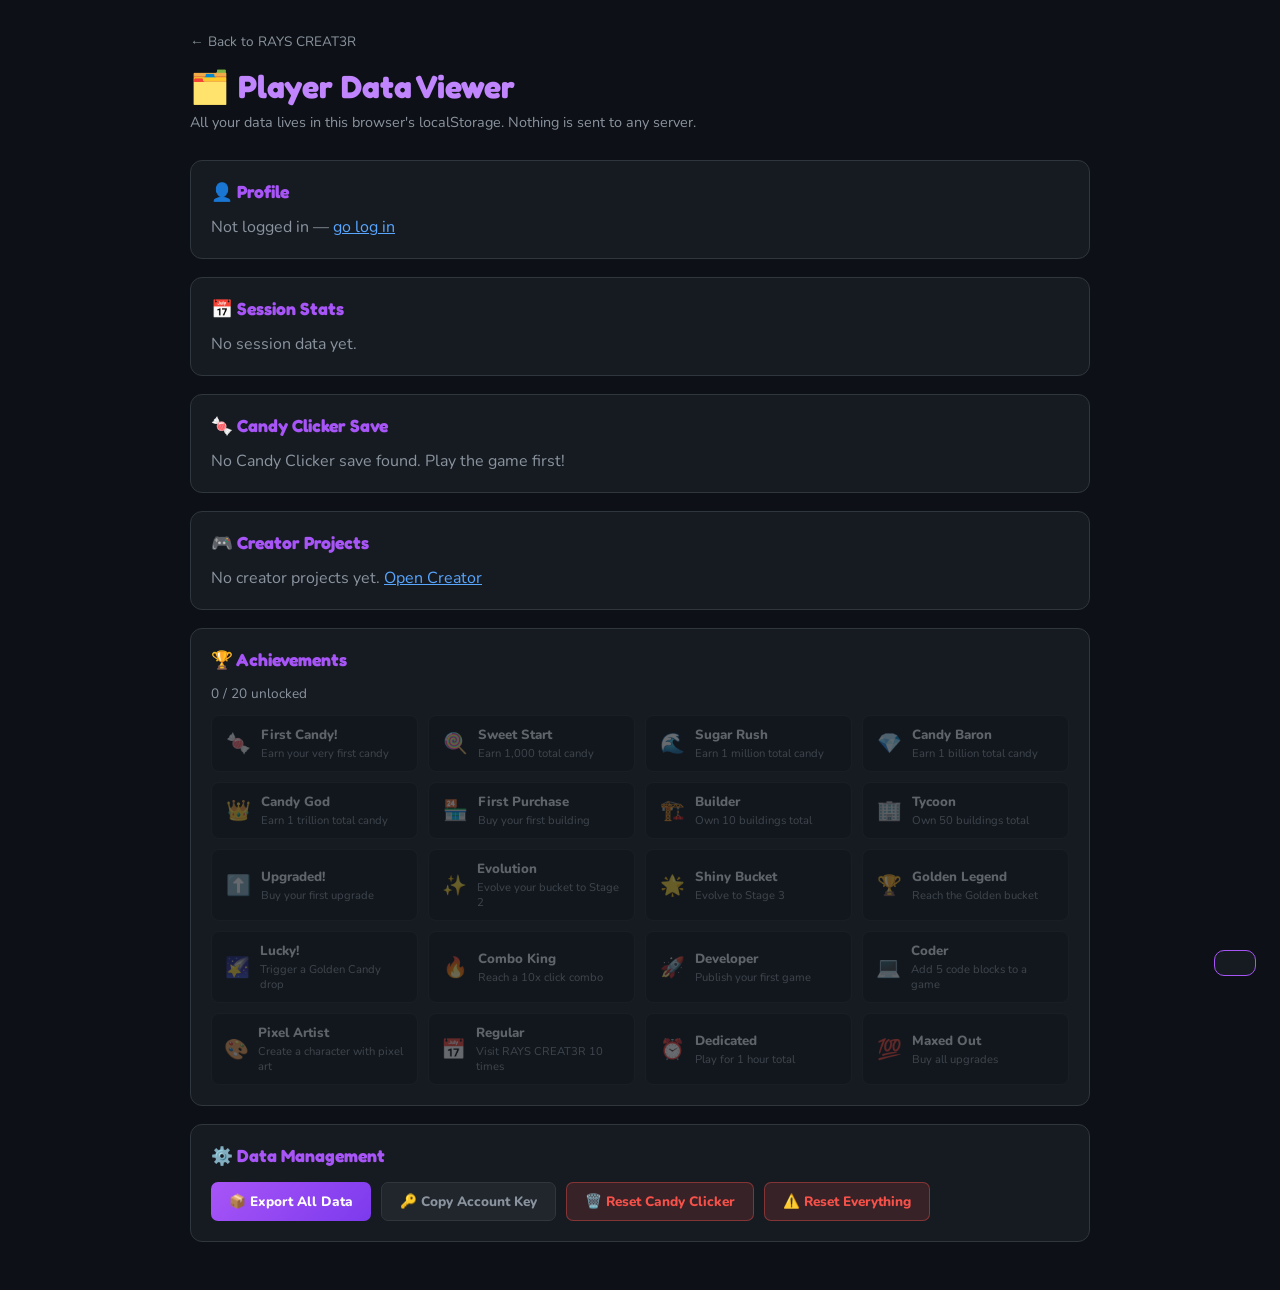
<file: PlayerData/viewer.html>
<!DOCTYPE html>
<html lang="en">
<head>
<meta charset="UTF-8"><meta name="viewport" content="width=device-width,initial-scale=1.0">
<title>Player Data Viewer — RAYS CREAT3R</title>
<style>
@import url('https://fonts.googleapis.com/css2?family=Fredoka+One&family=Nunito:wght@400;700;800&family=JetBrains+Mono:wght@400;600&display=swap');
*{margin:0;padding:0;box-sizing:border-box;}
body{background:#0d1117;color:#e6edf3;font-family:'Nunito',sans-serif;min-height:100vh;padding:30px 20px;}
h1{font-family:'Fredoka One',cursive;color:#c084fc;font-size:2em;margin-bottom:6px;display:flex;align-items:center;gap:10px;}
.sub{color:#8b949e;font-size:.9em;margin-bottom:28px;}
.card{background:#161b22;border:1px solid #30363d;border-radius:12px;padding:20px;margin-bottom:18px;}
.card h2{font-family:'Fredoka One',cursive;font-size:1.1em;color:#a855f7;margin-bottom:14px;display:flex;align-items:center;gap:8px;}
.row{display:flex;justify-content:space-between;align-items:center;padding:8px 0;border-bottom:1px solid #21262d;font-size:.88em;}
.row:last-child{border-bottom:none;}
.row .key{color:#8b949e;}
.row .val{color:#e6edf3;font-weight:700;font-family:'JetBrains Mono',monospace;font-size:.85em;}
.row .val.big{color:#ffd700;font-size:1em;}
.row .val.green{color:#3fb950;}
.row .val.red{color:#f85149;}
pre{background:#0d1117;border:1px solid #21262d;border-radius:8px;padding:14px;overflow-x:auto;font-size:.75em;font-family:'JetBrains Mono',monospace;color:#8b949e;max-height:200px;overflow-y:auto;white-space:pre-wrap;word-break:break-all;}
.btn{padding:9px 18px;border:none;border-radius:7px;font-weight:800;font-size:.85em;cursor:pointer;font-family:'Nunito',sans-serif;transition:all .15s;}
.btn-purple{background:linear-gradient(135deg,#a855f7,#7c3aed);color:#fff;}
.btn-purple:hover{box-shadow:0 4px 16px rgba(124,58,237,.4);}
.btn-red{background:rgba(248,81,73,.15);border:1px solid rgba(248,81,73,.4);color:#f85149;}
.btn-red:hover{background:rgba(248,81,73,.25);}
.btn-gray{background:#21262d;border:1px solid #30363d;color:#8b949e;}
.btn-gray:hover{border-color:#58a6ff;color:#58a6ff;}
.actions{display:flex;gap:10px;flex-wrap:wrap;margin-top:16px;}
.ach-grid{display:grid;grid-template-columns:repeat(auto-fill,minmax(180px,1fr));gap:10px;}
.ach-item{background:#0d1117;border:1px solid #21262d;border-radius:8px;padding:10px 12px;display:flex;align-items:center;gap:9px;font-size:.83em;}
.ach-item.unlocked{border-color:rgba(255,215,0,.3);background:rgba(255,215,0,.04);}
.ach-icon{font-size:1.5em;width:28px;text-align:center;}
.ach-name{font-weight:800;color:#e6edf3;margin-bottom:2px;}
.ach-desc{color:#8b949e;font-size:.85em;}
.ach-locked{opacity:.35;}
.toast{position:fixed;bottom:24px;right:24px;background:#161b22;border:1px solid #a855f7;border-radius:10px;padding:12px 20px;color:#c084fc;font-weight:700;font-size:.9em;transform:translateY(100px);transition:transform .3s;z-index:99;}
.toast.show{transform:translateY(0);}
.stat-bar{background:#21262d;border-radius:20px;height:8px;overflow:hidden;margin-top:6px;}
.stat-bar-fill{height:100%;border-radius:20px;background:linear-gradient(135deg,#a855f7,#7c3aed);}
a{color:#58a6ff;}
</style>
</head>
<body>
<div style="max-width:900px;margin:0 auto;">
<a href="../index.html" style="font-size:.85em;color:#8b949e;text-decoration:none;margin-bottom:16px;display:inline-block;">← Back to RAYS CREAT3R</a>
<h1>🗂️ Player Data Viewer</h1>
<p class="sub">All your data lives in this browser's localStorage. Nothing is sent to any server.</p>

<div class="card" id="cardProfile">
  <h2>👤 Profile</h2>
  <div id="profileContent"><div style="color:#8b949e;">Not logged in.</div></div>
</div>

<div class="card" id="cardSession">
  <h2>📅 Session Stats</h2>
  <div id="sessionContent"><div style="color:#8b949e;">No session data.</div></div>
</div>

<div class="card" id="cardCandy">
  <h2>🍬 Candy Clicker Save</h2>
  <div id="candyContent"><div style="color:#8b949e;">No save found.</div></div>
</div>

<div class="card" id="cardProjects">
  <h2>🎮 Creator Projects</h2>
  <div id="projectsContent"><div style="color:#8b949e;">No projects.</div></div>
</div>

<div class="card" id="cardAch">
  <h2>🏆 Achievements</h2>
  <div id="achContent"></div>
</div>

<div class="card">
  <h2>⚙️ Data Management</h2>
  <div class="actions">
    <button class="btn btn-purple" onclick="exportAll()">📦 Export All Data</button>
    <button class="btn btn-gray" onclick="copyKey()">🔑 Copy Account Key</button>
    <button class="btn btn-red" onclick="resetCandy()">🗑️ Reset Candy Clicker</button>
    <button class="btn btn-red" onclick="resetAll()">⚠️ Reset Everything</button>
  </div>
</div>
</div>

<div class="toast" id="toast"></div>

<script>
var ACHIEVEMENTS = [
  {id:"first_candy",name:"First Candy!",icon:"🍬",desc:"Earn your very first candy"},
  {id:"candy_1k",name:"Sweet Start",icon:"🍭",desc:"Earn 1,000 total candy"},
  {id:"candy_1m",name:"Sugar Rush",icon:"🌊",desc:"Earn 1 million total candy"},
  {id:"candy_1b",name:"Candy Baron",icon:"💎",desc:"Earn 1 billion total candy"},
  {id:"candy_1t",name:"Candy God",icon:"👑",desc:"Earn 1 trillion total candy"},
  {id:"first_building",name:"First Purchase",icon:"🏪",desc:"Buy your first building"},
  {id:"buildings_10",name:"Builder",icon:"🏗️",desc:"Own 10 buildings total"},
  {id:"buildings_50",name:"Tycoon",icon:"🏢",desc:"Own 50 buildings total"},
  {id:"first_upgrade",name:"Upgraded!",icon:"⬆️",desc:"Buy your first upgrade"},
  {id:"bucket_evolved",name:"Evolution",icon:"✨",desc:"Evolve your bucket to Stage 2"},
  {id:"bucket_shiny",name:"Shiny Bucket",icon:"🌟",desc:"Evolve to Stage 3"},
  {id:"bucket_golden",name:"Golden Legend",icon:"🏆",desc:"Reach the Golden bucket"},
  {id:"golden_candy",name:"Lucky!",icon:"🌠",desc:"Trigger a Golden Candy drop"},
  {id:"combo_10",name:"Combo King",icon:"🔥",desc:"Reach a 10x click combo"},
  {id:"first_publish",name:"Developer",icon:"🚀",desc:"Publish your first game"},
  {id:"creator_5blocks",name:"Coder",icon:"💻",desc:"Add 5 code blocks to a game"},
  {id:"pixel_artist",name:"Pixel Artist",icon:"🎨",desc:"Create a character with pixel art"},
  {id:"visitor_10",name:"Regular",icon:"📅",desc:"Visit RAYS CREAT3R 10 times"},
  {id:"playtime_1h",name:"Dedicated",icon:"⏰",desc:"Play for 1 hour total"},
  {id:"all_upgrades",name:"Maxed Out",icon:"💯",desc:"Buy all upgrades"}
];

var CIPHER_KEY = "CandyClickAntiHack2026!@#$";
function xorDecode(enc){
  try{
    var raw=atob(enc);var out="";
    for(var i=0;i<raw.length;i++)out+=String.fromCharCode(raw.charCodeAt(i)^CIPHER_KEY.charCodeAt(i%CIPHER_KEY.length));
    var p=JSON.parse(out);
    if(p&&p.d)return JSON.parse(p.d);
    return null;
  }catch(e){try{return JSON.parse(atob(enc));} catch(e2){return null;}}
}

function fmt(n){
  if(n>=1e12)return(n/1e12).toFixed(2)+" trillion";
  if(n>=1e9)return(n/1e9).toFixed(2)+" billion";
  if(n>=1e6)return(n/1e6).toFixed(2)+" million";
  if(n>=1e3)return(n/1e3).toFixed(1)+"k";
  return Math.floor(n).toLocaleString();
}
function fmtTime(ms){
  var s=Math.floor(ms/1000);var m=Math.floor(s/60);var h=Math.floor(m/60);
  if(h>0)return h+"h "+( m%60)+"m";if(m>0)return m+"m "+(s%60)+"s";return s+"s";
}
function fmtDate(ts){if(!ts)return"—";return new Date(ts).toLocaleString();}
function row(k,v,cls){return '<div class="row"><span class="key">'+k+'</span><span class="val'+(cls?' '+cls:'')+'">'+v+'</span></div>';}

function load(){
  // Profile
  var user=null;try{user=JSON.parse(localStorage.getItem("rc_user"));}catch(e){}
  // Also check old key
  if(!user){try{user=JSON.parse(localStorage.getItem("candyclick_user"));}catch(e){}}
  var pc=document.getElementById("profileContent");
  if(user){
    pc.innerHTML=row("Username","<span style='font-size:1.1em;font-weight:900;color:#c084fc;'>"+user.name+"</span>")+
      row("Account Created",fmtDate(user.created))+
      row("Last Seen",fmtDate(user.lastSeen));
  } else {pc.innerHTML='<div style="color:#8b949e;">Not logged in — <a href="../index.html">go log in</a></div>';}

  // Session
  var sess=null;try{sess=JSON.parse(localStorage.getItem("rc_session"));}catch(e){}
  var sc=document.getElementById("sessionContent");
  if(sess){
    var pct=Math.min(100,((sess.totalPlayTime||0)/3600)*100);
    sc.innerHTML=row("Total Visits","<span class='big'>"+( sess.visitCount||0)+"</span>")+
      row("First Visit",fmtDate(sess.firstVisit))+
      row("Last Visit",fmtDate(sess.lastVisit))+
      row("Total Play Time","<span class='green'>"+fmtTime((sess.totalPlayTime||0)*1000)+"</span>")+
      '<div style="margin-top:10px;font-size:.8em;color:#8b949e;">Progress to 1h achievement</div>'+
      '<div class="stat-bar"><div class="stat-bar-fill" style="width:'+pct+'%"></div></div>';
  } else {sc.innerHTML='<div style="color:#8b949e;">No session data yet.</div>';}

  // Candy save
  var craw=localStorage.getItem("candyClickerSave");
  var cc=document.getElementById("candyContent");
  if(craw){
    var save=xorDecode(craw);
    if(save){
      var bTotal=(save.buildings||[]).reduce(function(a,b){return a+b;},0);
      var uTotal=(save.upgrades||[]).filter(Boolean).length;
      var STAGES=[{t:0,n:"🪣 Rusty"},{t:500000,n:"🪣 Dented"},{t:500000000,n:"🪣 Shiny"},{t:500000000000,n:"🏆 Golden"}];
      var stage=STAGES[0];for(var i=STAGES.length-1;i>=0;i--){if((save.totalCandy||0)>=STAGES[i].t){stage=STAGES[i];break;}}
      cc.innerHTML=row("Candy",fmt(save.candy||0),"big")+
        row("Total Ever Earned",fmt(save.totalCandy||0))+
        row("Per Click",fmt(save.candyPerClick||1))+
        row("Per Second",fmt(save.candyPerSecond||0))+
        row("Buildings Owned","<span class='green'>"+bTotal+"</span>")+
        row("Upgrades Bought",uTotal+" / 5")+
        row("Bucket Stage",stage.n)+
        row("Last Saved",fmtDate(save.lastSave));
    } else {cc.innerHTML='<pre>'+craw.slice(0,200)+'...</pre><div style="color:#8b949e;font-size:.8em;margin-top:8px;">Raw encoded save (use account key to transfer)</div>';}
  } else {cc.innerHTML='<div style="color:#8b949e;">No Candy Clicker save found. Play the game first!</div>';}

  // Projects
  var projects=[];try{projects=JSON.parse(localStorage.getItem("rc_projects")||"[]");}catch(e){}
  var prc=document.getElementById("projectsContent");
  if(projects.length>0){
    prc.innerHTML='<div class="row"><span class="key">Total Projects</span><span class="val big">'+projects.length+'</span></div>';
    projects.forEach(function(p){
      var blocks=0;(p.scenes||[]).forEach(function(s){blocks+=(s.blocks||[]).length;});
      prc.innerHTML+=row(p.icon+" "+p.name,(p.published?"<span class='green'>Published</span>":"Draft")+" · "+(p.scenes||[]).length+" scenes · "+blocks+" blocks");
    });
  } else {prc.innerHTML='<div style="color:#8b949e;">No creator projects yet. <a href="../creator/">Open Creator</a></div>';}

  // Achievements
  var unlocked=[];try{unlocked=JSON.parse(localStorage.getItem("rc_achievements")||"[]");}catch(e){}
  var ach=document.getElementById("achContent");
  ach.innerHTML='<div style="color:#8b949e;font-size:.85em;margin-bottom:12px;">'+unlocked.length+' / '+ACHIEVEMENTS.length+' unlocked</div>';
  var grid=document.createElement("div");grid.className="ach-grid";
  ACHIEVEMENTS.forEach(function(a){
    var ok=unlocked.indexOf(a.id)>=0;
    var d=document.createElement("div");d.className="ach-item"+(ok?" unlocked":" ach-locked");
    d.innerHTML='<div class="ach-icon">'+a.icon+'</div><div><div class="ach-name">'+a.name+'</div><div class="ach-desc">'+a.desc+'</div></div>';
    grid.appendChild(d);
  });
  ach.appendChild(grid);
}

function toast(msg){var t=document.getElementById("toast");t.textContent=msg;t.classList.add("show");setTimeout(function(){t.classList.remove("show");},2500);}

function exportAll(){
  var data={user:null,session:null,achievements:[],candy:null,projects:[]};
  try{data.user=JSON.parse(localStorage.getItem("rc_user"));}catch(e){}
  try{data.session=JSON.parse(localStorage.getItem("rc_session"));}catch(e){}
  try{data.achievements=JSON.parse(localStorage.getItem("rc_achievements")||"[]");}catch(e){}
  data.candyRaw=localStorage.getItem("candyClickerSave")||"";
  try{data.projects=JSON.parse(localStorage.getItem("rc_projects")||"[]");}catch(e){}
  var blob=new Blob([JSON.stringify(data,null,2)],{type:"application/json"});
  var url=URL.createObjectURL(blob);var a=document.createElement("a");
  a.href=url;a.download="rays_creat3r_data_"+(data.user?data.user.name:"export")+"_"+Date.now()+".json";
  a.click();URL.revokeObjectURL(url);
  toast("📦 Data exported!");
}

function copyKey(){
  var user=null;try{user=JSON.parse(localStorage.getItem("rc_user"));}catch(e){}
  if(!user){toast("⚠️ Not logged in!");return;}
  var payload={ver:3,user:user,
    session:JSON.parse(localStorage.getItem("rc_session")||"null"),
    achievements:JSON.parse(localStorage.getItem("rc_achievements")||"[]"),
    candySave:localStorage.getItem("candyClickerSave")||"",
    projects:localStorage.getItem("rc_projects")||"[]"};
  var key=btoa(unescape(encodeURIComponent(JSON.stringify(payload))));
  navigator.clipboard.writeText(key).then(function(){toast("✅ Account key copied!");}).catch(function(){toast("📋 Copy failed — use the home page key generator");});
}

function resetCandy(){
  if(confirm("Reset Candy Clicker save? This cannot be undone.")){
    localStorage.removeItem("candyClickerSave");load();toast("🗑️ Candy Clicker save reset!");
  }
}
function resetAll(){
  if(confirm("⚠️ This will delete EVERYTHING — profile, saves, projects. Are you sure?"))
  if(confirm("Really sure? This cannot be undone.")){
    ["rc_user","rc_session","rc_achievements","rc_projects","rc_published","candyClickerSave","candyclick_user"].forEach(function(k){localStorage.removeItem(k);});
    load();toast("🗑️ All data cleared.");
  }
}

load();
</script>
</body>
</html>
</file>
<file: style.css>
@import url('https://fonts.googleapis.com/css2?family=Fredoka+One&family=Nunito:wght@400;700;800;900&display=swap');
*{margin:0;padding:0;box-sizing:border-box}
html,body{height:100%}
body.game-page{
  background:
    radial-gradient(circle at 50% 20%,rgba(255,199,44,.18),transparent 30%),
    radial-gradient(circle at 20% 80%,rgba(168,85,247,.22),transparent 35%),
    #07030f;
  color:#f8e7c5;font-family:'Nunito',sans-serif;overflow:hidden;user-select:none;
}
#gameRoot{height:100vh}
#gameTopBar{
  height:62px;display:flex;align-items:center;justify-content:space-between;
  padding:0 18px;background:rgba(13,5,32,.9);border-bottom:1px solid rgba(255,204,0,.16);
  box-shadow:0 8px 30px rgba(0,0,0,.25);z-index:5;flex-shrink:0
}
.back-btn{color:#c084fc;text-decoration:none;font-weight:900;border:1px solid rgba(192,132,252,.35);padding:8px 12px;border-radius:12px}
.back-btn:hover{background:rgba(168,85,247,.12)}
.game-title-wrap{display:flex;align-items:center;gap:10px}
.game-title-bucket{width:34px;height:34px;object-fit:contain}
.game-title{font-family:'Fredoka One',cursive;color:#ffd166;letter-spacing:1px}
.avatar-small{width:36px;height:36px;border-radius:50%;display:flex;align-items:center;justify-content:center;font-weight:900;color:#fff;border:2px solid rgba(255,255,255,.25)}
#wrapper{display:flex;flex:1;min-height:0;height:calc(100vh - 62px)}
#sectionMiddle{
  flex:1;display:flex;flex-direction:column;align-items:center;justify-content:center;text-align:center;
  position:relative;padding:24px;overflow:hidden;
  background:radial-gradient(circle at center,rgba(85,29,140,.35),transparent 55%)
}
#versionBadge,#evolveBadge{
  position:absolute;top:18px;padding:8px 12px;border-radius:999px;font-weight:900;
  background:rgba(22,11,45,.82);border:1px solid rgba(255,255,255,.12);color:#ffd166
}
#versionBadge{left:18px}#evolveBadge{right:18px;color:#c084fc}
#candyCounter{font-family:'Fredoka One',cursive;font-size:clamp(2.2rem,7vw,5rem);color:#ffd166;text-shadow:0 0 28px rgba(255,209,102,.45)}
#cpsDisplay{color:#aa8f74;font-weight:800;margin:4px 0 12px}
#statsStrip{
  display:flex;gap:10px;flex-wrap:wrap;justify-content:center;margin-bottom:22px
}
#statsStrip span{background:rgba(18,8,34,.78);border:1px solid rgba(255,255,255,.11);border-radius:12px;padding:8px 12px;color:#b9a58d;font-weight:800}
#statsStrip b{color:#fff}
#bucketWrap{
  width:min(330px,62vw);height:min(330px,62vw);display:flex;align-items:center;justify-content:center;
  border-radius:50%;cursor:pointer;position:relative;
  background:radial-gradient(circle,rgba(255,209,102,.22),rgba(168,85,247,.12) 50%,transparent 72%);
  filter:drop-shadow(0 22px 35px rgba(0,0,0,.45));
  transition:transform .1s ease, filter .2s ease;
}
#bucketWrap:hover{transform:scale(1.035);filter:drop-shadow(0 24px 45px rgba(255,180,0,.25))}
#bucketWrap.bounce{animation:bucketBounce .16s ease}
#bucketImg{width:88%;height:88%;object-fit:contain;display:block}
#bucketFallback{display:none;font-size:9rem}
@keyframes bucketBounce{0%{transform:scale(1)}50%{transform:scale(.9)}100%{transform:scale(1)}}
#comboDisplay,#goldenPopup{
  position:absolute;left:50%;transform:translateX(-50%) scale(.8);opacity:0;pointer-events:none;
  font-family:'Fredoka One',cursive;transition:.25s ease
}
#comboDisplay{bottom:86px;color:#ff7b00;font-size:1.4rem;text-shadow:0 0 16px rgba(255,123,0,.6)}
#comboDisplay.visible{opacity:1;transform:translateX(-50%) scale(1)}
#goldenPopup{top:110px;color:#ffd700;font-size:1.5rem;background:rgba(0,0,0,.55);padding:12px 18px;border-radius:16px;border:1px solid rgba(255,215,0,.45)}
#goldenPopup.show{opacity:1;transform:translateX(-50%) scale(1)}
.separator{width:4px;background:linear-gradient(#a855f7,#ffd166,#a855f7);opacity:.55}
#sectionRight{
  width:350px;background:rgba(13,5,32,.92);border-left:1px solid rgba(255,255,255,.08);
  padding:18px;overflow-y:auto
}
#sectionRight h2{font-family:'Fredoka One',cursive;color:#ffd166;text-align:center;margin-bottom:16px}
.shop-section{margin-bottom:18px}
.shop-section-header{display:flex;align-items:center;justify-content:space-between;margin-bottom:10px;border-bottom:1px solid rgba(255,255,255,.08);padding-bottom:8px}
.shop-section h3{color:#c084fc;font-weight:900}
.new-badge{font-size:.72rem;background:#7c3aed;color:#fff;padding:4px 8px;border-radius:999px;font-weight:900}
.shop-item{
  display:flex;align-items:center;gap:10px;padding:12px;margin-bottom:8px;border-radius:15px;
  border:1px solid rgba(255,255,255,.08);background:rgba(255,255,255,.035);transition:.15s ease
}
.shop-item.affordable{cursor:pointer;border-color:rgba(255,209,102,.32);background:rgba(255,209,102,.07)}
.shop-item.affordable:hover{transform:translateY(-2px);background:rgba(255,209,102,.12)}
.shop-item.locked{opacity:.55;cursor:not-allowed}
.shop-icon{font-size:1.7rem;width:38px;text-align:center}
.shop-info{flex:1;display:flex;flex-direction:column;text-align:left}
.shop-info strong{color:#fff}
.shop-desc{font-size:.78rem;color:#9b8a78}
.shop-cost{font-size:.84rem;color:#ffd166;font-weight:900}
.shop-owned{font-family:'Fredoka One',cursive;color:#ffd166;font-size:1.4rem;min-width:34px;text-align:center}
#prestigeHint{font-size:.85rem;color:#8b7a9a;background:rgba(255,255,255,.035);border:1px dashed rgba(255,255,255,.12);border-radius:12px;padding:12px;text-align:center}
#floatingContainer{position:fixed;inset:0;pointer-events:none;z-index:99}
.float-candy{position:absolute;color:#ffd166;font-family:'Fredoka One',cursive;font-size:1.35rem;text-shadow:0 0 10px rgba(255,209,102,.7);animation:floatUp 1.2s ease-out forwards}
.float-candy.golden{color:#ff7b00}
@keyframes floatUp{0%{opacity:1;transform:translateY(0) scale(1)}100%{opacity:0;transform:translateY(-110px) scale(1.25)}}
::-webkit-scrollbar{width:8px}::-webkit-scrollbar-track{background:#080311}::-webkit-scrollbar-thumb{background:#4c3575;border-radius:999px}
@media(max-width:820px){
  body.game-page{overflow:auto}
  #gameRoot{height:auto;min-height:100vh}
  #gameTopBar{position:sticky;top:0}
  #wrapper{height:auto;min-height:calc(100vh - 62px);flex-direction:column}
  .separator{display:none}
  #sectionMiddle{min-height:620px}
  #sectionRight{width:100%;border-left:0;border-top:1px solid rgba(255,255,255,.08)}
  #versionBadge,#evolveBadge{position:static;margin:4px}
}
</file>
